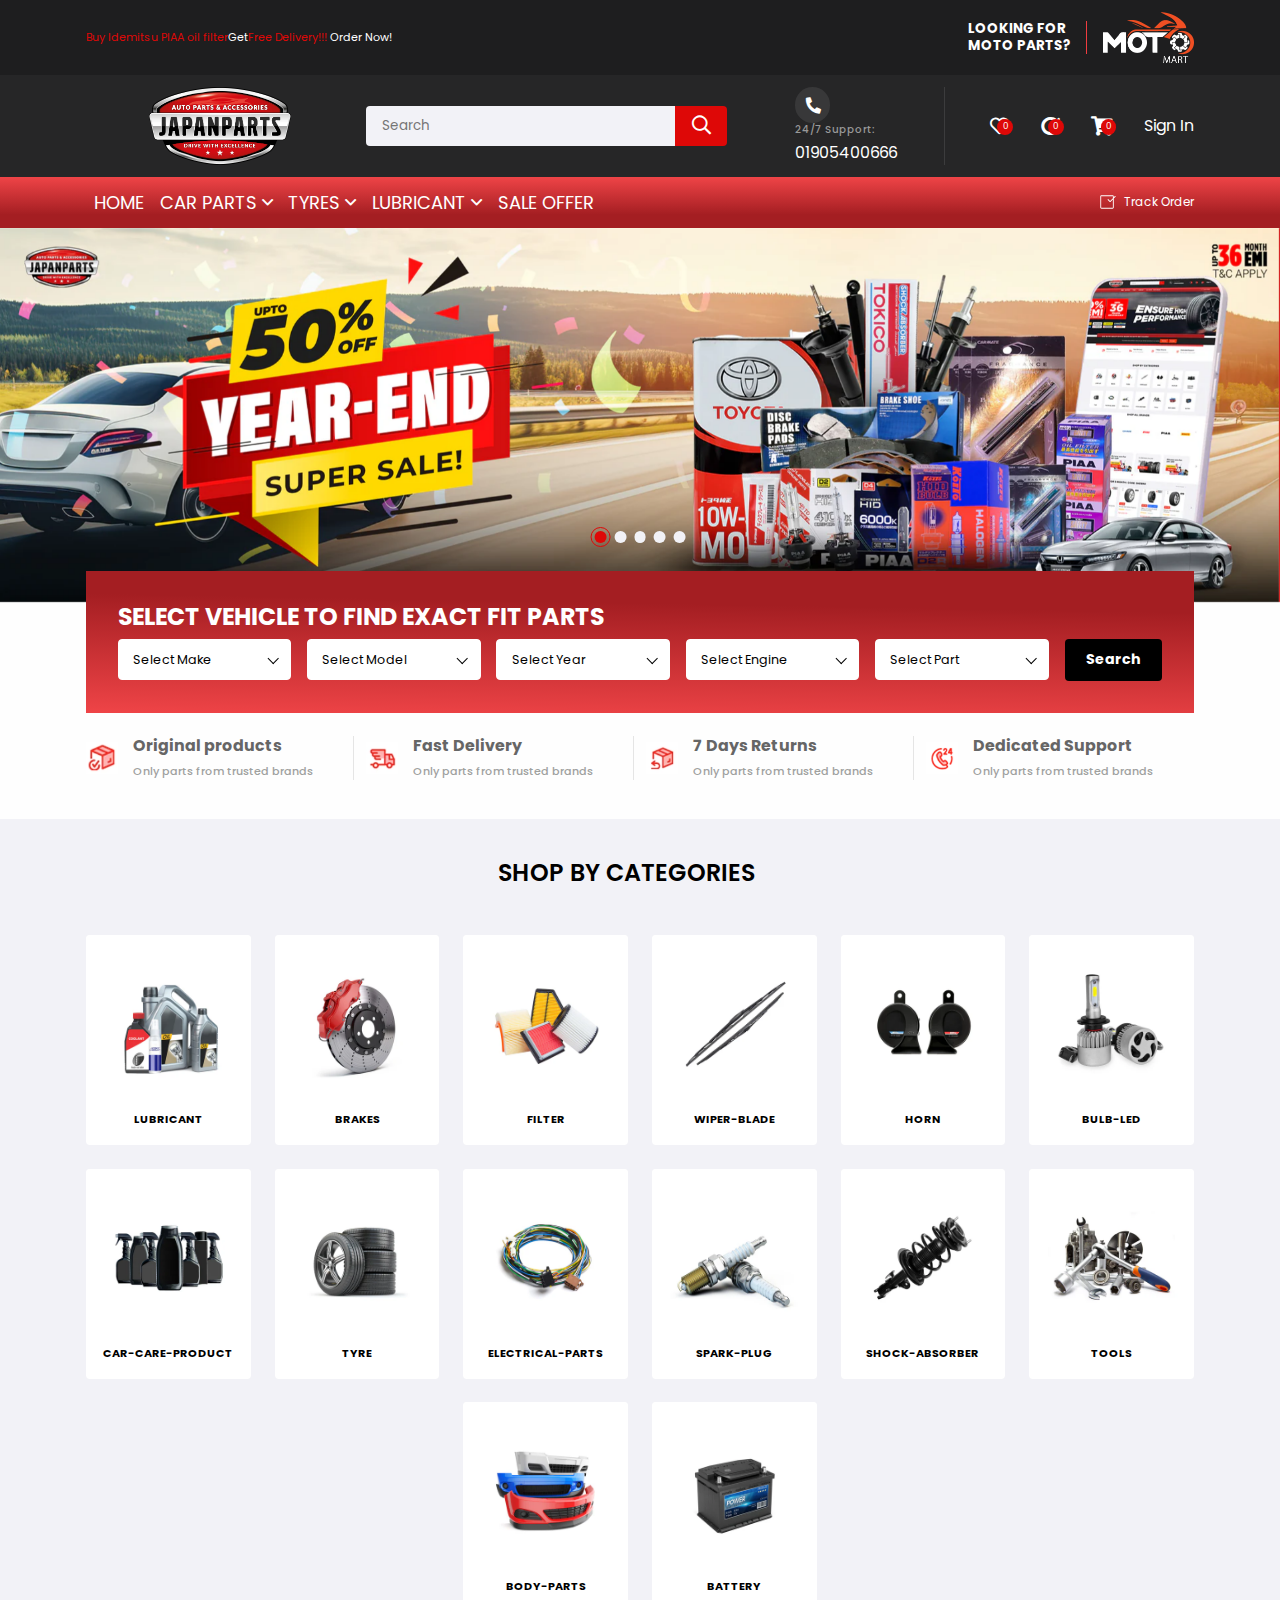
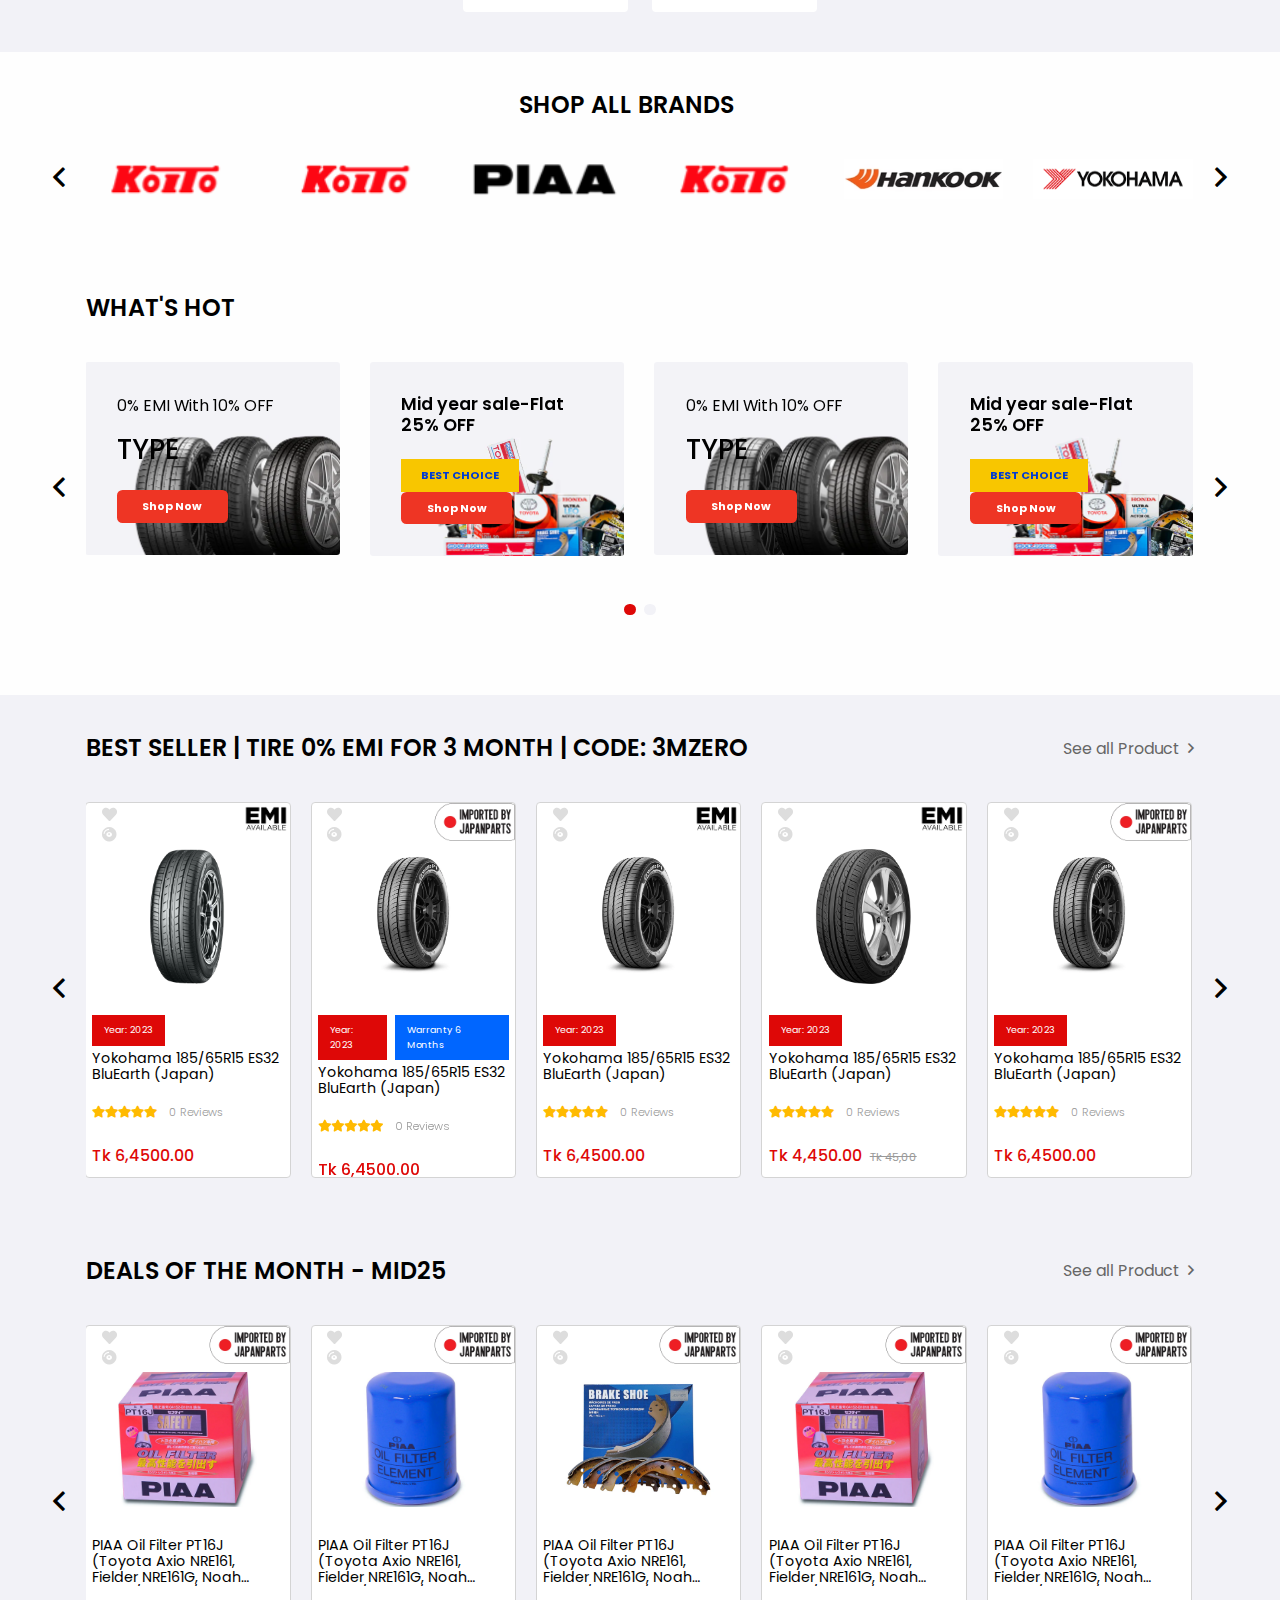
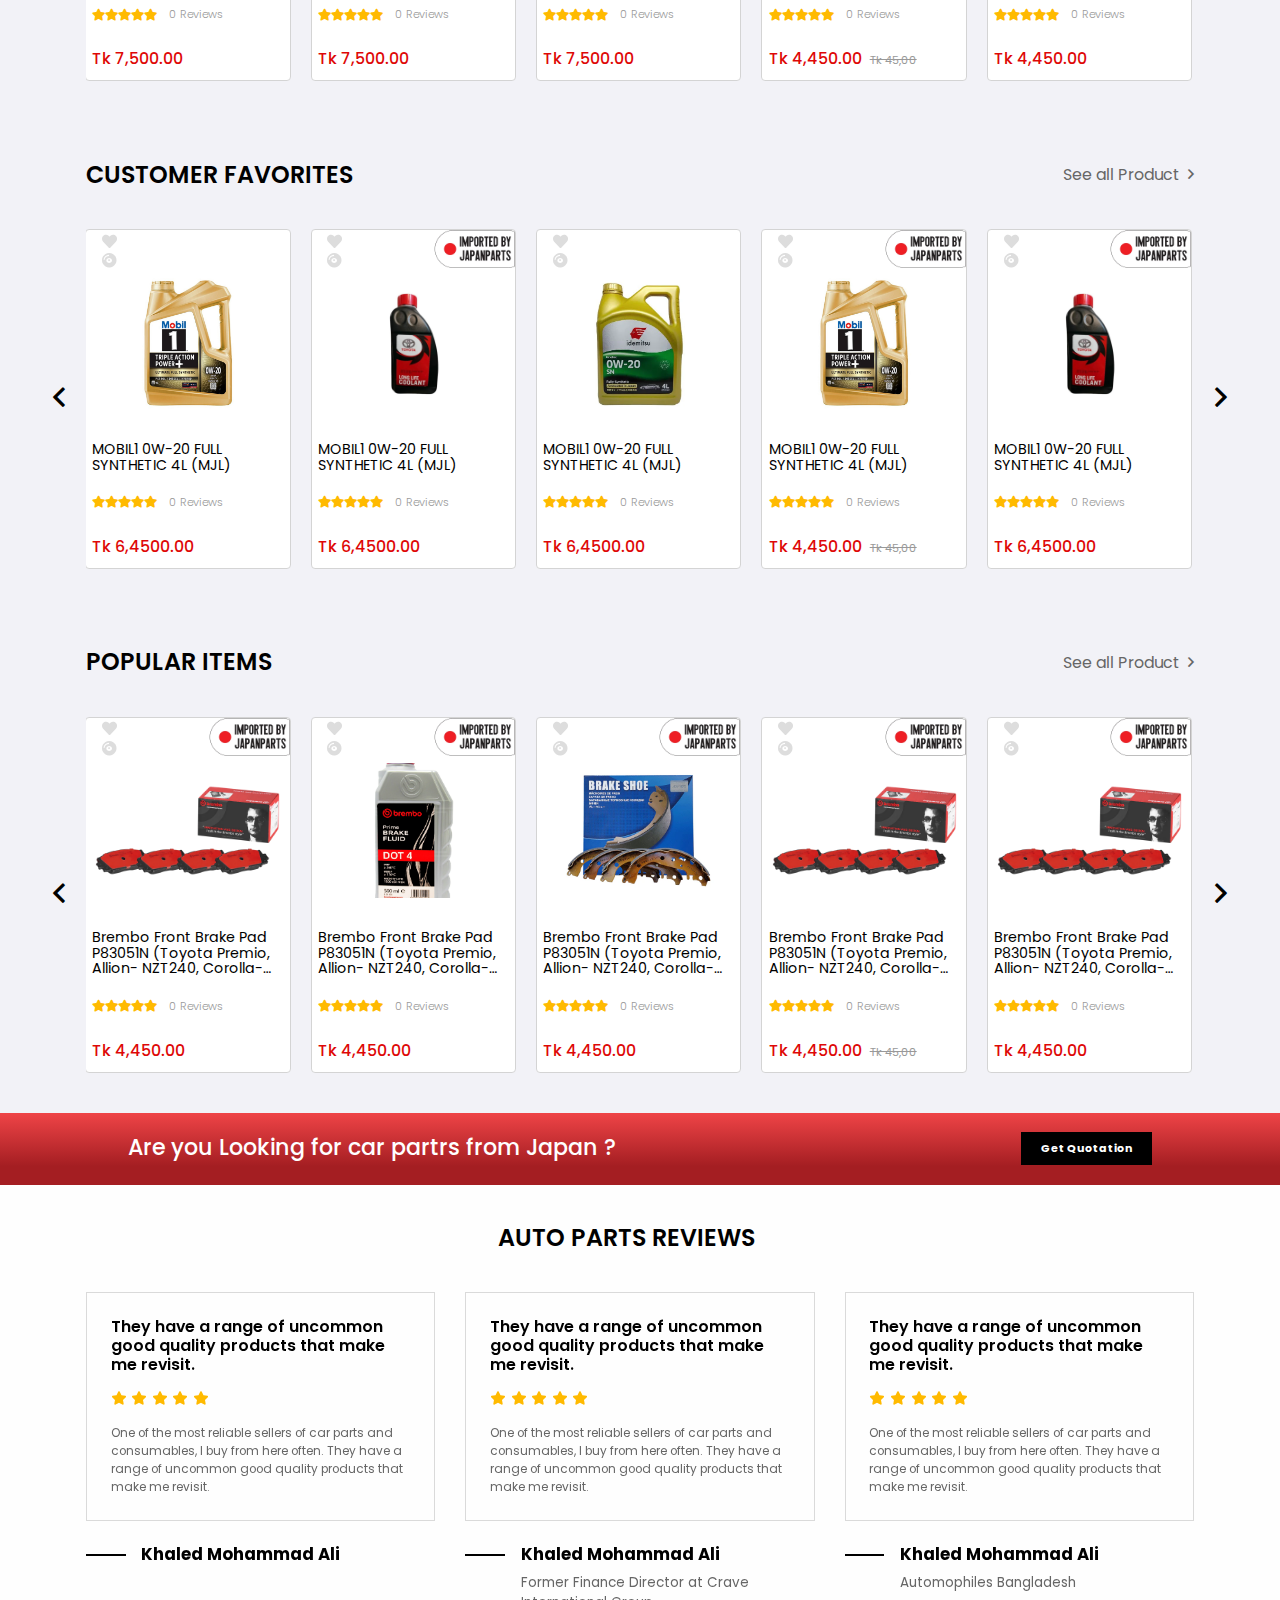
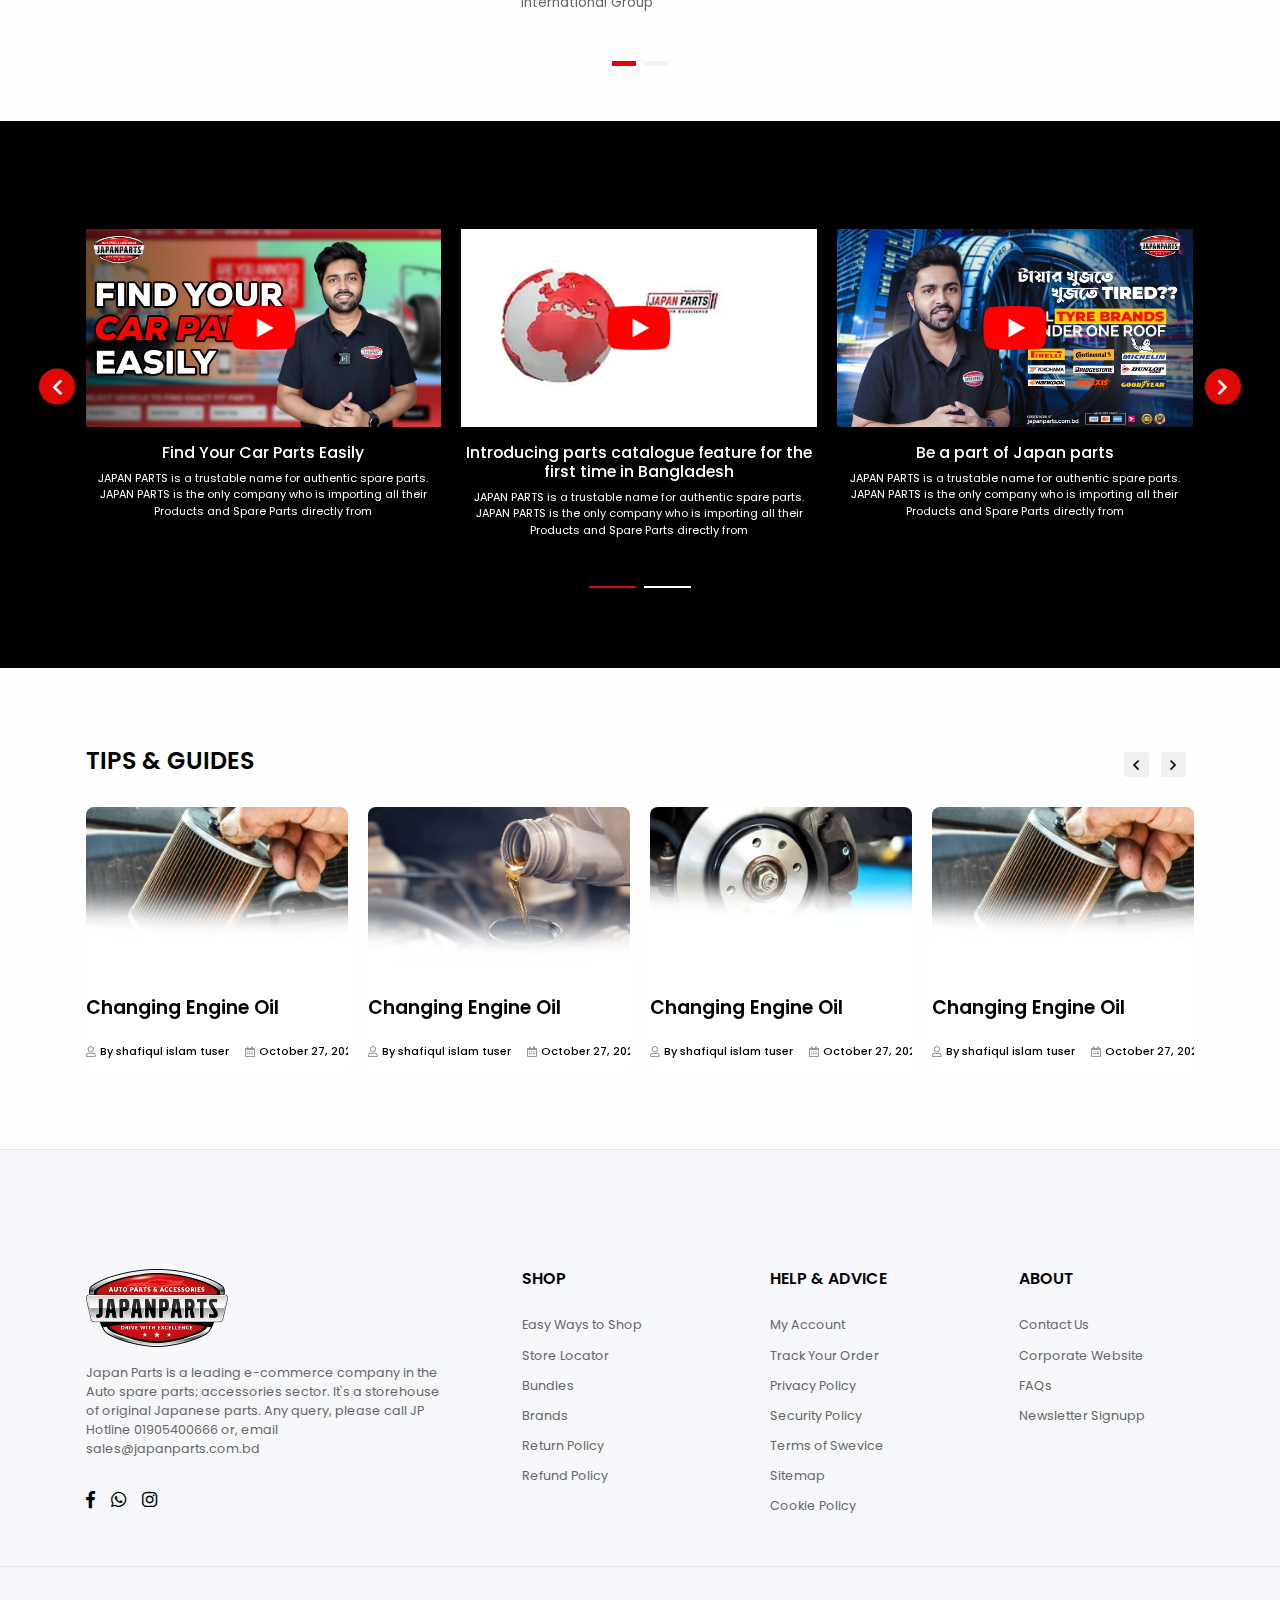
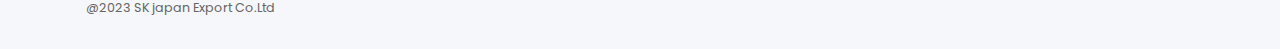
<file: index.html>
<!DOCTYPE html>
<html lang="en">
<head>
    <meta charset="utf-8">
    <meta name="description" content="">
    <meta name="keywords" content="app, landing, corporate, Creative, Html Template, Template">
    <meta name="author" content="web-themes">
    <meta http-equiv="x-ua-compatible" content="ie=edge">
    <meta name="viewport" content="width=device-width, minimum-scale=1.0, maximum-scale=1.0, initial-scale=1">

    <!-- title -->
    <title>Japan Parts</title>

    <!-- favicon -->
    <link href="img/favicon.png" type="image/png" rel="icon">

    <!-- all css here -->
    <link href="css/bootstrap.min.css" rel="stylesheet" type="text/css" />
    <link href="css/fontawesome.min.css" rel="stylesheet" type="text/css" />
    <link href="css/owl.carousel.min.css" rel="stylesheet" type="text/css" />
    <link href="css/nice-select.css" rel="stylesheet" type="text/css" /> 
    <link href="css/magnific-popup.css" rel="stylesheet" type="text/css" /> 
    <link href="css/helper.css" rel="stylesheet" type="text/css" />
    <link href="css/style.css" rel="stylesheet" type="text/css" />
    <link href="css/responsive.css" rel="stylesheet" type="text/css" />
</head>
<body>
    <!-- Preloader Start -->
    <!-- <div id="preloader">
        <div class="loader3">
            <span></span>
            <span></span>
        </div>
    </div> -->
    <!-- Preloader End -->

    <!-- of_canvas -->
        <div class="offcanvas_wrap offcanvas offcanvas-end" tabindex="-1" id="offcanvasRight" aria-labelledby="offcanvasRightLabel">
          <div class="offcanvas-header">
            <button type="button" class="btn-close" data-bs-dismiss="offcanvas" aria-label="Close"></button>
          </div>
          <div class="offcanvas-body">
            <div class="off_cart">
                <h5 class="off_cart_head">Cart (1)</h5>
                <div class="row">
                    <div class="col-lg-8 col-md-8 mt_50">
                        <div class="row">
                            <div class="col-lg-4 col-md-4 cart-image">
                                <img src="img/cart-1.avif" alt="" class="w-100">
                            </div>
                            <div class="col-lg-4 col-md-4 offcanvas_cart_cont">
                                <ul>
                                    <li>MOBIL1 0W-20 FULL SYNTHETIC 4L (MJL)</li>
                                    <li><strong>Size:</strong>4L</li>
                                    <li><strong>SAE:</strong>0W-20</li>
                                    <li><strong>Oil Type:</strong>Full</li>
                                    <li>Synthetic</li>
                                </ul>
                            </div>
                            <div class="col-lg-4 col-md-4">
                                <div class="carts_price">Tk 6,450.00</div>
                                <div class="quantity">
                                     <a href="#" class="quantity__minus"><span>-</span></a>
                                     <input name="quantity" type="text" class="quantity__input" value="1">
                                     <a href="#" class="quantity__plus"><span>+</span></a>
                                </div>
                            </div>
                        </div>
                    </div>
                    <div class="col-lg-4 col-md-4 mt_50">
                        <img src="img/no-img.png" alt="" class="w-100">
                    </div>
                </div>
                <div class="offcanvas_bottom">
                    <div class="off_item">
                        <div class="subtotal">
                            Subtotal
                        </div>
                        <div class="off_amout">
                            Tk 6,450.00
                        </div>
                    </div>
                    <a href="#" class="shop_btn">Checkout</a>
                </div>
            </div>
          </div>
        </div>

    <!-- start header -->
    <!-- header_top_bar -->
    <div class="header_top">
        <div class="container">
            <p>Buy Idemitsu PIAA oil filter<span>Get</span>Free Delivery!!! <span>Order Now!</span></p>
            <div class="header_top_right">
                <a href="#"><h6>LOOKING FOR <br>MOTO PARTS?</h6></a>
                <a href="#"><img src="img/logo-orignal.png" alt=""></a>
            </div>
        </div>
    </div>
    <!-- header_middle -->
    <div class="header_middle">
        <div class="container">
            <div class="row align-items-center">
                <div class="col-lg-3">
                    <div class="logo_img">
                        <a href="#"><img src="img/logo.webp" alt=""></a>
                    </div>
                </div>
                <div class="col-lg-4">
                    <!-- <div class="menu-btn">
                        <div class="menu-btn__lines"></div>
                    </div> -->
                    <form action="#" class="header_search">
                        <input type="text" placeholder="Search">
                        <button type="submit"><i class="fas fa-search"></i></button>
                    </form>
                </div>
                <div class="col-lg-5">
                    <div class="header_midd_right">
                        <div class="support_header">
                            <span><i class="fas fa-phone"></i></span>
                            <h3>24/7 Support:</h3>
                            <a href="tel:01905400666">01905400666</a>
                        </div>
                        <div class="sign_area">
                            <a href="#">
                                <div class="heart_item">
                                    <i class="far fa-heart"></i>
                                    <span>0</span>
                                </div>
                            </a>
                            <a href="#">
                                <div class="heart_item">
                                    <i class="fas fa-redo-alt"></i>
                                    <span>0</span>
                                </div>
                            </a>
                            <a href="#" data-bs-toggle="offcanvas" data-bs-target="#offcanvasRight" aria-controls="offcanvasRight">
                                <div class="heart_item">
                                    <i class="fas fa-shopping-cart"></i>
                                    <span>0</span>
                                </div>
                            </a>
                            <a href="#">Sign In</a>
                        </div>
                    </div>
                </div>
            </div>
        </div>
    </div>
   
    <div class="overlay"></div>
    <!-- main_header -->
     <header class="navbar_head sticky">
        <div class="container">
            <div>
                <div class="menu-btn">
                    <div class="menu-btn__lines"></div>
                </div>
                <ul class="menu-items">
                    <div class="cross-btn">
                        <i class="fas fa-times"></i>
                    </div>
                    <li><a href="#" class="menu-item first-item">Home</a></li>
                    <li class="megamenu-for-large-device">
                        <a href="#" class="menu-item first-item expand-btn">CAR PARTS</a>
                        <div class="mega-menu sample">
                            <div class="content">
                                <div class="col">
                                    <section>
                                        <div class="menu-title"><img src="img/car1.webp" alt="">Brakes</div>
                                        <ul class="mega-links">
                                            <li>
                                                <a href="#" class="menu-item"><img src="img/li-1.avif" alt="">Brakes Pad</a>
                                            </li>
                                            <li>
                                                <a href="#" class="menu-item"><img src="img/li-2.avif" alt="">Brake shoe</a>
                                            </li>
                                            <li>
                                                <a href="#" class="menu-item"><img src="img/li-3.avif" alt="">Brake Fluid</a>
                                            </li>
                                        </ul>
                                    </section> 
                                    <section>
                                        <div class="menu-title"><img src="img/car2.webp" alt="">Filter</div>
                                        <ul class="mega-links">
                                            <li>
                                                <a href="#" class="menu-item"><img src="img/li-1.avif" alt="">Brakes Pad</a>
                                            </li>
                                            <li>
                                                <a href="#" class="menu-item"><img src="img/li-2.avif" alt="">Brake shoe</a>
                                            </li>
                                            <li>
                                                <a href="#" class="menu-item"><img src="img/li-3.avif" alt="">Brake Fluid</a>
                                            </li>
                                        </ul>
                                    </section>
                                    <section>
                                        <div class="menu-title"><img src="img/car3.webp" alt="">Lubricant</div>
                                        <ul class="mega-links">
                                            <li>
                                                <a href="#" class="menu-item"><img src="img/li-1.avif" alt="">Brakes Pad</a>
                                            </li>
                                            <li>
                                                <a href="#" class="menu-item"><img src="img/li-2.avif" alt="">Brake shoe</a>
                                            </li>
                                            <li>
                                                <a href="#" class="menu-item"><img src="img/li-3.avif" alt="">Brake Fluid</a>
                                            </li>
                                        </ul>
                                    </section>
                                </div> 
                                <div class="col">
                                    <section>
                                        <div class="menu-title"><img src="img/car1.webp" alt="">Brakes</div>
                                        <ul class="mega-links">
                                            <li>
                                                <a href="#" class="menu-item"><img src="img/li-1.avif" alt="">Brakes Pad</a>
                                            </li>
                                            <li>
                                                <a href="#" class="menu-item"><img src="img/li-2.avif" alt="">Brake shoe</a>
                                            </li>
                                            <li>
                                                <a href="#" class="menu-item"><img src="img/li-3.avif" alt="">Brake Fluid</a>
                                            </li>
                                        </ul>
                                    </section> 
                                    <section>
                                        <div class="menu-title"><img src="img/car2.webp" alt="">Filter</div>
                                        <ul class="mega-links">
                                            <li>
                                                <a href="#" class="menu-item"><img src="img/li-1.avif" alt="">Brakes Pad</a>
                                            </li>
                                            <li>
                                                <a href="#" class="menu-item"><img src="img/li-2.avif" alt="">Brake shoe</a>
                                            </li>
                                            <li>
                                                <a href="#" class="menu-item"><img src="img/li-3.avif" alt="">Brake Fluid</a>
                                            </li>
                                        </ul>
                                    </section>
                                    <section>
                                        <div class="menu-title"><img src="img/car3.webp" alt="">Lubricant</div>
                                        <ul class="mega-links">
                                            <li>
                                                <a href="#" class="menu-item"><img src="img/li-1.avif" alt="">Brakes Pad</a>
                                            </li>
                                            <li>
                                                <a href="#" class="menu-item"><img src="img/li-2.avif" alt="">Brake shoe</a>
                                            </li>
                                            <li>
                                                <a href="#" class="menu-item"><img src="img/li-3.avif" alt="">Brake Fluid</a>
                                            </li>
                                        </ul>
                                    </section>
                                </div>
                                <div class="col">
                                    <section>
                                        <div class="menu-title"><img src="img/car1.webp" alt="">Brakes</div>
                                        <ul class="mega-links">
                                            <li>
                                                <a href="#" class="menu-item"><img src="img/li-1.avif" alt="">Brakes Pad</a>
                                            </li>
                                            <li>
                                                <a href="#" class="menu-item"><img src="img/li-2.avif" alt="">Brake shoe</a>
                                            </li>
                                            <li>
                                                <a href="#" class="menu-item"><img src="img/li-3.avif" alt="">Brake Fluid</a>
                                            </li>
                                        </ul>
                                    </section> 
                                    <section>
                                        <div class="menu-title"><img src="img/car2.webp" alt="">Filter</div>
                                        <ul class="mega-links">
                                            <li>
                                                <a href="#" class="menu-item"><img src="img/li-1.avif" alt="">Brakes Pad</a>
                                            </li>
                                            <li>
                                                <a href="#" class="menu-item"><img src="img/li-2.avif" alt="">Brake shoe</a>
                                            </li>
                                            <li>
                                                <a href="#" class="menu-item"><img src="img/li-3.avif" alt="">Brake Fluid</a>
                                            </li>
                                        </ul>
                                    </section>
                                    <section>
                                        <div class="menu-title"><img src="img/car3.webp" alt="">Lubricant</div>
                                        <ul class="mega-links">
                                            <li>
                                                <a href="#" class="menu-item"><img src="img/li-1.avif" alt="">Brakes Pad</a>
                                            </li>
                                            <li>
                                                <a href="#" class="menu-item"><img src="img/li-2.avif" alt="">Brake shoe</a>
                                            </li>
                                            <li>
                                                <a href="#" class="menu-item"><img src="img/li-3.avif" alt="">Brake Fluid</a>
                                            </li>
                                        </ul>
                                    </section>
                                </div> 
                                <div class="col">
                                    <section>
                                        <div class="menu-title"><img src="img/car1.webp" alt="">Brakes</div>
                                        <ul class="mega-links">
                                            <li>
                                                <a href="#" class="menu-item"><img src="img/li-1.avif" alt="">Brakes Pad</a>
                                            </li>
                                            <li>
                                                <a href="#" class="menu-item"><img src="img/li-2.avif" alt="">Brake shoe</a>
                                            </li>
                                            <li>
                                                <a href="#" class="menu-item"><img src="img/li-3.avif" alt="">Brake Fluid</a>
                                            </li>
                                        </ul>
                                    </section> 
                                    <section>
                                        <div class="menu-title"><img src="img/car2.webp" alt="">Filter</div>
                                        <ul class="mega-links">
                                            <li>
                                                <a href="#" class="menu-item"><img src="img/li-1.avif" alt="">Brakes Pad</a>
                                            </li>
                                            <li>
                                                <a href="#" class="menu-item"><img src="img/li-2.avif" alt="">Brake shoe</a>
                                            </li>
                                            <li>
                                                <a href="#" class="menu-item"><img src="img/li-3.avif" alt="">Brake Fluid</a>
                                            </li>
                                        </ul>
                                    </section>
                                    <section>
                                        <div class="menu-title"><img src="img/car3.webp" alt="">Lubricant</div>
                                        <ul class="mega-links">
                                            <li>
                                                <a href="#" class="menu-item"><img src="img/li-1.avif" alt="">Brakes Pad</a>
                                            </li>
                                            <li>
                                                <a href="#" class="menu-item"><img src="img/li-2.avif" alt="">Brake shoe</a>
                                            </li>
                                            <li>
                                                <a href="#" class="menu-item"><img src="img/li-3.avif" alt="">Brake Fluid</a>
                                            </li>
                                        </ul>
                                    </section>
                                </div>
                                <div class="col">
                                    <section>
                                        <a href="#" class="img-wrapper">
                                            <span class="img">
                                                <img src="img/Banner.avif" class="w-100" alt="Random Image" />
                                            </span>
                                        </a>
                                    </section>
                                </div>
                            </div>
                        </div>
                    </li>
                    <li class="dropdown megamenu-for-small-device">
                        <a href="#" class="menu-item first-item expand-btn">CAR PARTS</a>
                        <ul class="dropdown_menu sample">
                            <li class="dropdown dropdown-right">
                                <a href="#" class="menu-item expand-btn">
                                   Brakes
                                </a>
                                <ul class="menu-right sample">
                                    <li>
                                        <a href="#" class="menu-item">Brakes Pad</a>
                                    </li>
                                    <li>
                                        <a href="#" class="menu-item">Brake shoe</a>
                                    </li>
                                    <li>
                                        <a href="#" class="menu-item">Brake Fluid</a>
                                    </li>
                                </ul>
                            </li>
                            <li class="dropdown dropdown-right">
                                <a href="#" class="menu-item expand-btn">
                                    Filter
                                </a>
                                <ul class="menu-right sample">
                                    <li>
                                        <a href="#" class="menu-item">Brakes Pad</a>
                                    </li>
                                    <li>
                                        <a href="#" class="menu-item">Brake shoe</a>
                                    </li>
                                    <li>
                                        <a href="#" class="menu-item">Brake Fluid</a>
                                    </li>
                                    <li>
                                        <a href="#" class="menu-item">Brake shoe</a>
                                    </li>
                                    <li>
                                        <a href="#" class="menu-item">Brake Fluid</a>
                                    </li>
                                </ul>
                            </li>
                        </ul>
                    </li>
                    <li class="dropdown megamenu-for-small-device">
                        <a href="#" class="menu-item first-item expand-btn">Tyres</a>
                        <ul class="dropdown_menu sample">
                            <li class="dropdown dropdown-right">
                                <a href="#" class="menu-item expand-btn">
                                   Brakes
                                </a>
                                <ul class="menu-right sample">
                                    <li>
                                        <a href="#" class="menu-item">Brakes Pad</a>
                                    </li>
                                    <li>
                                        <a href="#" class="menu-item">Brake shoe</a>
                                    </li>
                                    <li>
                                        <a href="#" class="menu-item">Brake Fluid</a>
                                    </li>
                                </ul>
                            </li>
                            <li class="dropdown dropdown-right">
                                <a href="#" class="menu-item expand-btn">
                                    Filter
                                </a>
                                <ul class="menu-right sample">
                                    <li>
                                        <a href="#" class="menu-item">Brakes Pad</a>
                                    </li>
                                    <li>
                                        <a href="#" class="menu-item">Brake shoe</a>
                                    </li>
                                    <li>
                                        <a href="#" class="menu-item">Brake Fluid</a>
                                    </li>
                                    <li>
                                        <a href="#" class="menu-item">Brake shoe</a>
                                    </li>
                                    <li>
                                        <a href="#" class="menu-item">Brake Fluid</a>
                                    </li>
                                </ul>
                            </li>
                        </ul>
                    </li>
                    <li class="megamenu-for-large-device">
                        <a href="#" class="menu-item first-item expand-btn">Tyres</a>
                        <div class="mega-menu sample">
                            <div class="content">
                                <div class="col">
                                    <section>
                                        <div class="menu-title"><img src="img/car1.webp" alt="">Brakes</div>
                                        <ul class="mega-links">
                                            <li>
                                                <a href="#" class="menu-item"><img src="img/li-1.avif" alt="">Brakes Pad</a>
                                            </li>
                                            <li>
                                                <a href="#" class="menu-item"><img src="img/li-2.avif" alt="">Brake shoe</a>
                                            </li>
                                            <li>
                                                <a href="#" class="menu-item"><img src="img/li-3.avif" alt="">Brake Fluid</a>
                                            </li>
                                        </ul>
                                    </section> 
                                    <section>
                                        <div class="menu-title"><img src="img/car2.webp" alt="">Filter</div>
                                        <ul class="mega-links">
                                            <li>
                                                <a href="#" class="menu-item"><img src="img/li-1.avif" alt="">Brakes Pad</a>
                                            </li>
                                            <li>
                                                <a href="#" class="menu-item"><img src="img/li-2.avif" alt="">Brake shoe</a>
                                            </li>
                                            <li>
                                                <a href="#" class="menu-item"><img src="img/li-3.avif" alt="">Brake Fluid</a>
                                            </li>
                                        </ul>
                                    </section>
                                    <section>
                                        <div class="menu-title"><img src="img/car3.webp" alt="">Lubricant</div>
                                        <ul class="mega-links">
                                            <li>
                                                <a href="#" class="menu-item"><img src="img/li-1.avif" alt="">Brakes Pad</a>
                                            </li>
                                            <li>
                                                <a href="#" class="menu-item"><img src="img/li-2.avif" alt="">Brake shoe</a>
                                            </li>
                                            <li>
                                                <a href="#" class="menu-item"><img src="img/li-3.avif" alt="">Brake Fluid</a>
                                            </li>
                                        </ul>
                                    </section>
                                </div> 
                                <div class="col">
                                    <section>
                                        <div class="menu-title"><img src="img/car1.webp" alt="">Brakes</div>
                                        <ul class="mega-links">
                                            <li>
                                                <a href="#" class="menu-item"><img src="img/li-1.avif" alt="">Brakes Pad</a>
                                            </li>
                                            <li>
                                                <a href="#" class="menu-item"><img src="img/li-2.avif" alt="">Brake shoe</a>
                                            </li>
                                            <li>
                                                <a href="#" class="menu-item"><img src="img/li-3.avif" alt="">Brake Fluid</a>
                                            </li>
                                        </ul>
                                    </section> 
                                    <section>
                                        <div class="menu-title"><img src="img/car2.webp" alt="">Filter</div>
                                        <ul class="mega-links">
                                            <li>
                                                <a href="#" class="menu-item"><img src="img/li-1.avif" alt="">Brakes Pad</a>
                                            </li>
                                            <li>
                                                <a href="#" class="menu-item"><img src="img/li-2.avif" alt="">Brake shoe</a>
                                            </li>
                                            <li>
                                                <a href="#" class="menu-item"><img src="img/li-3.avif" alt="">Brake Fluid</a>
                                            </li>
                                        </ul>
                                    </section>
                                    <section>
                                        <div class="menu-title"><img src="img/car3.webp" alt="">Lubricant</div>
                                        <ul class="mega-links">
                                            <li>
                                                <a href="#" class="menu-item"><img src="img/li-1.avif" alt="">Brakes Pad</a>
                                            </li>
                                            <li>
                                                <a href="#" class="menu-item"><img src="img/li-2.avif" alt="">Brake shoe</a>
                                            </li>
                                            <li>
                                                <a href="#" class="menu-item"><img src="img/li-3.avif" alt="">Brake Fluid</a>
                                            </li>
                                        </ul>
                                    </section>
                                </div>
                                <div class="col">
                                    <section>
                                        <div class="menu-title"><img src="img/car1.webp" alt="">Brakes</div>
                                        <ul class="mega-links">
                                            <li>
                                                <a href="#" class="menu-item"><img src="img/li-1.avif" alt="">Brakes Pad</a>
                                            </li>
                                            <li>
                                                <a href="#" class="menu-item"><img src="img/li-2.avif" alt="">Brake shoe</a>
                                            </li>
                                            <li>
                                                <a href="#" class="menu-item"><img src="img/li-3.avif" alt="">Brake Fluid</a>
                                            </li>
                                        </ul>
                                    </section> 
                                    <section>
                                        <div class="menu-title"><img src="img/car2.webp" alt="">Filter</div>
                                        <ul class="mega-links">
                                            <li>
                                                <a href="#" class="menu-item"><img src="img/li-1.avif" alt="">Brakes Pad</a>
                                            </li>
                                            <li>
                                                <a href="#" class="menu-item"><img src="img/li-2.avif" alt="">Brake shoe</a>
                                            </li>
                                            <li>
                                                <a href="#" class="menu-item"><img src="img/li-3.avif" alt="">Brake Fluid</a>
                                            </li>
                                        </ul>
                                    </section>
                                    <section>
                                        <div class="menu-title"><img src="img/car3.webp" alt="">Lubricant</div>
                                        <ul class="mega-links">
                                            <li>
                                                <a href="#" class="menu-item"><img src="img/li-1.avif" alt="">Brakes Pad</a>
                                            </li>
                                            <li>
                                                <a href="#" class="menu-item"><img src="img/li-2.avif" alt="">Brake shoe</a>
                                            </li>
                                            <li>
                                                <a href="#" class="menu-item"><img src="img/li-3.avif" alt="">Brake Fluid</a>
                                            </li>
                                        </ul>
                                    </section>
                                </div> 
                                <div class="col">
                                    <section>
                                        <div class="menu-title"><img src="img/car1.webp" alt="">Brakes</div>
                                        <ul class="mega-links">
                                            <li>
                                                <a href="#" class="menu-item"><img src="img/li-1.avif" alt="">Brakes Pad</a>
                                            </li>
                                            <li>
                                                <a href="#" class="menu-item"><img src="img/li-2.avif" alt="">Brake shoe</a>
                                            </li>
                                            <li>
                                                <a href="#" class="menu-item"><img src="img/li-3.avif" alt="">Brake Fluid</a>
                                            </li>
                                        </ul>
                                    </section> 
                                    <section>
                                        <div class="menu-title"><img src="img/car2.webp" alt="">Filter</div>
                                        <ul class="mega-links">
                                            <li>
                                                <a href="#" class="menu-item"><img src="img/li-1.avif" alt="">Brakes Pad</a>
                                            </li>
                                            <li>
                                                <a href="#" class="menu-item"><img src="img/li-2.avif" alt="">Brake shoe</a>
                                            </li>
                                            <li>
                                                <a href="#" class="menu-item"><img src="img/li-3.avif" alt="">Brake Fluid</a>
                                            </li>
                                        </ul>
                                    </section>
                                    <section>
                                        <div class="menu-title"><img src="img/car3.webp" alt="">Lubricant</div>
                                        <ul class="mega-links">
                                            <li>
                                                <a href="#" class="menu-item"><img src="img/li-1.avif" alt="">Brakes Pad</a>
                                            </li>
                                            <li>
                                                <a href="#" class="menu-item"><img src="img/li-2.avif" alt="">Brake shoe</a>
                                            </li>
                                            <li>
                                                <a href="#" class="menu-item"><img src="img/li-3.avif" alt="">Brake Fluid</a>
                                            </li>
                                        </ul>
                                    </section>
                                </div>
                                <div class="col">
                                    <section>
                                        <a href="#" class="img-wrapper">
                                            <span class="img">
                                                <img src="img/Banner.avif" class="w-100" alt="Random Image" />
                                            </span>
                                        </a>
                                    </section>
                                </div>
                            </div>
                        </div>
                    </li>
                    <li class="megamenu-for-large-device">
                        <a href="#" class="menu-item first-item expand-btn">Lubricant</a>
                        <div class="mega-menu sample">
                            <div class="content">
                                <div class="col">
                                    <section>
                                        <div class="menu-title"><img src="img/car1.webp" alt="">Brakes</div>
                                        <ul class="mega-links">
                                            <li>
                                                <a href="#" class="menu-item"><img src="img/li-1.avif" alt="">Brakes Pad</a>
                                            </li>
                                            <li>
                                                <a href="#" class="menu-item"><img src="img/li-2.avif" alt="">Brake shoe</a>
                                            </li>
                                            <li>
                                                <a href="#" class="menu-item"><img src="img/li-3.avif" alt="">Brake Fluid</a>
                                            </li>
                                        </ul>
                                    </section> 
                                    <section>
                                        <div class="menu-title"><img src="img/car2.webp" alt="">Filter</div>
                                        <ul class="mega-links">
                                            <li>
                                                <a href="#" class="menu-item"><img src="img/li-1.avif" alt="">Brakes Pad</a>
                                            </li>
                                            <li>
                                                <a href="#" class="menu-item"><img src="img/li-2.avif" alt="">Brake shoe</a>
                                            </li>
                                            <li>
                                                <a href="#" class="menu-item"><img src="img/li-3.avif" alt="">Brake Fluid</a>
                                            </li>
                                        </ul>
                                    </section>
                                    <section>
                                        <div class="menu-title"><img src="img/car3.webp" alt="">Lubricant</div>
                                        <ul class="mega-links">
                                            <li>
                                                <a href="#" class="menu-item"><img src="img/li-1.avif" alt="">Brakes Pad</a>
                                            </li>
                                            <li>
                                                <a href="#" class="menu-item"><img src="img/li-2.avif" alt="">Brake shoe</a>
                                            </li>
                                            <li>
                                                <a href="#" class="menu-item"><img src="img/li-3.avif" alt="">Brake Fluid</a>
                                            </li>
                                        </ul>
                                    </section>
                                </div> 
                                <div class="col">
                                    <section>
                                        <div class="menu-title"><img src="img/car1.webp" alt="">Brakes</div>
                                        <ul class="mega-links">
                                            <li>
                                                <a href="#" class="menu-item"><img src="img/li-1.avif" alt="">Brakes Pad</a>
                                            </li>
                                            <li>
                                                <a href="#" class="menu-item"><img src="img/li-2.avif" alt="">Brake shoe</a>
                                            </li>
                                            <li>
                                                <a href="#" class="menu-item"><img src="img/li-3.avif" alt="">Brake Fluid</a>
                                            </li>
                                        </ul>
                                    </section> 
                                    <section>
                                        <div class="menu-title"><img src="img/car2.webp" alt="">Filter</div>
                                        <ul class="mega-links">
                                            <li>
                                                <a href="#" class="menu-item"><img src="img/li-1.avif" alt="">Brakes Pad</a>
                                            </li>
                                            <li>
                                                <a href="#" class="menu-item"><img src="img/li-2.avif" alt="">Brake shoe</a>
                                            </li>
                                            <li>
                                                <a href="#" class="menu-item"><img src="img/li-3.avif" alt="">Brake Fluid</a>
                                            </li>
                                        </ul>
                                    </section>
                                    <section>
                                        <div class="menu-title"><img src="img/car3.webp" alt="">Lubricant</div>
                                        <ul class="mega-links">
                                            <li>
                                                <a href="#" class="menu-item"><img src="img/li-1.avif" alt="">Brakes Pad</a>
                                            </li>
                                            <li>
                                                <a href="#" class="menu-item"><img src="img/li-2.avif" alt="">Brake shoe</a>
                                            </li>
                                            <li>
                                                <a href="#" class="menu-item"><img src="img/li-3.avif" alt="">Brake Fluid</a>
                                            </li>
                                        </ul>
                                    </section>
                                </div>
                                <div class="col">
                                    <section>
                                        <div class="menu-title"><img src="img/car1.webp" alt="">Brakes</div>
                                        <ul class="mega-links">
                                            <li>
                                                <a href="#" class="menu-item"><img src="img/li-1.avif" alt="">Brakes Pad</a>
                                            </li>
                                            <li>
                                                <a href="#" class="menu-item"><img src="img/li-2.avif" alt="">Brake shoe</a>
                                            </li>
                                            <li>
                                                <a href="#" class="menu-item"><img src="img/li-3.avif" alt="">Brake Fluid</a>
                                            </li>
                                        </ul>
                                    </section> 
                                    <section>
                                        <div class="menu-title"><img src="img/car2.webp" alt="">Filter</div>
                                        <ul class="mega-links">
                                            <li>
                                                <a href="#" class="menu-item"><img src="img/li-1.avif" alt="">Brakes Pad</a>
                                            </li>
                                            <li>
                                                <a href="#" class="menu-item"><img src="img/li-2.avif" alt="">Brake shoe</a>
                                            </li>
                                            <li>
                                                <a href="#" class="menu-item"><img src="img/li-3.avif" alt="">Brake Fluid</a>
                                            </li>
                                        </ul>
                                    </section>
                                    <section>
                                        <div class="menu-title"><img src="img/car3.webp" alt="">Lubricant</div>
                                        <ul class="mega-links">
                                            <li>
                                                <a href="#" class="menu-item"><img src="img/li-1.avif" alt="">Brakes Pad</a>
                                            </li>
                                            <li>
                                                <a href="#" class="menu-item"><img src="img/li-2.avif" alt="">Brake shoe</a>
                                            </li>
                                            <li>
                                                <a href="#" class="menu-item"><img src="img/li-3.avif" alt="">Brake Fluid</a>
                                            </li>
                                        </ul>
                                    </section>
                                </div> 
                                <div class="col">
                                    <section>
                                        <div class="menu-title"><img src="img/car1.webp" alt="">Brakes</div>
                                        <ul class="mega-links">
                                            <li>
                                                <a href="#" class="menu-item"><img src="img/li-1.avif" alt="">Brakes Pad</a>
                                            </li>
                                            <li>
                                                <a href="#" class="menu-item"><img src="img/li-2.avif" alt="">Brake shoe</a>
                                            </li>
                                            <li>
                                                <a href="#" class="menu-item"><img src="img/li-3.avif" alt="">Brake Fluid</a>
                                            </li>
                                        </ul>
                                    </section> 
                                    <section>
                                        <div class="menu-title"><img src="img/car2.webp" alt="">Filter</div>
                                        <ul class="mega-links">
                                            <li>
                                                <a href="#" class="menu-item"><img src="img/li-1.avif" alt="">Brakes Pad</a>
                                            </li>
                                            <li>
                                                <a href="#" class="menu-item"><img src="img/li-2.avif" alt="">Brake shoe</a>
                                            </li>
                                            <li>
                                                <a href="#" class="menu-item"><img src="img/li-3.avif" alt="">Brake Fluid</a>
                                            </li>
                                        </ul>
                                    </section>
                                    <section>
                                        <div class="menu-title"><img src="img/car3.webp" alt="">Lubricant</div>
                                        <ul class="mega-links">
                                            <li>
                                                <a href="#" class="menu-item"><img src="img/li-1.avif" alt="">Brakes Pad</a>
                                            </li>
                                            <li>
                                                <a href="#" class="menu-item"><img src="img/li-2.avif" alt="">Brake shoe</a>
                                            </li>
                                            <li>
                                                <a href="#" class="menu-item"><img src="img/li-3.avif" alt="">Brake Fluid</a>
                                            </li>
                                        </ul>
                                    </section>
                                </div>
                                <div class="col">
                                    <section>
                                        <a href="#" class="img-wrapper">
                                            <span class="img">
                                                <img src="img/Banner.avif" class="w-100" alt="Random Image" />
                                            </span>
                                        </a>
                                    </section>
                                </div>
                            </div>
                        </div>
                    </li>
                    <li class="dropdown megamenu-for-small-device">
                        <a href="#" class="menu-item first-item expand-btn">Dev Test</a>
                        <ul class="dropdown_menu sample">
                           <li class="dropdown dropdown-right">
                                <a href="#" class="menu-item expand-btn">
                                   Brakes
                                </a>
                                <ul class="menu-right sample">
                                    <li>
                                        <a href="#" class="menu-item">Brakes Pad</a>
                                    </li>
                                    <li>
                                        <a href="#" class="menu-item">Brake shoe</a>
                                    </li>
                                    <li>
                                        <a href="#" class="menu-item">Brake Fluid</a>
                                    </li>
                                </ul>
                            </li>
                            <li class="dropdown dropdown-right">
                                <a href="#" class="menu-item expand-btn">
                                    Filter
                                </a>
                                <ul class="menu-right sample">
                                    <li>
                                        <a href="#" class="menu-item">Brakes Pad</a>
                                    </li>
                                    <li>
                                        <a href="#" class="menu-item">Brake shoe</a>
                                    </li>
                                    <li>
                                        <a href="#" class="menu-item">Brake Fluid</a>
                                    </li>
                                    <li>
                                        <a href="#" class="menu-item">Brake shoe</a>
                                    </li>
                                    <li>
                                        <a href="#" class="menu-item">Brake Fluid</a>
                                    </li>
                                </ul>
                            </li>
                        </ul>
                    </li>
                    <li><a href="#" class="menu-item first-item">Sale Offer</a></li>
                </ul>
            </div>
            <a href="#" class="header_track"><img src="img/app.svg" alt="">Track Order</a>
        </div>
    </header>
    <main class="overflow-hidden">
       <div class="home_area">
            <div class="owl-carousel slider3">
                <img src="img/home_2.webp" alt="" class="w-100">
                <img src="img/home_1.webp" alt="" class="w-100">
                <img src="img/home_3.webp" alt="" class="w-100">
                <img src="img/home_4.webp" alt="" class="w-100">
                <img src="img/home_5.webp" alt="" class="w-100">
            </div>
        </div>
        <!-- select_area -->
        <div class="select_area">
            <div class="container">
                <form action="#" class="select_wrapp">
                    <h2>Select Vehicle To Find Exact Fit Parts</h2>
                    <div class="select_item">
                        <select>
                            <option>Select Make</option>
                            <option>Honda</option>
                            <option>Luxus</option>
                            <option>Mitsubishi</option>
                            <option>Nissan</option>
                            <option>Toyota</option>
                        </select>
                        <select>
                            <option>Select Model</option>
                        </select>
                        <select>
                            <option>Select Year</option>
                        </select>
                        <select>
                            <option>Select Engine</option>
                        </select>
                        <select>
                            <option>Select Part</option>
                        </select>
                        <button class="select_btn" type="submit">Search</button>
                    </div>
                </form>
            </div>
        </div>
        <!-- delivery-area -->
        <div class="delivery_area">
            <div class="container">
                <div class="row">
                    <div class="col-lg-3 col-md-6 col-6 mt_30">
                        <div class="delivery_item delivery_border">
                            <img src="img/d-1.avif" alt="">
                            <div>
                                <h2>Original products</h2>
                                <p>Only parts from trusted brands</p>
                            </div>
                        </div>
                    </div>
                    <div class="col-lg-3 col-md-6 col-6 mt_30">
                        <div class="delivery_item delivery_border">
                            <img src="img/d-2.avif" alt="">
                            <div>
                                <h2>Fast Delivery</h2>
                                <p>Only parts from trusted brands</p>
                            </div>
                        </div>
                    </div> 
                    <div class="col-lg-3 col-md-6 col-6 mt_30">
                        <div class="delivery_item delivery_border">
                            <img src="img/d-3.avif" alt="">
                            <div>
                                <h2>7 Days Returns</h2>
                                <p>Only parts from trusted brands</p>
                            </div>
                        </div>
                    </div>
                    <div class="col-lg-3 col-md-6 col-6 mt_30">
                        <div class="delivery_item">
                            <img src="img/d-4.png" alt="">
                            <div>
                                <h2>Dedicated Support</h2>
                                <p>Only parts from trusted brands</p>
                            </div>
                        </div>
                    </div>
                </div>
            </div>
        </div>
        <!-- categories_area -->
        <div class="categories_area mt_50">
            <div class="container">
                <div class="title text-center mb_30">
                    <h2>Shop by Categories</h2>
                </div>
                <div class="row custom_row justify-content-center">
                    <div class="col-lg-2 col-md-3 col-6 mt_30">
                        <a href="#" class="shop_cate">
                            <img src="img/shop_1.webp" alt="" class="w-100">
                            <h3>LUBRICANT</h3>
                        </a>
                    </div>
                    <div class="col-lg-2 col-md-3 col-6 mt_30">
                        <a href="#" class="shop_cate">
                            <img src="img/shop_2.webp" alt="" class="w-100">
                            <h3>Brakes</h3>
                        </a>
                    </div>
                    <div class="col-lg-2 col-md-3 col-6 mt_30">
                        <a href="#" class="shop_cate">
                            <img src="img/shop_3.webp" alt="" class="w-100">
                            <h3>Filter</h3>
                        </a>
                    </div>
                    <div class="col-lg-2 col-md-3 col-6 mt_30">
                        <a href="#" class="shop_cate">
                            <img src="img/shop_4.webp" alt="" class="w-100">
                            <h3>Wiper-blade</h3>
                        </a>
                    </div>
                    <div class="col-lg-2 col-md-3 col-6 mt_30">
                        <a href="#" class="shop_cate">
                            <img src="img/shop_5.webp" alt="" class="w-100">
                            <h3>Horn</h3>
                        </a>
                    </div>
                    <div class="col-lg-2 col-md-3 col-6 mt_30">
                        <a href="#" class="shop_cate">
                            <img src="img/shop_6.webp" alt="" class="w-100">
                            <h3>Bulb-led</h3>
                        </a>
                    </div> 
                    <div class="col-lg-2 col-md-3 col-6 mt_30">
                        <a href="#" class="shop_cate">
                            <img src="img/shop_7.webp" alt="" class="w-100">
                            <h3>car-care-product</h3>
                        </a>
                    </div>
                    <div class="col-lg-2 col-md-3 col-6 mt_30">
                        <a href="#" class="shop_cate">
                            <img src="img/shop_8.webp" alt="" class="w-100">
                            <h3>tyre</h3>
                        </a>
                    </div>
                    <div class="col-lg-2 col-md-3 col-6 mt_30">
                        <a href="#" class="shop_cate">
                            <img src="img/shop_9.webp" alt="" class="w-100">
                            <h3>Electrical-parts</h3>
                        </a>
                    </div>
                    <div class="col-lg-2 col-md-3 col-6 mt_30">
                        <a href="#" class="shop_cate">
                            <img src="img/shop_10.webp" alt="" class="w-100">
                            <h3>Spark-plug</h3>
                        </a>
                    </div>
                    <div class="col-lg-2 col-md-3 col-6 mt_30">
                        <a href="#" class="shop_cate">
                            <img src="img/shop_11.webp" alt="" class="w-100">
                            <h3>Shock-absorber</h3>
                        </a>
                    </div>
                    <div class="col-lg-2 col-md-3 col-6 mt_30">
                        <a href="#" class="shop_cate">
                            <img src="img/shop_12.webp" alt="" class="w-100">
                            <h3>tools</h3>
                        </a>
                    </div>
                    <div class="col-lg-2 col-md-3 col-6 mt_30">
                        <a href="#" class="shop_cate">
                            <img src="img/shop_13.webp" alt="" class="w-100">
                            <h3>body-parts</h3>
                        </a>
                    </div>
                    <div class="col-lg-2 col-md-3 col-6 mt_30">
                        <a href="#" class="shop_cate">
                            <img src="img/shop_14.webp" alt="" class="w-100">
                            <h3>battery</h3>
                        </a>
                    </div>
                </div>
            </div>
        </div>
        <!-- SHOP_BRANDS -->
        <div class="shop_brands_area">
            <div class="container">
                <div class="title text-center mb_50">
                    <h2>SHOP ALL BRANDS</h2>
                </div>
                <div class="owl-carousel slider5">
                    <a href="#">
                        <img src="img/brand_1.png" alt="" class="w-100">
                    </a>
                    <a href="#">
                        <img src="img/brand_1.png" alt="" class="w-100">
                    </a>
                    <a href="#">
                        <img src="img/brand_3.png" alt="" class="w-100">
                    </a>
                    <a href="#">
                        <img src="img/brand_1.png" alt="" class="w-100">
                    </a>
                    <a href="#">
                        <img src="img/brnad_5.avif" alt="" class="w-100">
                    </a>
                    <a href="#">
                        <img src="img/brand_5.png" alt="" class="w-100">
                    </a>
                    <a href="#">
                        <img src="img/brnad_5.avif" alt="" class="w-100">
                    </a>
                </div>
            </div>
        </div>
        <!-- whats_hot_area -->
        <div class="whats_hot_area">
            <div class="container">
                <div class="title">
                    <h2>What's Hot</h2>
                </div>
                <div class="owl-carousel slider6 mt_50">
                    <div class="item">
                        <div class="what_hot_cart" style="background-image: url(img/what_1.webp);">
                            <p>0% EMI With 10% OFF</p>
                            <h2>Type</h2>
                            <div>
                                <a href="#" class="shop_btn">Shop Now</a>
                            </div>
                        </div>
                    </div>                    
                    <div class="item">
                        <div class="what_hot_cart" style="background-image: url(img/what_2.webp);">
                            <h4>Mid year sale-Flat 25% OFF</h4>
                            <div>
                                <ul>
                                    <li><a href="#" class="shop_btn chice_btn">Best Choice</a></li>
                                    <li><a href="#" class="shop_btn">Shop Now</a></li>
                                </ul>
                            </div>
                        </div>
                    </div>
                    <div class="item">
                        <div class="what_hot_cart" style="background-image: url(img/what_1.webp);">
                            <p>0% EMI With 10% OFF</p>
                            <h2>Type</h2>
                            <div>
                                <a href="#" class="shop_btn">Shop Now</a>
                            </div>
                        </div>
                    </div>                    
                    <div class="item">
                        <div class="what_hot_cart" style="background-image: url(img/what_2.webp);">
                            <h4>Mid year sale-Flat 25% OFF</h4>
                            <div>
                                <ul>
                                    <li><a href="#" class="shop_btn chice_btn">Best Choice</a></li>
                                    <li><a href="#" class="shop_btn">Shop Now</a></li>
                                </ul>
                            </div>
                        </div>
                    </div>
                    <div class="item">
                        <div class="what_hot_cart" style="background-image: url(img/what_2.webp);">
                            <h4>Mid year sale-Flat 25% OFF</h4>
                            <div>
                                <ul>
                                    <li><a href="#" class="shop_btn chice_btn">Best Choice</a></li>
                                    <li><a href="#" class="shop_btn">Shop Now</a></li>
                                </ul>
                            </div>
                        </div>
                    </div>
                    <div class="item">
                        <div class="what_hot_cart" style="background-image: url(img/what_1.webp);">
                            <p>0% EMI With 10% OFF</p>
                            <h2>Type</h2>
                            <div>
                                <a href="#" class="shop_btn">Shop Now</a>
                            </div>
                        </div>
                    </div>
                </div>
            </div>
        </div>
        <!-- Best_seller_area -->
        <div class="popular_item_area customer_item_area best_seller_area">
            <div class="container">
                <div class="title title_flex">
                    <h2>BEST SELLER | Tire 0% EMI for 3 Month | code: 3mzero</h2>
                    <a href="#">See all Product<i class="far fa-angle-right"></i></a>
                </div>
                <div class="owl-carousel slider4 mt_50">
                    <div class="item">
                        <div class="popular_wrap">
                            <div class="popular_possi">
                                <ul>
                                    <li><a href="#"><i class="fas fa-heart"></i></a></li>
                                    <li><a href="#"><i class="fas fa-compact-disc"></i></a></li>
                                </ul>
                                <img src="img/EMI.webp" alt="" class="emi_img">
                            </div>
                            <a href="#" class="popular_image">
                                <img src="img/bluearth_1.webp" alt="" class="w-100">
                            </a>
                            <div class="popular_cont">
                                <div class="year_wrap">
                                    <div class="year_btn">Year: 2023</div>
                                </div>
                                <p>Yokohama 185/65R15 ES32  BluEarth (Japan)</p>
                                <div class="star_pop">
                                    <ul>
                                        <li><i class="fas fa-star"></i></li>
                                        <li><i class="fas fa-star"></i></li>
                                        <li><i class="fas fa-star"></i></li>
                                        <li><i class="fas fa-star"></i></li>
                                        <li><i class="fas fa-star"></i></li>
                                    </ul>
                                    <h3> 0 Reviews</h3>
                                </div>
                                 <h2>Tk 6,4500.00</h2>
                                 <a href="#" class="cart_btn">Add to cart</a>
                            </div>
                        </div>
                    </div>
                    <div class="item">
                        <div class="popular_wrap">
                            <div class="popular_possi">
                                <ul>
                                    <li><a href="#"><i class="fas fa-heart"></i></a></li>
                                    <li><a href="#"><i class="fas fa-compact-disc"></i></a></li>
                                </ul>
                                <img src="img/top.avif" alt="">
                            </div>
                            <a href="#" class="popular_image">
                                <img src="img/bluearth_2.webp" alt="" class="w-100">
                            </a>
                            <div class="popular_cont">
                                <div class="year_wrap">
                                    <div class="year_btn">Year: 2023</div>
                                    <div class="year_btn gur_btn">Warranty 6 Months</div>
                                </div>
                                <p>Yokohama 185/65R15 ES32  BluEarth (Japan)</p>
                                <div class="star_pop">
                                    <ul>
                                        <li><i class="fas fa-star"></i></li>
                                        <li><i class="fas fa-star"></i></li>
                                        <li><i class="fas fa-star"></i></li>
                                        <li><i class="fas fa-star"></i></li>
                                        <li><i class="fas fa-star"></i></li>
                                    </ul>
                                    <h3> 0 Reviews</h3>
                                </div>
                                 <h2>Tk 6,4500.00</h2>
                                 <a href="#" class="cart_btn">Add to cart</a>
                            </div>
                        </div>
                    </div>
                    <div class="item">
                        <div class="popular_wrap">
                            <div class="popular_possi">
                                <ul>
                                    <li><a href="#"><i class="fas fa-heart"></i></a></li>
                                    <li><a href="#"><i class="fas fa-compact-disc"></i></a></li>
                                </ul>
                                <img src="img/EMI.webp" alt="" class="emi_img">
                            </div>
                            <a href="#" class="popular_image">
                                <img src="img/bluearth_2.webp" alt="" class="w-100">
                            </a>
                            <div class="popular_cont">
                                <div class="year_wrap">
                                    <div class="year_btn">Year: 2023</div>
                                </div>
                                <p>Yokohama 185/65R15 ES32  BluEarth (Japan)</p>
                                <div class="star_pop">
                                    <ul>
                                        <li><i class="fas fa-star"></i></li>
                                        <li><i class="fas fa-star"></i></li>
                                        <li><i class="fas fa-star"></i></li>
                                        <li><i class="fas fa-star"></i></li>
                                        <li><i class="fas fa-star"></i></li>
                                    </ul>
                                    <h3> 0 Reviews</h3>
                                </div>
                                 <h2>Tk 6,4500.00</h2>
                                 <a href="#" class="cart_btn">Add to cart</a>
                            </div>
                        </div>
                    </div>
                    <div class="item">
                        <div class="popular_wrap">
                            <div class="popular_possi">
                                <ul>
                                    <li><a href="#"><i class="fas fa-heart"></i></a></li>
                                    <li><a href="#"><i class="fas fa-compact-disc"></i></a></li>
                                </ul>
                                <img src="img/EMI.webp" alt="" class="emi_img">
                            </div>
                            <a href="#" class="popular_image">
                                <img src="img/bluearth_3.webp" alt="" class="w-100">
                            </a>
                            <div class="popular_cont">
                                <div class="year_wrap">
                                    <div class="year_btn">Year: 2023</div>
                                </div>
                                <p>Yokohama 185/65R15 ES32  BluEarth (Japan)</p>
                                <div class="star_pop">
                                    <ul>
                                        <li><i class="fas fa-star"></i></li>
                                        <li><i class="fas fa-star"></i></li>
                                        <li><i class="fas fa-star"></i></li>
                                        <li><i class="fas fa-star"></i></li>
                                        <li><i class="fas fa-star"></i></li>
                                    </ul>
                                    <h3> 0 Reviews</h3>
                                </div>
                                 <h2>Tk 4,450.00<span>Tk 45,00</span></h2>
                                 <a href="#" class="cart_btn">Add to cart</a>
                            </div>
                        </div>
                    </div>
                    <div class="item">
                        <div class="popular_wrap">
                            <div class="popular_possi">
                                <ul>
                                    <li><a href="#"><i class="fas fa-heart"></i></a></li>
                                    <li><a href="#"><i class="fas fa-compact-disc"></i></a></li>
                                </ul>
                                <img src="img/top.avif" alt="">
                            </div>
                            <a href="#" class="popular_image">
                                <img src="img/bluearth_2.webp" alt="" class="w-100">
                            </a>
                            <div class="popular_cont">
                                <div class="year_wrap">
                                    <div class="year_btn">Year: 2023</div>
                                </div>
                                <p>Yokohama 185/65R15 ES32  BluEarth (Japan)</p>
                                <div class="star_pop">
                                    <ul>
                                        <li><i class="fas fa-star"></i></li>
                                        <li><i class="fas fa-star"></i></li>
                                        <li><i class="fas fa-star"></i></li>
                                        <li><i class="fas fa-star"></i></li>
                                        <li><i class="fas fa-star"></i></li>
                                    </ul>
                                    <h3> 0 Reviews</h3>
                                </div>
                                 <h2>Tk 6,4500.00</h2>
                                 <a href="#" class="cart_btn">Add to cart</a>
                            </div>
                        </div>
                    </div>
                    <div class="item">
                        <div class="popular_wrap">
                            <div class="popular_possi">
                                <ul>
                                    <li><a href="#"><i class="fas fa-heart"></i></a></li>
                                    <li><a href="#"><i class="fas fa-compact-disc"></i></a></li>
                                </ul>
                                <img src="img/top.avif" alt="">
                            </div>
                            <a href="#" class="popular_image">
                                <img src="img/bluearth_3.webp" alt="" class="w-100">
                            </a>
                            <div class="popular_cont">
                                <div class="year_wrap">
                                    <div class="year_btn">Year: 2023</div>
                                </div>
                                <p>Yokohama 185/65R15 ES32  BluEarth (Japan)</p>
                                <div class="star_pop">
                                    <ul>
                                        <li><i class="fas fa-star"></i></li>
                                        <li><i class="fas fa-star"></i></li>
                                        <li><i class="fas fa-star"></i></li>
                                        <li><i class="fas fa-star"></i></li>
                                        <li><i class="fas fa-star"></i></li>
                                    </ul>
                                    <h3> 0 Reviews</h3>
                                </div>
                                 <h2>Tk 4,450.00<span>Tk 45,00</span></h2>
                                 <a href="#" class="cart_btn">Add to cart</a>
                            </div>
                        </div>
                    </div>
                </div>
            </div>
        </div>
        <!-- Deals of The Month - Mid25 -->
        <div class="popular_item_area deals_item_area">
            <div class="container">
                <div class="title title_flex">
                    <h2>Deals of The Month - Mid25</h2>
                    <a href="#">See all Product<i class="far fa-angle-right"></i></a>
                </div>
                <div class="owl-carousel slider4 mt_50">
                    <div class="item">
                        <div class="popular_wrap">
                            <div class="popular_possi">
                                <ul>
                                    <li><a href="#"><i class="fas fa-heart"></i></a></li>
                                    <li><a href="#"><i class="fas fa-compact-disc"></i></a></li>
                                </ul>
                                <img src="img/top.avif" alt="">
                            </div>
                            <a href="#" class="popular_image">
                                <img src="img/deals_1webp.webp" alt="" class="w-100">
                            </a>
                            <div class="popular_cont">
                                <p> PIAA Oil Filter PT16J (Toyota Axio NRE161, Fielder NRE161G, Noah ZRR70/75G,70/75W, Voxy ZRR70/75G,70/75W, Prius HV ZVW30, Prius HV ZVW50, Prius α HV ZVW40W)</p>
                                <div class="star_pop">
                                    <ul>
                                        <li><i class="fas fa-star"></i></li>
                                        <li><i class="fas fa-star"></i></li>
                                        <li><i class="fas fa-star"></i></li>
                                        <li><i class="fas fa-star"></i></li>
                                        <li><i class="fas fa-star"></i></li>
                                    </ul>
                                    <h3> 0 Reviews</h3>
                                </div>
                                 <h2>Tk 7,500.00</h2>
                                 <a href="#" class="cart_btn">Add to cart</a>
                            </div>
                        </div>
                    </div>
                    <div class="item">
                        <div class="popular_wrap">
                            <div class="popular_possi">
                                <ul>
                                    <li><a href="#"><i class="fas fa-heart"></i></a></li>
                                    <li><a href="#"><i class="fas fa-compact-disc"></i></a></li>
                                </ul>
                                <img src="img/top.avif" alt="">
                            </div>
                            <a href="#" class="popular_image">
                                <img src="img/deals_2webp.webp" alt="" class="w-100">
                            </a>
                            <div class="popular_cont">
                                <p> PIAA Oil Filter PT16J (Toyota Axio NRE161, Fielder NRE161G, Noah ZRR70/75G,70/75W, Voxy ZRR70/75G,70/75W, Prius HV ZVW30, Prius HV ZVW50, Prius α HV ZVW40W)</p>
                                <div class="star_pop">
                                    <ul>
                                        <li><i class="fas fa-star"></i></li>
                                        <li><i class="fas fa-star"></i></li>
                                        <li><i class="fas fa-star"></i></li>
                                        <li><i class="fas fa-star"></i></li>
                                        <li><i class="fas fa-star"></i></li>
                                    </ul>
                                    <h3> 0 Reviews</h3>
                                </div>
                                 <h2>Tk 7,500.00</h2>
                                 <a href="#" class="cart_btn">Add to cart</a>
                            </div>
                        </div>
                    </div>
                    <div class="item">
                        <div class="popular_wrap">
                            <div class="popular_possi">
                                <ul>
                                    <li><a href="#"><i class="fas fa-heart"></i></a></li>
                                    <li><a href="#"><i class="fas fa-compact-disc"></i></a></li>
                                </ul>
                                <img src="img/top.avif" alt="">
                            </div>
                            <a href="#" class="popular_image">
                                <img src="img/pod_3.webp" alt="" class="w-100">
                            </a>
                            <div class="popular_cont">
                                <p> PIAA Oil Filter PT16J (Toyota Axio NRE161, Fielder NRE161G, Noah ZRR70/75G,70/75W, Voxy ZRR70/75G,70/75W, Prius HV ZVW30, Prius HV ZVW50, Prius α HV ZVW40W)</p>
                                <div class="star_pop">
                                    <ul>
                                        <li><i class="fas fa-star"></i></li>
                                        <li><i class="fas fa-star"></i></li>
                                        <li><i class="fas fa-star"></i></li>
                                        <li><i class="fas fa-star"></i></li>
                                        <li><i class="fas fa-star"></i></li>
                                    </ul>
                                    <h3> 0 Reviews</h3>
                                </div>
                                 <h2>Tk 7,500.00</h2>
                                 <a href="#" class="cart_btn">Add to cart</a>
                            </div>
                        </div>
                    </div>
                    <div class="item">
                        <div class="popular_wrap">
                            <div class="popular_possi">
                                <ul>
                                    <li><a href="#"><i class="fas fa-heart"></i></a></li>
                                    <li><a href="#"><i class="fas fa-compact-disc"></i></a></li>
                                </ul>
                                <img src="img/top.avif" alt="">
                            </div>
                            <a href="#" class="popular_image">
                                <img src="img/deals_1webp.webp" alt="" class="w-100">
                            </a>
                            <div class="popular_cont">
                                <p> PIAA Oil Filter PT16J (Toyota Axio NRE161, Fielder NRE161G, Noah ZRR70/75G,70/75W, Voxy ZRR70/75G,70/75W, Prius HV ZVW30, Prius HV ZVW50, Prius α HV ZVW40W)</p>
                                <div class="star_pop">
                                    <ul>
                                        <li><i class="fas fa-star"></i></li>
                                        <li><i class="fas fa-star"></i></li>
                                        <li><i class="fas fa-star"></i></li>
                                        <li><i class="fas fa-star"></i></li>
                                        <li><i class="fas fa-star"></i></li>
                                    </ul>
                                    <h3> 0 Reviews</h3>
                                </div>
                                 <h2>Tk 4,450.00<span>Tk 45,00</span></h2>
                                 <a href="#" class="cart_btn">Add to cart</a>
                            </div>
                        </div>
                    </div>
                    <div class="item">
                        <div class="popular_wrap">
                            <div class="popular_possi">
                                <ul>
                                    <li><a href="#"><i class="fas fa-heart"></i></a></li>
                                    <li><a href="#"><i class="fas fa-compact-disc"></i></a></li>
                                </ul>
                                <img src="img/top.avif" alt="">
                            </div>
                            <a href="#" class="popular_image">
                                <img src="img/deals_2webp.webp" alt="" class="w-100">
                            </a>
                            <div class="popular_cont">
                                <p> PIAA Oil Filter PT16J (Toyota Axio NRE161, Fielder NRE161G, Noah ZRR70/75G,70/75W, Voxy ZRR70/75G,70/75W, Prius HV ZVW30, Prius HV ZVW50, Prius α HV ZVW40W)</p>
                                <div class="star_pop">
                                    <ul>
                                        <li><i class="fas fa-star"></i></li>
                                        <li><i class="fas fa-star"></i></li>
                                        <li><i class="fas fa-star"></i></li>
                                        <li><i class="fas fa-star"></i></li>
                                        <li><i class="fas fa-star"></i></li>
                                    </ul>
                                    <h3> 0 Reviews</h3>
                                </div>
                                 <h2>Tk 4,450.00</h2>
                                 <a href="#" class="cart_btn">Add to cart</a>
                            </div>
                        </div>
                    </div>
                    <div class="item">
                        <div class="popular_wrap">
                            <div class="popular_possi">
                                <ul>
                                    <li><a href="#"><i class="fas fa-heart"></i></a></li>
                                    <li><a href="#"><i class="fas fa-compact-disc"></i></a></li>
                                </ul>
                                <img src="img/top.avif" alt="">
                            </div>
                            <a href="#" class="popular_image">
                                <img src="img/pod_1.webp" alt="" class="w-100">
                            </a>
                            <div class="popular_cont">
                                <p> PIAA Oil Filter PT16J (Toyota Axio NRE161, Fielder NRE161G, Noah ZRR70/75G,70/75W, Voxy ZRR70/75G,70/75W, Prius HV ZVW30, Prius HV ZVW50, Prius α HV ZVW40W)</p>
                                <div class="star_pop">
                                    <ul>
                                        <li><i class="fas fa-star"></i></li>
                                        <li><i class="fas fa-star"></i></li>
                                        <li><i class="fas fa-star"></i></li>
                                        <li><i class="fas fa-star"></i></li>
                                        <li><i class="fas fa-star"></i></li>
                                    </ul>
                                    <h3> 0 Reviews</h3>
                                </div>
                                 <h2>Tk 4,450.00<span>Tk 45,00</span></h2>
                                 <a href="#" class="cart_btn">Add to cart</a>
                            </div>
                        </div>
                    </div>
                </div>
            </div>
        </div>
        <!-- CUSTOMER FAVORITES -->
        <div class="popular_item_area customer_item_area">
            <div class="container">
                <div class="title title_flex">
                    <h2>CUSTOMER FAVORITES</h2>
                    <a href="#">See all Product<i class="far fa-angle-right"></i></a>
                </div>
                <div class="owl-carousel slider4 mt_50">
                    <div class="item">
                        <div class="popular_wrap">
                            <div class="popular_possi">
                                <ul>
                                    <li><a href="#"><i class="fas fa-heart"></i></a></li>
                                    <li><a href="#"><i class="fas fa-compact-disc"></i></a></li>
                                </ul>
                                <!-- <img src="img/top.avif" alt=""> -->
                            </div>
                            <a href="#" class="popular_image">
                                <img src="img/owl_1.webp" alt="" class="w-100">
                            </a>
                            <div class="popular_cont">
                                <p> MOBIL1 0W-20 FULL SYNTHETIC 4L (MJL)</p>
                                <div class="star_pop">
                                    <ul>
                                        <li><i class="fas fa-star"></i></li>
                                        <li><i class="fas fa-star"></i></li>
                                        <li><i class="fas fa-star"></i></li>
                                        <li><i class="fas fa-star"></i></li>
                                        <li><i class="fas fa-star"></i></li>
                                    </ul>
                                    <h3> 0 Reviews</h3>
                                </div>
                                 <h2>Tk 6,4500.00</h2>
                                 <a href="#" class="cart_btn">Add to cart</a>
                            </div>
                        </div>
                    </div>
                    <div class="item">
                        <div class="popular_wrap">
                            <div class="popular_possi">
                                <ul>
                                    <li><a href="#"><i class="fas fa-heart"></i></a></li>
                                    <li><a href="#"><i class="fas fa-compact-disc"></i></a></li>
                                </ul>
                                <img src="img/top.avif" alt="">
                            </div>
                            <a href="#" class="popular_image">
                                <img src="img/owl_2.webp" alt="" class="w-100">
                            </a>
                            <div class="popular_cont">
                                <p> MOBIL1 0W-20 FULL SYNTHETIC 4L (MJL)</p>
                                <div class="star_pop">
                                    <ul>
                                        <li><i class="fas fa-star"></i></li>
                                        <li><i class="fas fa-star"></i></li>
                                        <li><i class="fas fa-star"></i></li>
                                        <li><i class="fas fa-star"></i></li>
                                        <li><i class="fas fa-star"></i></li>
                                    </ul>
                                    <h3> 0 Reviews</h3>
                                </div>
                                 <h2>Tk 6,4500.00</h2>
                                 <a href="#" class="cart_btn">Add to cart</a>
                            </div>
                        </div>
                    </div>
                    <div class="item">
                        <div class="popular_wrap">
                            <div class="popular_possi">
                                <ul>
                                    <li><a href="#"><i class="fas fa-heart"></i></a></li>
                                    <li><a href="#"><i class="fas fa-compact-disc"></i></a></li>
                                </ul>
                               <!--  <img src="img/top.avif" alt=""> -->
                            </div>
                            <a href="#" class="popular_image">
                                <img src="img/owl_3.webp" alt="" class="w-100">
                            </a>
                            <div class="popular_cont">
                                <p> MOBIL1 0W-20 FULL SYNTHETIC 4L (MJL)</p>
                                <div class="star_pop">
                                    <ul>
                                        <li><i class="fas fa-star"></i></li>
                                        <li><i class="fas fa-star"></i></li>
                                        <li><i class="fas fa-star"></i></li>
                                        <li><i class="fas fa-star"></i></li>
                                        <li><i class="fas fa-star"></i></li>
                                    </ul>
                                    <h3> 0 Reviews</h3>
                                </div>
                                 <h2>Tk 6,4500.00</h2>
                                 <a href="#" class="cart_btn">Add to cart</a>
                            </div>
                        </div>
                    </div>
                    <div class="item">
                        <div class="popular_wrap">
                            <div class="popular_possi">
                                <ul>
                                    <li><a href="#"><i class="fas fa-heart"></i></a></li>
                                    <li><a href="#"><i class="fas fa-compact-disc"></i></a></li>
                                </ul>
                                <img src="img/top.avif" alt="">
                            </div>
                            <a href="#" class="popular_image">
                                <img src="img/owl_1.webp" alt="" class="w-100">
                            </a>
                            <div class="popular_cont">
                                <p> MOBIL1 0W-20 FULL SYNTHETIC 4L (MJL)</p>
                                <div class="star_pop">
                                    <ul>
                                        <li><i class="fas fa-star"></i></li>
                                        <li><i class="fas fa-star"></i></li>
                                        <li><i class="fas fa-star"></i></li>
                                        <li><i class="fas fa-star"></i></li>
                                        <li><i class="fas fa-star"></i></li>
                                    </ul>
                                    <h3> 0 Reviews</h3>
                                </div>
                                 <h2>Tk 4,450.00<span>Tk 45,00</span></h2>
                                 <a href="#" class="cart_btn">Add to cart</a>
                            </div>
                        </div>
                    </div>
                    <div class="item">
                        <div class="popular_wrap">
                            <div class="popular_possi">
                                <ul>
                                    <li><a href="#"><i class="fas fa-heart"></i></a></li>
                                    <li><a href="#"><i class="fas fa-compact-disc"></i></a></li>
                                </ul>
                                <img src="img/top.avif" alt="">
                            </div>
                            <a href="#" class="popular_image">
                                <img src="img/owl_2.webp" alt="" class="w-100">
                            </a>
                            <div class="popular_cont">
                                <p> MOBIL1 0W-20 FULL SYNTHETIC 4L (MJL)</p>
                                <div class="star_pop">
                                    <ul>
                                        <li><i class="fas fa-star"></i></li>
                                        <li><i class="fas fa-star"></i></li>
                                        <li><i class="fas fa-star"></i></li>
                                        <li><i class="fas fa-star"></i></li>
                                        <li><i class="fas fa-star"></i></li>
                                    </ul>
                                    <h3> 0 Reviews</h3>
                                </div>
                                 <h2>Tk 6,4500.00</h2>
                                 <a href="#" class="cart_btn">Add to cart</a>
                            </div>
                        </div>
                    </div>
                    <div class="item">
                        <div class="popular_wrap">
                            <div class="popular_possi">
                                <ul>
                                    <li><a href="#"><i class="fas fa-heart"></i></a></li>
                                    <li><a href="#"><i class="fas fa-compact-disc"></i></a></li>
                                </ul>
                                <img src="img/top.avif" alt="">
                            </div>
                            <a href="#" class="popular_image">
                                <img src="img/owl_3.webp" alt="" class="w-100">
                            </a>
                            <div class="popular_cont">
                                <p> MOBIL1 0W-20 FULL SYNTHETIC 4L (MJL)</p>
                                <div class="star_pop">
                                    <ul>
                                        <li><i class="fas fa-star"></i></li>
                                        <li><i class="fas fa-star"></i></li>
                                        <li><i class="fas fa-star"></i></li>
                                        <li><i class="fas fa-star"></i></li>
                                        <li><i class="fas fa-star"></i></li>
                                    </ul>
                                    <h3> 0 Reviews</h3>
                                </div>
                                 <h2>Tk 4,450.00<span>Tk 45,00</span></h2>
                                 <a href="#" class="cart_btn">Add to cart</a>
                            </div>
                        </div>
                    </div>
                </div>
            </div>
        </div>
        <!-- POPULAR ITEMS -->
        <div class="popular_item_area">
            <div class="container">
                <div class="title title_flex">
                    <h2>POPULAR ITEMS</h2>
                    <a href="#">See all Product<i class="far fa-angle-right"></i></a>
                </div>
                <div class="owl-carousel slider4 mt_50">
                    <div class="item">
                        <div class="popular_wrap">
                            <div class="popular_possi">
                                <ul>
                                    <li><a href="#"><i class="fas fa-heart"></i></a></li>
                                    <li><a href="#"><i class="fas fa-compact-disc"></i></a></li>
                                </ul>
                                <img src="img/top.avif" alt="">
                            </div>
                            <a href="#" class="popular_image">
                                <img src="img/pod_1.webp" alt="" class="w-100">
                            </a>
                            <div class="popular_cont">
                                <p> Brembo Front Brake Pad P83051N (Toyota Premio, Allion- NZT240, Corolla- NZE121,NZE124, Fielder- NZE121G,NZE124G, Ist- NCP61, NCP65)</p>
                                <div class="star_pop">
                                    <ul>
                                        <li><i class="fas fa-star"></i></li>
                                        <li><i class="fas fa-star"></i></li>
                                        <li><i class="fas fa-star"></i></li>
                                        <li><i class="fas fa-star"></i></li>
                                        <li><i class="fas fa-star"></i></li>
                                    </ul>
                                    <h3> 0 Reviews</h3>
                                </div>
                                 <h2>Tk 4,450.00</h2>
                                 <a href="#" class="cart_btn">Add to cart</a>
                            </div>
                        </div>
                    </div>
                    <div class="item">
                        <div class="popular_wrap">
                            <div class="popular_possi">
                                <ul>
                                    <li><a href="#"><i class="fas fa-heart"></i></a></li>
                                    <li><a href="#"><i class="fas fa-compact-disc"></i></a></li>
                                </ul>
                                <img src="img/top.avif" alt="">
                            </div>
                            <a href="#" class="popular_image">
                                <img src="img/pod_2.webp" alt="" class="w-100">
                            </a>
                            <div class="popular_cont">
                                <p> Brembo Front Brake Pad P83051N (Toyota Premio, Allion- NZT240, Corolla- NZE121,NZE124, Fielder- NZE121G,NZE124G, Ist- NCP61, NCP65)</p>
                                <div class="star_pop">
                                    <ul>
                                        <li><i class="fas fa-star"></i></li>
                                        <li><i class="fas fa-star"></i></li>
                                        <li><i class="fas fa-star"></i></li>
                                        <li><i class="fas fa-star"></i></li>
                                        <li><i class="fas fa-star"></i></li>
                                    </ul>
                                    <h3> 0 Reviews</h3>
                                </div>
                                 <h2>Tk 4,450.00</h2>
                                 <a href="#" class="cart_btn">Add to cart</a>
                            </div>
                        </div>
                    </div>
                    <div class="item">
                        <div class="popular_wrap">
                            <div class="popular_possi">
                                <ul>
                                    <li><a href="#"><i class="fas fa-heart"></i></a></li>
                                    <li><a href="#"><i class="fas fa-compact-disc"></i></a></li>
                                </ul>
                                <img src="img/top.avif" alt="">
                            </div>
                            <a href="#" class="popular_image">
                                <img src="img/pod_3.webp" alt="" class="w-100">
                            </a>
                            <div class="popular_cont">
                                <p> Brembo Front Brake Pad P83051N (Toyota Premio, Allion- NZT240, Corolla- NZE121,NZE124, Fielder- NZE121G,NZE124G, Ist- NCP61, NCP65)</p>
                                <div class="star_pop">
                                    <ul>
                                        <li><i class="fas fa-star"></i></li>
                                        <li><i class="fas fa-star"></i></li>
                                        <li><i class="fas fa-star"></i></li>
                                        <li><i class="fas fa-star"></i></li>
                                        <li><i class="fas fa-star"></i></li>
                                    </ul>
                                    <h3> 0 Reviews</h3>
                                </div>
                                 <h2>Tk 4,450.00</h2>
                                 <a href="#" class="cart_btn">Add to cart</a>
                            </div>
                        </div>
                    </div>
                    <div class="item">
                        <div class="popular_wrap">
                            <div class="popular_possi">
                                <ul>
                                    <li><a href="#"><i class="fas fa-heart"></i></a></li>
                                    <li><a href="#"><i class="fas fa-compact-disc"></i></a></li>
                                </ul>
                                <img src="img/top.avif" alt="">
                            </div>
                            <a href="#" class="popular_image">
                                <img src="img/pod_1.webp" alt="" class="w-100">
                            </a>
                            <div class="popular_cont">
                                <p> Brembo Front Brake Pad P83051N (Toyota Premio, Allion- NZT240, Corolla- NZE121,NZE124, Fielder- NZE121G,NZE124G, Ist- NCP61, NCP65)</p>
                                <div class="star_pop">
                                    <ul>
                                        <li><i class="fas fa-star"></i></li>
                                        <li><i class="fas fa-star"></i></li>
                                        <li><i class="fas fa-star"></i></li>
                                        <li><i class="fas fa-star"></i></li>
                                        <li><i class="fas fa-star"></i></li>
                                    </ul>
                                    <h3> 0 Reviews</h3>
                                </div>
                                 <h2>Tk 4,450.00<span>Tk 45,00</span></h2>
                                 <a href="#" class="cart_btn">Add to cart</a>
                            </div>
                        </div>
                    </div>
                    <div class="item">
                        <div class="popular_wrap">
                            <div class="popular_possi">
                                <ul>
                                    <li><a href="#"><i class="fas fa-heart"></i></a></li>
                                    <li><a href="#"><i class="fas fa-compact-disc"></i></a></li>
                                </ul>
                                <img src="img/top.avif" alt="">
                            </div>
                            <a href="#" class="popular_image">
                                <img src="img/pod_1.webp" alt="" class="w-100">
                            </a>
                            <div class="popular_cont">
                                <p> Brembo Front Brake Pad P83051N (Toyota Premio, Allion- NZT240, Corolla- NZE121,NZE124, Fielder- NZE121G,NZE124G, Ist- NCP61, NCP65)</p>
                                <div class="star_pop">
                                    <ul>
                                        <li><i class="fas fa-star"></i></li>
                                        <li><i class="fas fa-star"></i></li>
                                        <li><i class="fas fa-star"></i></li>
                                        <li><i class="fas fa-star"></i></li>
                                        <li><i class="fas fa-star"></i></li>
                                    </ul>
                                    <h3> 0 Reviews</h3>
                                </div>
                                 <h2>Tk 4,450.00</h2>
                                 <a href="#" class="cart_btn">Add to cart</a>
                            </div>
                        </div>
                    </div>
                    <div class="item">
                        <div class="popular_wrap">
                            <div class="popular_possi">
                                <ul>
                                    <li><a href="#"><i class="fas fa-heart"></i></a></li>
                                    <li><a href="#"><i class="fas fa-compact-disc"></i></a></li>
                                </ul>
                                <img src="img/top.avif" alt="">
                            </div>
                            <a href="#" class="popular_image">
                                <img src="img/pod_1.webp" alt="" class="w-100">
                            </a>
                            <div class="popular_cont">
                                <p> Brembo Front Brake Pad P83051N (Toyota Premio, Allion- NZT240, Corolla- NZE121,NZE124, Fielder- NZE121G,NZE124G, Ist- NCP61, NCP65)</p>
                                <div class="star_pop">
                                    <ul>
                                        <li><i class="fas fa-star"></i></li>
                                        <li><i class="fas fa-star"></i></li>
                                        <li><i class="fas fa-star"></i></li>
                                        <li><i class="fas fa-star"></i></li>
                                        <li><i class="fas fa-star"></i></li>
                                    </ul>
                                    <h3> 0 Reviews</h3>
                                </div>
                                 <h2>Tk 4,450.00<span>Tk 45,00</span></h2>
                                 <a href="#" class="cart_btn">Add to cart</a>
                            </div>
                        </div>
                    </div>
                </div>
            </div>
        </div>
        <!-- Parts_reviews_area -->
        <div class="Parts_reviews_area">
            <div class="Parts_reviews_top">
                <div class="container">
                    <h3>Are you Looking for car partrs from Japan ?</h3>
                    <a href="#" class="shop_btn">Get Quotation</a>
                </div>
            </div>
            <div class="container">
                <div class="title text-center mt_50 mb_50">
                    <h2>Auto Parts Reviews</h2>
                </div>
                <div class="owl-carousel slider7">
                    <div class="item">
                        <div class="reviews_wrap">
                            <div class="review_head">
                                <h2>They have a range of uncommon good quality products that make me revisit.</h2>
                                <ul>
                                    <li><i class="fas fa-star"></i></li>
                                    <li><i class="fas fa-star"></i></li>
                                    <li><i class="fas fa-star"></i></li>
                                    <li><i class="fas fa-star"></i></li>
                                    <li><i class="fas fa-star"></i></li>
                                </ul>
                                <p>One of the most reliable sellers of car parts and consumables, I buy from here often. They have a range of uncommon good quality products that make me revisit.</p>
                            </div>
                            <div class="reviews_bott">
                                <span></span>
                                <h4>Khaled Mohammad Ali</h4>
                            </div>
                        </div>
                    </div>
                    <div class="item">
                        <div class="reviews_wrap">
                            <div class="review_head">
                                <h2>They have a range of uncommon good quality products that make me revisit.</h2>
                                <ul>
                                    <li><i class="fas fa-star"></i></li>
                                    <li><i class="fas fa-star"></i></li>
                                    <li><i class="fas fa-star"></i></li>
                                    <li><i class="fas fa-star"></i></li>
                                    <li><i class="fas fa-star"></i></li>
                                </ul>
                                <p>One of the most reliable sellers of car parts and consumables, I buy from here often. They have a range of uncommon good quality products that make me revisit.</p>
                            </div>
                            <div class="reviews_bott">
                                <span></span>
                                <h4>Khaled Mohammad Ali</h4>
                            </div>
                            <p class="reviews_p">Former Finance Director at Crave International Group</p>
                        </div>
                    </div>
                    <div class="item">
                        <div class="reviews_wrap">
                            <div class="review_head">
                                <h2>They have a range of uncommon good quality products that make me revisit.</h2>
                                <ul>
                                    <li><i class="fas fa-star"></i></li>
                                    <li><i class="fas fa-star"></i></li>
                                    <li><i class="fas fa-star"></i></li>
                                    <li><i class="fas fa-star"></i></li>
                                    <li><i class="fas fa-star"></i></li>
                                </ul>
                                <p>One of the most reliable sellers of car parts and consumables, I buy from here often. They have a range of uncommon good quality products that make me revisit.</p>
                            </div>
                            <div class="reviews_bott">
                                <span></span>
                                <h4>Khaled Mohammad Ali</h4>
                            </div>
                            <p class="reviews_p">Automophiles Bangladesh</p>
                        </div>
                    </div>
                     <div class="item">
                        <div class="reviews_wrap">
                            <div class="review_head">
                                <h2>They have a range of uncommon good quality products that make me revisit.</h2>
                                <ul>
                                    <li><i class="fas fa-star"></i></li>
                                    <li><i class="fas fa-star"></i></li>
                                    <li><i class="fas fa-star"></i></li>
                                    <li><i class="fas fa-star"></i></li>
                                    <li><i class="fas fa-star"></i></li>
                                </ul>
                                <p>One of the most reliable sellers of car parts and consumables, I buy from here often. They have a range of uncommon good quality products that make me revisit.</p>
                            </div>
                            <div class="reviews_bott">
                                <span></span>
                                <h4>Khaled Mohammad Ali</h4>
                            </div>
                        </div>
                    </div>
                    <div class="item">
                        <div class="reviews_wrap">
                            <div class="review_head">
                                <h2>They have a range of uncommon good quality products that make me revisit.</h2>
                                <ul>
                                    <li><i class="fas fa-star"></i></li>
                                    <li><i class="fas fa-star"></i></li>
                                    <li><i class="fas fa-star"></i></li>
                                    <li><i class="fas fa-star"></i></li>
                                    <li><i class="fas fa-star"></i></li>
                                </ul>
                                <p>One of the most reliable sellers of car parts and consumables, I buy from here often. They have a range of uncommon good quality products that make me revisit.</p>
                            </div>
                            <div class="reviews_bott">
                                <span></span>
                                <h4>Khaled Mohammad Ali</h4>
                            </div>
                            <p class="reviews_p">Former Finance Director at Crave International Group</p>
                        </div>
                    </div>
                </div>
            </div>
        </div>
        <!-- watch_area -->
        <div class="watch_area">
            <div class="container">
                <div class="title text-center">
                    <h2>Watch</h2>
                </div>
                <div class="owl-carousel slider2">
                    <div class="item">
                        <div class="watch_card">
                            <div class="youtube_img">
                                <a href="https://www.youtube.com/watch?v=ikVq8bdrFDQ" class="play-video"><img src="img/youtube-btn.png" alt="" class="youtube_btn"></a>
                                <img src="img/youtube_2.webp" alt="" class="main_youtube">
                            </div>
                            <div class="youtube_cont">
                                <h3>Find Your Car Parts Easily</h3>
                                <p>JAPAN PARTS is a trustable name for authentic spare parts. JAPAN PARTS is the only company who is importing all their Products and Spare Parts directly from</p>
                            </div>
                        </div>
                    </div> 
                    <div class="item">
                        <div class="watch_card">
                            <div class="youtube_img">
                               <a href="https://www.youtube.com/watch?v=ikVq8bdrFDQ" class="play-video"><img src="img/youtube-btn.png" alt="" class="youtube_btn"></a>
                                <img src="img/youtube_1.webp" alt="" class="main_youtube">
                            </div>
                            <div class="youtube_cont">
                                <h3>Introducing parts catalogue feature for the first time in Bangladesh</h3>
                                <p>JAPAN PARTS is a trustable name for authentic spare parts. JAPAN PARTS is the only company who is importing all their Products and Spare Parts directly from</p>
                            </div>
                        </div>
                    </div> 
                    <div class="item">
                        <div class="watch_card">
                            <div class="youtube_img">
                              <a href="https://www.youtube.com/watch?v=ikVq8bdrFDQ" class="play-video"><img src="img/youtube-btn.png" alt="" class="youtube_btn"></a>
                                <img src="img/youtube_3.webp" alt="" class="main_youtube">
                            </div>
                            <div class="youtube_cont">
                                <h3>Be a part of Japan parts</h3>
                                <p>JAPAN PARTS is a trustable name for authentic spare parts. JAPAN PARTS is the only company who is importing all their Products and Spare Parts directly from</p>
                            </div>
                        </div>
                    </div>
                    <div class="item">
                        <div class="watch_card">
                            <div class="youtube_img">
                                <a href="https://www.youtube.com/watch?v=ikVq8bdrFDQ" class="play-video"><img src="img/youtube-btn.png" alt="" class="youtube_btn"></a>
                                <img src="img/youtube_4.webp" alt="" class="main_youtube">
                            </div>
                            <div class="youtube_cont">
                                <h3>Be a part of Japan parts</h3>
                                <p>JAPAN PARTS is a trustable name for authentic spare parts. JAPAN PARTS is the only company who is importing all their Products and Spare Parts directly from</p>
                            </div>
                        </div>
                    </div>
                </div>
            </div>
        </div>
        <!-- tips_area -->
        <div class="tips_area">
            <div class="container">
                <div class="title mb_40">
                    <h2>Tips & Guides</h2>
                </div>
                <div class="owl-carousel slider1">
                    <div class="item">
                        <div class="laats_card">
                            <a href="#" class="laats_img">
                                <img src="img/ja_1.webp" alt="" class="w-100">
                            </a>
                            <div class="laats_cont">
                               <h3><a href="#">Changing Engine Oil</a></h3> 
                               <a href="#" class="laats_date">
                                   <ul>
                                       <li><i class="far fa-user"></i>
                                       <h3>By shafiqul islam tuser</h3></li>
                                       <li><i class="far fa-calendar-alt"></i></i>
                                       <h3>October 27, 2022</h3></li>
                                   </ul>
                               </a>
                            </div>
                        </div>
                    </div>
                    <div class="item">
                        <div class="laats_card">
                            <a href="#" class="laats_img">
                                <img src="img/ja_2.webp" alt="" class="w-100">
                            </a>
                            <div class="laats_cont">
                               <h3><a href="#">Changing Engine Oil</a></h3> 
                               <a href="#" class="laats_date">
                                   <ul>
                                       <li><i class="far fa-user"></i>
                                       <h3>By shafiqul islam tuser</h3></li>
                                       <li><i class="far fa-calendar-alt"></i></i>
                                       <h3>October 27, 2022</h3></li>
                                   </ul>
                               </a>
                            </div>
                        </div>
                    </div>
                    <div class="item">
                        <div class="laats_card">
                            <a href="#" class="laats_img">
                                <img src="img/ja_3.webp" alt="" class="w-100">
                            </a>
                            <div class="laats_cont">
                               <h3><a href="#">Changing Engine Oil</a></h3> 
                               <a href="#" class="laats_date">
                                   <ul>
                                       <li><i class="far fa-user"></i>
                                       <h3>By shafiqul islam tuser</h3></li>
                                       <li><i class="far fa-calendar-alt"></i></i>
                                       <h3>October 27, 2022</h3></li>
                                   </ul>
                               </a>
                            </div>
                        </div>
                    </div>
                    <div class="item">
                        <div class="laats_card">
                            <a href="#" class="laats_img">
                                <img src="img/ja_4.webp" alt="" class="w-100">
                            </a>
                            <div class="laats_cont">
                               <h3><a href="#">Changing Engine Oil</a></h3> 
                               <a href="#" class="laats_date">
                                   <ul>
                                       <li><i class="far fa-user"></i>
                                       <h3>By shafiqul islam tuser</h3></li>
                                       <li><i class="far fa-calendar-alt"></i></i>
                                       <h3>October 27, 2022</h3></li>
                                   </ul>
                               </a>
                            </div>
                        </div>
                    </div>
                    <div class="item">
                        <div class="laats_card">
                            <a href="#" class="laats_img">
                                <img src="img/ja_1.webp" alt="" class="w-100">
                            </a>
                            <div class="laats_cont">
                               <h3><a href="#">Changing Engine Oil</a></h3> 
                               <a href="#" class="laats_date">
                                   <ul>
                                       <li><i class="far fa-user"></i>
                                       <h3>By shafiqul islam tuser</h3></li>
                                       <li><i class="far fa-calendar-alt"></i></i>
                                       <h3>October 27, 2022</h3></li>
                                   </ul>
                               </a>
                            </div>
                        </div>
                    </div>
                </div>
            </div>
        </div>
    </main>
    <!-- footer -->
    <footer>
        <div class="footer_top">
            <div class="container">
                <div class="footer_top_wrap">
                    <div class="row justify-content-between">
                        <div class="col-lg-4">
                            <a href="#"><img src="img/japan_f.webp" alt="" class="f_logo"></a>
                            <p>Japan Parts is a leading e-commerce company in the Auto spare parts; accessories sector. It's a storehouse of original Japanese parts. Any query, please call JP Hotline 01905400666 or, email sales@japanparts.com.bd</p>
                            <div class="social_icon">
                                <a href="#"><i class="fab fa-facebook-f"></i></a>
                                <a href="#"><i class="fab fa-whatsapp"></i></a>
                                <a href="#"><i class="fab fa-instagram"></i></a>
                            </div>
                        </div>
                        <div class="col-lg-2">
                            <h2>SHOP</h2>
                            <ul>
                                <li><a href="#">Easy Ways to Shop</a></li>
                                <li><a href="#">Store Locator</a></li>
                                <li><a href="#">Bundles</a></li>
                                <li><a href="#">Brands</a></li>
                                <li><a href="#">Return Policy</a></li>
                                <li><a href="#">Refund Policy</a></li>
                            </ul>
                        </div>
                        <div class="col-lg-2">
                            <h2>HELP & ADVICE</h2>
                            <ul>
                            <li><a href="#">My Account</a></li>
                            <li><a href="#">Track Your Order</a></li>
                            <li><a href="#">Privacy Policy</a></li>
                            <li><a href="#">Security Policy</a></li>
                            <li><a href="#">Terms of Swevice</a></li>
                            <li><a href="#">Sitemap</a></li>
                            <li><a href="#">Cookie Policy</a></li>
                            </ul>
                        </div>
                        <div class="col-lg-2">
                            <h2>About</h2>
                            <ul>
                            <li><a href="#">Contact Us</a></li>
                            <li><a href="#">Corporate Website</a></li>
                            <li><a href="#">FAQs</a></li>
                            <li><a href="#">Newsletter Signupp</a></li>
                            </ul>
                        </div>
                    </div>
                </div>
            </div>
        </div>
        <div class="footer_bott">
            <div class="container">
                <div class="footer_bott_wrap">
                    <p>@2023 SK japan Export Co.Ltd</p>
                </div>
            </div>
        </div>
    </footer>

    <!-- back to top -->
    <a href="#" class="back-to-top"><i class="fal fa-angle-up"></i></a>
    
    <!-- all js here -->
    <script src="js/jquery-3.4.1.min.js"></script>
    <script src="js/plugins.js"></script>
    <script src="js/main.js"></script>
    <script src="js/script.js"></script>
</body>
</html>
</file>
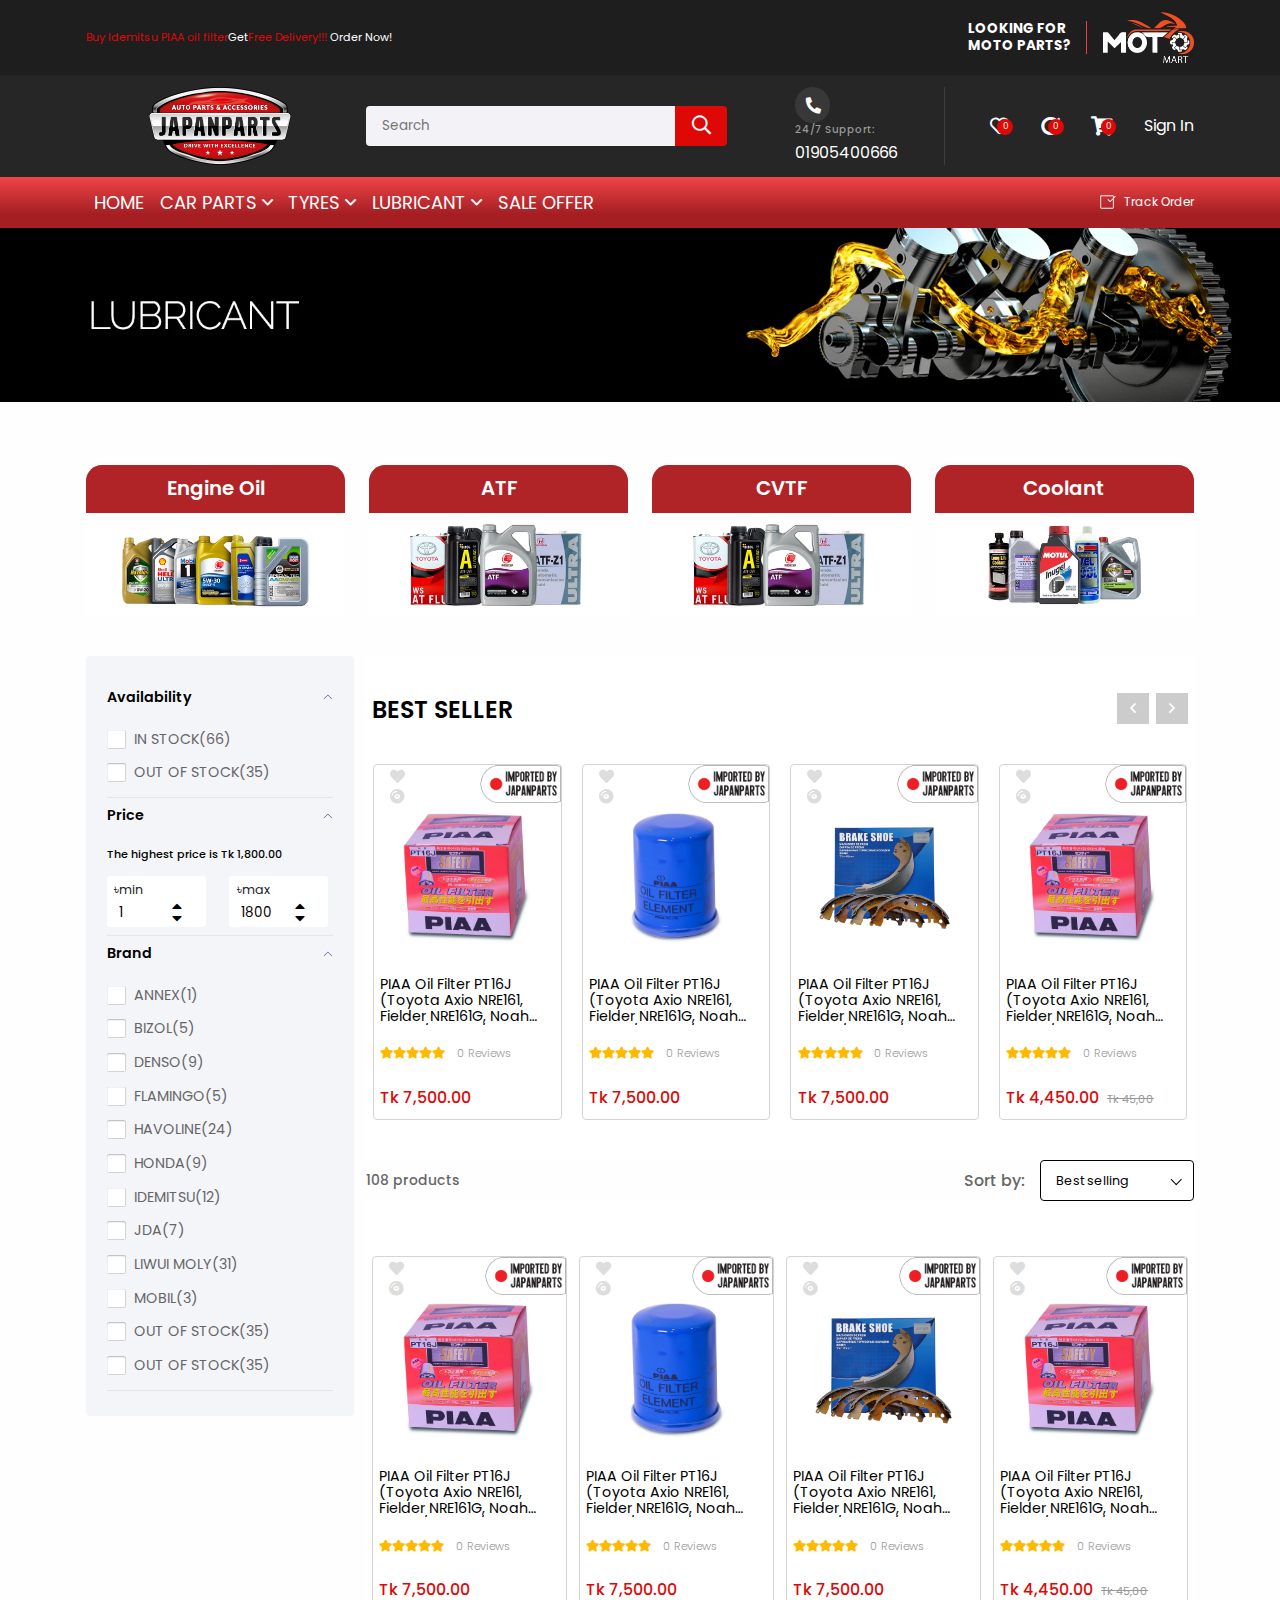
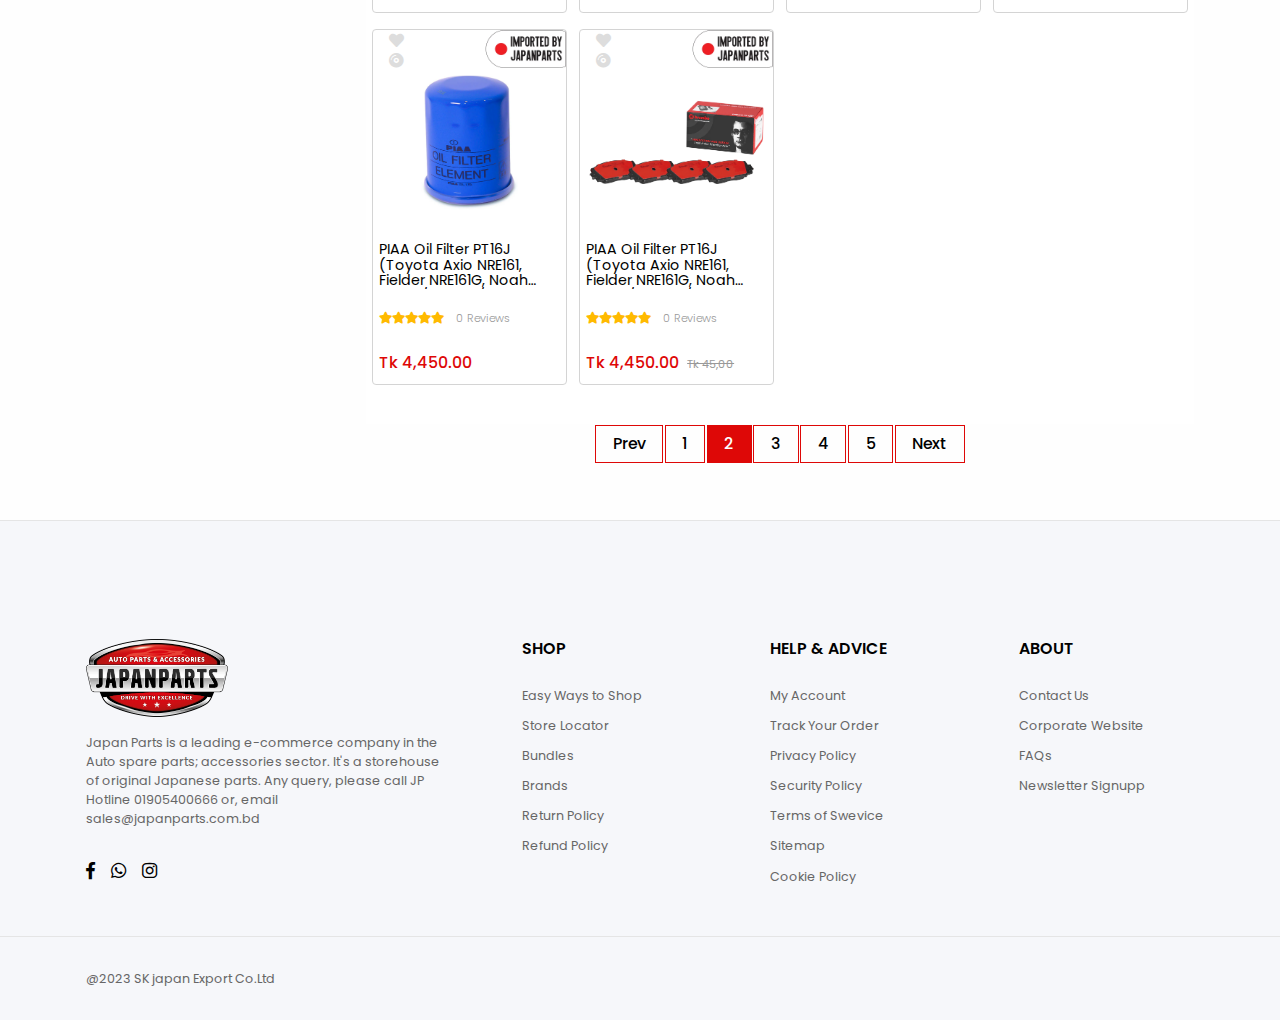
<file: product.html>
<!DOCTYPE html>
<html lang="en">
<head>
    <meta charset="utf-8">
    <meta name="description" content="">
    <meta name="keywords" content="app, landing, corporate, Creative, Html Template, Template">
    <meta name="author" content="web-themes">
    <meta http-equiv="x-ua-compatible" content="ie=edge">
    <meta name="viewport" content="width=device-width, minimum-scale=1.0, maximum-scale=1.0, initial-scale=1">

    <!-- title -->
    <title>Japan Parts</title>

    <!-- favicon -->
    <link href="img/favicon.png" type="image/png" rel="icon">

    <!-- all css here -->
    <link href="css/bootstrap.min.css" rel="stylesheet" type="text/css" />
    <link href="css/fontawesome.min.css" rel="stylesheet" type="text/css" />
    <link href="css/owl.carousel.min.css" rel="stylesheet" type="text/css" />
    <link href="css/nice-select.css" rel="stylesheet" type="text/css" /> 
    <link href="css/magnific-popup.css" rel="stylesheet" type="text/css" /> 
    <link href="css/helper.css" rel="stylesheet" type="text/css" />
    <link href="css/style.css" rel="stylesheet" type="text/css" />
    <link href="css/responsive.css" rel="stylesheet" type="text/css" />
</head>
<body>
    <!-- Preloader Start -->
    <!-- <div id="preloader">
        <div class="loader3">
            <span></span>
            <span></span>
        </div>
    </div> -->
    <!-- Preloader End -->

    <!-- start header -->
    <!-- header_top_bar -->
    <div class="header_top">
        <div class="container">
            <p>Buy Idemitsu PIAA oil filter<span>Get</span>Free Delivery!!! <span>Order Now!</span></p>
            <div class="header_top_right">
                <a href="#"><h6>LOOKING FOR <br>MOTO PARTS?</h6></a>
                <a href="#"><img src="img/logo-orignal.png" alt=""></a>
            </div>
        </div>
    </div>
    <!-- header_middle -->
    <div class="header_middle">
        <div class="container">
            <div class="row align-items-center">
                <div class="col-lg-3">
                    <div class="logo_img">
                        <a href="#"><img src="img/logo.webp" alt=""></a>
                    </div>
                </div>
                <div class="col-lg-4">
                    <!-- <div class="menu-btn">
                        <div class="menu-btn__lines"></div>
                    </div> -->
                    <form action="#" class="header_search">
                        <input type="text" placeholder="Search">
                        <button type="submit"><i class="fas fa-search"></i></button>
                    </form>
                </div>
                <div class="col-lg-5">
                    <div class="header_midd_right">
                        <div class="support_header">
                            <span><i class="fas fa-phone"></i></span>
                            <h3>24/7 Support:</h3>
                            <a href="tel:01905400666">01905400666</a>
                        </div>
                        <div class="sign_area">
                            <a href="#">
                                <div class="heart_item">
                                    <i class="far fa-heart"></i>
                                    <span>0</span>
                                </div>
                            </a>
                            <a href="#">
                                <div class="heart_item">
                                    <i class="fas fa-redo-alt"></i>
                                    <span>0</span>
                                </div>
                            </a>
                            <a href="#">
                                <div class="heart_item">
                                    <i class="fas fa-shopping-cart"></i>
                                    <span>0</span>
                                </div>
                            </a>
                            <a href="#">Sign In</a>
                        </div>
                    </div>
                </div>
            </div>
        </div>
    </div>
   
    <div class="overlay"></div>
    <!-- main_header -->
    <header class="navbar_head sticky">
        <div class="container">
            <div>
                <div class="menu-btn">
                    <div class="menu-btn__lines"></div>
                </div>
                <ul class="menu-items">
                    <div class="cross-btn">
                        <i class="fas fa-times"></i>
                    </div>
                    <li><a href="#" class="menu-item first-item">Home</a></li>
                    <li class="megamenu-for-large-device">
                        <a href="#" class="menu-item first-item expand-btn">CAR PARTS</a>
                        <div class="mega-menu sample">
                            <div class="content">
                                <div class="col">
                                    <section>
                                        <div class="menu-title"><img src="img/car1.webp" alt="">Brakes</div>
                                        <ul class="mega-links">
                                            <li>
                                                <a href="#" class="menu-item"><img src="img/li-1.avif" alt="">Brakes Pad</a>
                                            </li>
                                            <li>
                                                <a href="#" class="menu-item"><img src="img/li-2.avif" alt="">Brake shoe</a>
                                            </li>
                                            <li>
                                                <a href="#" class="menu-item"><img src="img/li-3.avif" alt="">Brake Fluid</a>
                                            </li>
                                        </ul>
                                    </section> 
                                    <section>
                                        <div class="menu-title"><img src="img/car2.webp" alt="">Filter</div>
                                        <ul class="mega-links">
                                            <li>
                                                <a href="#" class="menu-item"><img src="img/li-1.avif" alt="">Brakes Pad</a>
                                            </li>
                                            <li>
                                                <a href="#" class="menu-item"><img src="img/li-2.avif" alt="">Brake shoe</a>
                                            </li>
                                            <li>
                                                <a href="#" class="menu-item"><img src="img/li-3.avif" alt="">Brake Fluid</a>
                                            </li>
                                        </ul>
                                    </section>
                                    <section>
                                        <div class="menu-title"><img src="img/car3.webp" alt="">Lubricant</div>
                                        <ul class="mega-links">
                                            <li>
                                                <a href="#" class="menu-item"><img src="img/li-1.avif" alt="">Brakes Pad</a>
                                            </li>
                                            <li>
                                                <a href="#" class="menu-item"><img src="img/li-2.avif" alt="">Brake shoe</a>
                                            </li>
                                            <li>
                                                <a href="#" class="menu-item"><img src="img/li-3.avif" alt="">Brake Fluid</a>
                                            </li>
                                        </ul>
                                    </section>
                                </div> 
                                <div class="col">
                                    <section>
                                        <div class="menu-title"><img src="img/car1.webp" alt="">Brakes</div>
                                        <ul class="mega-links">
                                            <li>
                                                <a href="#" class="menu-item"><img src="img/li-1.avif" alt="">Brakes Pad</a>
                                            </li>
                                            <li>
                                                <a href="#" class="menu-item"><img src="img/li-2.avif" alt="">Brake shoe</a>
                                            </li>
                                            <li>
                                                <a href="#" class="menu-item"><img src="img/li-3.avif" alt="">Brake Fluid</a>
                                            </li>
                                        </ul>
                                    </section> 
                                    <section>
                                        <div class="menu-title"><img src="img/car2.webp" alt="">Filter</div>
                                        <ul class="mega-links">
                                            <li>
                                                <a href="#" class="menu-item"><img src="img/li-1.avif" alt="">Brakes Pad</a>
                                            </li>
                                            <li>
                                                <a href="#" class="menu-item"><img src="img/li-2.avif" alt="">Brake shoe</a>
                                            </li>
                                            <li>
                                                <a href="#" class="menu-item"><img src="img/li-3.avif" alt="">Brake Fluid</a>
                                            </li>
                                        </ul>
                                    </section>
                                    <section>
                                        <div class="menu-title"><img src="img/car3.webp" alt="">Lubricant</div>
                                        <ul class="mega-links">
                                            <li>
                                                <a href="#" class="menu-item"><img src="img/li-1.avif" alt="">Brakes Pad</a>
                                            </li>
                                            <li>
                                                <a href="#" class="menu-item"><img src="img/li-2.avif" alt="">Brake shoe</a>
                                            </li>
                                            <li>
                                                <a href="#" class="menu-item"><img src="img/li-3.avif" alt="">Brake Fluid</a>
                                            </li>
                                        </ul>
                                    </section>
                                </div>
                                <div class="col">
                                    <section>
                                        <div class="menu-title"><img src="img/car1.webp" alt="">Brakes</div>
                                        <ul class="mega-links">
                                            <li>
                                                <a href="#" class="menu-item"><img src="img/li-1.avif" alt="">Brakes Pad</a>
                                            </li>
                                            <li>
                                                <a href="#" class="menu-item"><img src="img/li-2.avif" alt="">Brake shoe</a>
                                            </li>
                                            <li>
                                                <a href="#" class="menu-item"><img src="img/li-3.avif" alt="">Brake Fluid</a>
                                            </li>
                                        </ul>
                                    </section> 
                                    <section>
                                        <div class="menu-title"><img src="img/car2.webp" alt="">Filter</div>
                                        <ul class="mega-links">
                                            <li>
                                                <a href="#" class="menu-item"><img src="img/li-1.avif" alt="">Brakes Pad</a>
                                            </li>
                                            <li>
                                                <a href="#" class="menu-item"><img src="img/li-2.avif" alt="">Brake shoe</a>
                                            </li>
                                            <li>
                                                <a href="#" class="menu-item"><img src="img/li-3.avif" alt="">Brake Fluid</a>
                                            </li>
                                        </ul>
                                    </section>
                                    <section>
                                        <div class="menu-title"><img src="img/car3.webp" alt="">Lubricant</div>
                                        <ul class="mega-links">
                                            <li>
                                                <a href="#" class="menu-item"><img src="img/li-1.avif" alt="">Brakes Pad</a>
                                            </li>
                                            <li>
                                                <a href="#" class="menu-item"><img src="img/li-2.avif" alt="">Brake shoe</a>
                                            </li>
                                            <li>
                                                <a href="#" class="menu-item"><img src="img/li-3.avif" alt="">Brake Fluid</a>
                                            </li>
                                        </ul>
                                    </section>
                                </div> 
                                <div class="col">
                                    <section>
                                        <div class="menu-title"><img src="img/car1.webp" alt="">Brakes</div>
                                        <ul class="mega-links">
                                            <li>
                                                <a href="#" class="menu-item"><img src="img/li-1.avif" alt="">Brakes Pad</a>
                                            </li>
                                            <li>
                                                <a href="#" class="menu-item"><img src="img/li-2.avif" alt="">Brake shoe</a>
                                            </li>
                                            <li>
                                                <a href="#" class="menu-item"><img src="img/li-3.avif" alt="">Brake Fluid</a>
                                            </li>
                                        </ul>
                                    </section> 
                                    <section>
                                        <div class="menu-title"><img src="img/car2.webp" alt="">Filter</div>
                                        <ul class="mega-links">
                                            <li>
                                                <a href="#" class="menu-item"><img src="img/li-1.avif" alt="">Brakes Pad</a>
                                            </li>
                                            <li>
                                                <a href="#" class="menu-item"><img src="img/li-2.avif" alt="">Brake shoe</a>
                                            </li>
                                            <li>
                                                <a href="#" class="menu-item"><img src="img/li-3.avif" alt="">Brake Fluid</a>
                                            </li>
                                        </ul>
                                    </section>
                                    <section>
                                        <div class="menu-title"><img src="img/car3.webp" alt="">Lubricant</div>
                                        <ul class="mega-links">
                                            <li>
                                                <a href="#" class="menu-item"><img src="img/li-1.avif" alt="">Brakes Pad</a>
                                            </li>
                                            <li>
                                                <a href="#" class="menu-item"><img src="img/li-2.avif" alt="">Brake shoe</a>
                                            </li>
                                            <li>
                                                <a href="#" class="menu-item"><img src="img/li-3.avif" alt="">Brake Fluid</a>
                                            </li>
                                        </ul>
                                    </section>
                                </div>
                                <div class="col">
                                    <section>
                                        <a href="#" class="img-wrapper">
                                            <span class="img">
                                                <img src="img/Banner.avif" class="w-100" alt="Random Image" />
                                            </span>
                                        </a>
                                    </section>
                                </div>
                            </div>
                        </div>
                    </li>
                    <li class="dropdown megamenu-for-small-device">
                        <a href="#" class="menu-item first-item expand-btn">CAR PARTS</a>
                        <ul class="dropdown_menu sample">
                            <li class="dropdown dropdown-right">
                                <a href="#" class="menu-item expand-btn">
                                   Brakes
                                </a>
                                <ul class="menu-right sample">
                                    <li>
                                        <a href="#" class="menu-item">Brakes Pad</a>
                                    </li>
                                    <li>
                                        <a href="#" class="menu-item">Brake shoe</a>
                                    </li>
                                    <li>
                                        <a href="#" class="menu-item">Brake Fluid</a>
                                    </li>
                                </ul>
                            </li>
                            <li class="dropdown dropdown-right">
                                <a href="#" class="menu-item expand-btn">
                                    Filter
                                </a>
                                <ul class="menu-right sample">
                                    <li>
                                        <a href="#" class="menu-item">Brakes Pad</a>
                                    </li>
                                    <li>
                                        <a href="#" class="menu-item">Brake shoe</a>
                                    </li>
                                    <li>
                                        <a href="#" class="menu-item">Brake Fluid</a>
                                    </li>
                                    <li>
                                        <a href="#" class="menu-item">Brake shoe</a>
                                    </li>
                                    <li>
                                        <a href="#" class="menu-item">Brake Fluid</a>
                                    </li>
                                </ul>
                            </li>
                        </ul>
                    </li>
                    <li class="dropdown megamenu-for-small-device">
                        <a href="#" class="menu-item first-item expand-btn">Tyres</a>
                        <ul class="dropdown_menu sample">
                            <li class="dropdown dropdown-right">
                                <a href="#" class="menu-item expand-btn">
                                   Brakes
                                </a>
                                <ul class="menu-right sample">
                                    <li>
                                        <a href="#" class="menu-item">Brakes Pad</a>
                                    </li>
                                    <li>
                                        <a href="#" class="menu-item">Brake shoe</a>
                                    </li>
                                    <li>
                                        <a href="#" class="menu-item">Brake Fluid</a>
                                    </li>
                                </ul>
                            </li>
                            <li class="dropdown dropdown-right">
                                <a href="#" class="menu-item expand-btn">
                                    Filter
                                </a>
                                <ul class="menu-right sample">
                                    <li>
                                        <a href="#" class="menu-item">Brakes Pad</a>
                                    </li>
                                    <li>
                                        <a href="#" class="menu-item">Brake shoe</a>
                                    </li>
                                    <li>
                                        <a href="#" class="menu-item">Brake Fluid</a>
                                    </li>
                                    <li>
                                        <a href="#" class="menu-item">Brake shoe</a>
                                    </li>
                                    <li>
                                        <a href="#" class="menu-item">Brake Fluid</a>
                                    </li>
                                </ul>
                            </li>
                        </ul>
                    </li>
                    <li class="megamenu-for-large-device">
                        <a href="#" class="menu-item first-item expand-btn">Tyres</a>
                        <div class="mega-menu sample">
                            <div class="content">
                                <div class="col">
                                    <section>
                                        <div class="menu-title"><img src="img/car1.webp" alt="">Brakes</div>
                                        <ul class="mega-links">
                                            <li>
                                                <a href="#" class="menu-item"><img src="img/li-1.avif" alt="">Brakes Pad</a>
                                            </li>
                                            <li>
                                                <a href="#" class="menu-item"><img src="img/li-2.avif" alt="">Brake shoe</a>
                                            </li>
                                            <li>
                                                <a href="#" class="menu-item"><img src="img/li-3.avif" alt="">Brake Fluid</a>
                                            </li>
                                        </ul>
                                    </section> 
                                    <section>
                                        <div class="menu-title"><img src="img/car2.webp" alt="">Filter</div>
                                        <ul class="mega-links">
                                            <li>
                                                <a href="#" class="menu-item"><img src="img/li-1.avif" alt="">Brakes Pad</a>
                                            </li>
                                            <li>
                                                <a href="#" class="menu-item"><img src="img/li-2.avif" alt="">Brake shoe</a>
                                            </li>
                                            <li>
                                                <a href="#" class="menu-item"><img src="img/li-3.avif" alt="">Brake Fluid</a>
                                            </li>
                                        </ul>
                                    </section>
                                    <section>
                                        <div class="menu-title"><img src="img/car3.webp" alt="">Lubricant</div>
                                        <ul class="mega-links">
                                            <li>
                                                <a href="#" class="menu-item"><img src="img/li-1.avif" alt="">Brakes Pad</a>
                                            </li>
                                            <li>
                                                <a href="#" class="menu-item"><img src="img/li-2.avif" alt="">Brake shoe</a>
                                            </li>
                                            <li>
                                                <a href="#" class="menu-item"><img src="img/li-3.avif" alt="">Brake Fluid</a>
                                            </li>
                                        </ul>
                                    </section>
                                </div> 
                                <div class="col">
                                    <section>
                                        <div class="menu-title"><img src="img/car1.webp" alt="">Brakes</div>
                                        <ul class="mega-links">
                                            <li>
                                                <a href="#" class="menu-item"><img src="img/li-1.avif" alt="">Brakes Pad</a>
                                            </li>
                                            <li>
                                                <a href="#" class="menu-item"><img src="img/li-2.avif" alt="">Brake shoe</a>
                                            </li>
                                            <li>
                                                <a href="#" class="menu-item"><img src="img/li-3.avif" alt="">Brake Fluid</a>
                                            </li>
                                        </ul>
                                    </section> 
                                    <section>
                                        <div class="menu-title"><img src="img/car2.webp" alt="">Filter</div>
                                        <ul class="mega-links">
                                            <li>
                                                <a href="#" class="menu-item"><img src="img/li-1.avif" alt="">Brakes Pad</a>
                                            </li>
                                            <li>
                                                <a href="#" class="menu-item"><img src="img/li-2.avif" alt="">Brake shoe</a>
                                            </li>
                                            <li>
                                                <a href="#" class="menu-item"><img src="img/li-3.avif" alt="">Brake Fluid</a>
                                            </li>
                                        </ul>
                                    </section>
                                    <section>
                                        <div class="menu-title"><img src="img/car3.webp" alt="">Lubricant</div>
                                        <ul class="mega-links">
                                            <li>
                                                <a href="#" class="menu-item"><img src="img/li-1.avif" alt="">Brakes Pad</a>
                                            </li>
                                            <li>
                                                <a href="#" class="menu-item"><img src="img/li-2.avif" alt="">Brake shoe</a>
                                            </li>
                                            <li>
                                                <a href="#" class="menu-item"><img src="img/li-3.avif" alt="">Brake Fluid</a>
                                            </li>
                                        </ul>
                                    </section>
                                </div>
                                <div class="col">
                                    <section>
                                        <div class="menu-title"><img src="img/car1.webp" alt="">Brakes</div>
                                        <ul class="mega-links">
                                            <li>
                                                <a href="#" class="menu-item"><img src="img/li-1.avif" alt="">Brakes Pad</a>
                                            </li>
                                            <li>
                                                <a href="#" class="menu-item"><img src="img/li-2.avif" alt="">Brake shoe</a>
                                            </li>
                                            <li>
                                                <a href="#" class="menu-item"><img src="img/li-3.avif" alt="">Brake Fluid</a>
                                            </li>
                                        </ul>
                                    </section> 
                                    <section>
                                        <div class="menu-title"><img src="img/car2.webp" alt="">Filter</div>
                                        <ul class="mega-links">
                                            <li>
                                                <a href="#" class="menu-item"><img src="img/li-1.avif" alt="">Brakes Pad</a>
                                            </li>
                                            <li>
                                                <a href="#" class="menu-item"><img src="img/li-2.avif" alt="">Brake shoe</a>
                                            </li>
                                            <li>
                                                <a href="#" class="menu-item"><img src="img/li-3.avif" alt="">Brake Fluid</a>
                                            </li>
                                        </ul>
                                    </section>
                                    <section>
                                        <div class="menu-title"><img src="img/car3.webp" alt="">Lubricant</div>
                                        <ul class="mega-links">
                                            <li>
                                                <a href="#" class="menu-item"><img src="img/li-1.avif" alt="">Brakes Pad</a>
                                            </li>
                                            <li>
                                                <a href="#" class="menu-item"><img src="img/li-2.avif" alt="">Brake shoe</a>
                                            </li>
                                            <li>
                                                <a href="#" class="menu-item"><img src="img/li-3.avif" alt="">Brake Fluid</a>
                                            </li>
                                        </ul>
                                    </section>
                                </div> 
                                <div class="col">
                                    <section>
                                        <div class="menu-title"><img src="img/car1.webp" alt="">Brakes</div>
                                        <ul class="mega-links">
                                            <li>
                                                <a href="#" class="menu-item"><img src="img/li-1.avif" alt="">Brakes Pad</a>
                                            </li>
                                            <li>
                                                <a href="#" class="menu-item"><img src="img/li-2.avif" alt="">Brake shoe</a>
                                            </li>
                                            <li>
                                                <a href="#" class="menu-item"><img src="img/li-3.avif" alt="">Brake Fluid</a>
                                            </li>
                                        </ul>
                                    </section> 
                                    <section>
                                        <div class="menu-title"><img src="img/car2.webp" alt="">Filter</div>
                                        <ul class="mega-links">
                                            <li>
                                                <a href="#" class="menu-item"><img src="img/li-1.avif" alt="">Brakes Pad</a>
                                            </li>
                                            <li>
                                                <a href="#" class="menu-item"><img src="img/li-2.avif" alt="">Brake shoe</a>
                                            </li>
                                            <li>
                                                <a href="#" class="menu-item"><img src="img/li-3.avif" alt="">Brake Fluid</a>
                                            </li>
                                        </ul>
                                    </section>
                                    <section>
                                        <div class="menu-title"><img src="img/car3.webp" alt="">Lubricant</div>
                                        <ul class="mega-links">
                                            <li>
                                                <a href="#" class="menu-item"><img src="img/li-1.avif" alt="">Brakes Pad</a>
                                            </li>
                                            <li>
                                                <a href="#" class="menu-item"><img src="img/li-2.avif" alt="">Brake shoe</a>
                                            </li>
                                            <li>
                                                <a href="#" class="menu-item"><img src="img/li-3.avif" alt="">Brake Fluid</a>
                                            </li>
                                        </ul>
                                    </section>
                                </div>
                                <div class="col">
                                    <section>
                                        <a href="#" class="img-wrapper">
                                            <span class="img">
                                                <img src="img/Banner.avif" class="w-100" alt="Random Image" />
                                            </span>
                                        </a>
                                    </section>
                                </div>
                            </div>
                        </div>
                    </li>
                    <li class="megamenu-for-large-device">
                        <a href="#" class="menu-item first-item expand-btn">Lubricant</a>
                        <div class="mega-menu sample">
                            <div class="content">
                                <div class="col">
                                    <section>
                                        <div class="menu-title"><img src="img/car1.webp" alt="">Brakes</div>
                                        <ul class="mega-links">
                                            <li>
                                                <a href="#" class="menu-item"><img src="img/li-1.avif" alt="">Brakes Pad</a>
                                            </li>
                                            <li>
                                                <a href="#" class="menu-item"><img src="img/li-2.avif" alt="">Brake shoe</a>
                                            </li>
                                            <li>
                                                <a href="#" class="menu-item"><img src="img/li-3.avif" alt="">Brake Fluid</a>
                                            </li>
                                        </ul>
                                    </section> 
                                    <section>
                                        <div class="menu-title"><img src="img/car2.webp" alt="">Filter</div>
                                        <ul class="mega-links">
                                            <li>
                                                <a href="#" class="menu-item"><img src="img/li-1.avif" alt="">Brakes Pad</a>
                                            </li>
                                            <li>
                                                <a href="#" class="menu-item"><img src="img/li-2.avif" alt="">Brake shoe</a>
                                            </li>
                                            <li>
                                                <a href="#" class="menu-item"><img src="img/li-3.avif" alt="">Brake Fluid</a>
                                            </li>
                                        </ul>
                                    </section>
                                    <section>
                                        <div class="menu-title"><img src="img/car3.webp" alt="">Lubricant</div>
                                        <ul class="mega-links">
                                            <li>
                                                <a href="#" class="menu-item"><img src="img/li-1.avif" alt="">Brakes Pad</a>
                                            </li>
                                            <li>
                                                <a href="#" class="menu-item"><img src="img/li-2.avif" alt="">Brake shoe</a>
                                            </li>
                                            <li>
                                                <a href="#" class="menu-item"><img src="img/li-3.avif" alt="">Brake Fluid</a>
                                            </li>
                                        </ul>
                                    </section>
                                </div> 
                                <div class="col">
                                    <section>
                                        <div class="menu-title"><img src="img/car1.webp" alt="">Brakes</div>
                                        <ul class="mega-links">
                                            <li>
                                                <a href="#" class="menu-item"><img src="img/li-1.avif" alt="">Brakes Pad</a>
                                            </li>
                                            <li>
                                                <a href="#" class="menu-item"><img src="img/li-2.avif" alt="">Brake shoe</a>
                                            </li>
                                            <li>
                                                <a href="#" class="menu-item"><img src="img/li-3.avif" alt="">Brake Fluid</a>
                                            </li>
                                        </ul>
                                    </section> 
                                    <section>
                                        <div class="menu-title"><img src="img/car2.webp" alt="">Filter</div>
                                        <ul class="mega-links">
                                            <li>
                                                <a href="#" class="menu-item"><img src="img/li-1.avif" alt="">Brakes Pad</a>
                                            </li>
                                            <li>
                                                <a href="#" class="menu-item"><img src="img/li-2.avif" alt="">Brake shoe</a>
                                            </li>
                                            <li>
                                                <a href="#" class="menu-item"><img src="img/li-3.avif" alt="">Brake Fluid</a>
                                            </li>
                                        </ul>
                                    </section>
                                    <section>
                                        <div class="menu-title"><img src="img/car3.webp" alt="">Lubricant</div>
                                        <ul class="mega-links">
                                            <li>
                                                <a href="#" class="menu-item"><img src="img/li-1.avif" alt="">Brakes Pad</a>
                                            </li>
                                            <li>
                                                <a href="#" class="menu-item"><img src="img/li-2.avif" alt="">Brake shoe</a>
                                            </li>
                                            <li>
                                                <a href="#" class="menu-item"><img src="img/li-3.avif" alt="">Brake Fluid</a>
                                            </li>
                                        </ul>
                                    </section>
                                </div>
                                <div class="col">
                                    <section>
                                        <div class="menu-title"><img src="img/car1.webp" alt="">Brakes</div>
                                        <ul class="mega-links">
                                            <li>
                                                <a href="#" class="menu-item"><img src="img/li-1.avif" alt="">Brakes Pad</a>
                                            </li>
                                            <li>
                                                <a href="#" class="menu-item"><img src="img/li-2.avif" alt="">Brake shoe</a>
                                            </li>
                                            <li>
                                                <a href="#" class="menu-item"><img src="img/li-3.avif" alt="">Brake Fluid</a>
                                            </li>
                                        </ul>
                                    </section> 
                                    <section>
                                        <div class="menu-title"><img src="img/car2.webp" alt="">Filter</div>
                                        <ul class="mega-links">
                                            <li>
                                                <a href="#" class="menu-item"><img src="img/li-1.avif" alt="">Brakes Pad</a>
                                            </li>
                                            <li>
                                                <a href="#" class="menu-item"><img src="img/li-2.avif" alt="">Brake shoe</a>
                                            </li>
                                            <li>
                                                <a href="#" class="menu-item"><img src="img/li-3.avif" alt="">Brake Fluid</a>
                                            </li>
                                        </ul>
                                    </section>
                                    <section>
                                        <div class="menu-title"><img src="img/car3.webp" alt="">Lubricant</div>
                                        <ul class="mega-links">
                                            <li>
                                                <a href="#" class="menu-item"><img src="img/li-1.avif" alt="">Brakes Pad</a>
                                            </li>
                                            <li>
                                                <a href="#" class="menu-item"><img src="img/li-2.avif" alt="">Brake shoe</a>
                                            </li>
                                            <li>
                                                <a href="#" class="menu-item"><img src="img/li-3.avif" alt="">Brake Fluid</a>
                                            </li>
                                        </ul>
                                    </section>
                                </div> 
                                <div class="col">
                                    <section>
                                        <div class="menu-title"><img src="img/car1.webp" alt="">Brakes</div>
                                        <ul class="mega-links">
                                            <li>
                                                <a href="#" class="menu-item"><img src="img/li-1.avif" alt="">Brakes Pad</a>
                                            </li>
                                            <li>
                                                <a href="#" class="menu-item"><img src="img/li-2.avif" alt="">Brake shoe</a>
                                            </li>
                                            <li>
                                                <a href="#" class="menu-item"><img src="img/li-3.avif" alt="">Brake Fluid</a>
                                            </li>
                                        </ul>
                                    </section> 
                                    <section>
                                        <div class="menu-title"><img src="img/car2.webp" alt="">Filter</div>
                                        <ul class="mega-links">
                                            <li>
                                                <a href="#" class="menu-item"><img src="img/li-1.avif" alt="">Brakes Pad</a>
                                            </li>
                                            <li>
                                                <a href="#" class="menu-item"><img src="img/li-2.avif" alt="">Brake shoe</a>
                                            </li>
                                            <li>
                                                <a href="#" class="menu-item"><img src="img/li-3.avif" alt="">Brake Fluid</a>
                                            </li>
                                        </ul>
                                    </section>
                                    <section>
                                        <div class="menu-title"><img src="img/car3.webp" alt="">Lubricant</div>
                                        <ul class="mega-links">
                                            <li>
                                                <a href="#" class="menu-item"><img src="img/li-1.avif" alt="">Brakes Pad</a>
                                            </li>
                                            <li>
                                                <a href="#" class="menu-item"><img src="img/li-2.avif" alt="">Brake shoe</a>
                                            </li>
                                            <li>
                                                <a href="#" class="menu-item"><img src="img/li-3.avif" alt="">Brake Fluid</a>
                                            </li>
                                        </ul>
                                    </section>
                                </div>
                                <div class="col">
                                    <section>
                                        <a href="#" class="img-wrapper">
                                            <span class="img">
                                                <img src="img/Banner.avif" class="w-100" alt="Random Image" />
                                            </span>
                                        </a>
                                    </section>
                                </div>
                            </div>
                        </div>
                    </li>
                    <li class="dropdown megamenu-for-small-device">
                        <a href="#" class="menu-item first-item expand-btn">Dev Test</a>
                        <ul class="dropdown_menu sample">
                           <li class="dropdown dropdown-right">
                                <a href="#" class="menu-item expand-btn">
                                   Brakes
                                </a>
                                <ul class="menu-right sample">
                                    <li>
                                        <a href="#" class="menu-item">Brakes Pad</a>
                                    </li>
                                    <li>
                                        <a href="#" class="menu-item">Brake shoe</a>
                                    </li>
                                    <li>
                                        <a href="#" class="menu-item">Brake Fluid</a>
                                    </li>
                                </ul>
                            </li>
                            <li class="dropdown dropdown-right">
                                <a href="#" class="menu-item expand-btn">
                                    Filter
                                </a>
                                <ul class="menu-right sample">
                                    <li>
                                        <a href="#" class="menu-item">Brakes Pad</a>
                                    </li>
                                    <li>
                                        <a href="#" class="menu-item">Brake shoe</a>
                                    </li>
                                    <li>
                                        <a href="#" class="menu-item">Brake Fluid</a>
                                    </li>
                                    <li>
                                        <a href="#" class="menu-item">Brake shoe</a>
                                    </li>
                                    <li>
                                        <a href="#" class="menu-item">Brake Fluid</a>
                                    </li>
                                </ul>
                            </li>
                        </ul>
                    </li>
                    <li><a href="#" class="menu-item first-item">Sale Offer</a></li>
                </ul>
            </div>
            <a href="#" class="header_track"><img src="img/app.svg" alt="">Track Order</a>
        </div>
    </header>
    <main class="overflow-hidden">
        <!-- inner_home -->
        <div class="inner_home" style="background-image: url('img/collent-banner.webp');">
        </div>
        <!-- engine_oil -->
        <div class="engine_oil_area pt_50">
            <div class="container">
                <div class="row custom_row">
                    <div class="col-lg-3 col-md-6 mt_30">
                        <a href="#" class="oilbox">
                            <h3>Engine Oil</h3>
                            <img src="img/Engine_1.avif" alt="" class="w-100">
                        </a>
                    </div> 
                    <div class="col-lg-3 col-md-6 mt_30">
                        <a href="#" class="oilbox">
                            <h3>ATF</h3>
                            <img src="img/Engine_2.avif" alt="" class="w-100">
                        </a>
                    </div> 
                    <div class="col-lg-3 col-md-6 mt_30">
                        <a href="#" class="oilbox">
                            <h3>CVTF</h3>
                            <img src="img/Engine_3.avif" alt="" class="w-100">
                        </a>
                    </div> 
                    <div class="col-lg-3 col-md-6 mt_30">
                        <a href="#" class="oilbox">
                            <h3>Coolant</h3>
                            <img src="img/Engine_4.avif" alt="" class="w-100">
                        </a>
                    </div>
                </div>
            </div>
        </div>
        <!-- filter_canvas -->
          <div class="offcanvas offcanvas-start" tabindex="-1" id="offcanvasExample" aria-labelledby="offcanvasExampleLabel">
            <div class="offcanvas-header">
              <button type="button" class="btn-close" data-bs-dismiss="offcanvas" aria-label="Close"></button>
            </div>
            <div class="offcanvas-body">
                <div class="accordion">
                          <div class="accordion-item">
                            <h2 class="accordion-header">
                              <button class="accordion-button" type="button" data-bs-toggle="collapse" data-bs-target="#panelsStayOpen-collapseOne" aria-expanded="true" aria-controls="panelsStayOpen-collapseOne">
                               Availability
                              </button>
                            </h2>
                            <div id="panelsStayOpen-collapseOne" class="accordion-collapse collapse show">
                                <div class="accordion-body">
                                <div class="check_box">
                                    <input type="checkbox" id="cchk1">
                                    <label for="cchk1"><span class="rectangle"></span> In stock<div class="chek_num">(66)</div></label>
                                </div>
                                <div class="check_box">
                                    <input type="checkbox" id="cchk2">
                                    <label for="cchk2"><span class="rectangle"></span> Out Of stock <div class="chek_num">(35)</div></label>
                                </div>
                              </div>
                            </div>
                          </div>
                          <div class="accordion-item">
                            <h2 class="accordion-header">
                              <button class="accordion-button" type="button" data-bs-toggle="collapse" data-bs-target="#panelsStayOpen-collapseTwo" aria-expanded="true" aria-controls="panelsStayOpen-collapseTwo">
                               Price
                              </button>
                            </h2>
                            <div id="panelsStayOpen-collapseTwo" class="accordion-collapse collapse show">
                                <div class="accordion-body">
                                    <div class="price_custom">
                                        <h3>The highest price is Tk 1,800.00</h3>
                                        <div class="price_item_wrap">
                                            <div class="display-wrapper">
                                                <p>৳min</p>
                                                <div class="increment-wrapper">
                                                    <input type="text" value="1">
                                                    <button class="buttont inc">
                                                      <i class="fas fa-caret-up"></i>
                                                  </button>
                                                    <button class="buttont dec">
                                                      <i class="fas fa-caret-down"></i>
                                                    </button>
                                               
                                                </div>
                                            </div>
                                            <div class="display-wrapper">
                                                 <p>৳max</p>
                                                <div class="increment-wrapper">
                                                    <input type="text" value="1800">
                                                    <button class="buttont inc">
                                                      <i class="fas fa-caret-up"></i>
                                                  </button>
                                                    <button class="buttont dec">
                                                      <i class="fas fa-caret-down"></i>
                                                    </button>
                                               
                                                </div>
                                            </div>
                                        </div>
                                    </div>
                              </div>
                            </div>
                          </div>
                          <div class="accordion-item">
                            <h2 class="accordion-header">
                              <button class="accordion-button" type="button" data-bs-toggle="collapse" data-bs-target="#panelsStayOpen-collapseThree" aria-expanded="true" aria-controls="panelsStayOpen-collapseThree">
                                Brand
                              </button>
                            </h2>
                            <div id="panelsStayOpen-collapseThree" class="accordion-collapse collapse show">
                              <div class="accordion-body">
                                <div class="check_box">
                                    <input type="checkbox" id="cchk3">
                                    <label for="cchk3"><span class="rectangle"></span> Annex <div class="chek_num">(1)</div></label>
                                </div>
                                <div class="check_box">
                                    <input type="checkbox" id="cchk4">
                                    <label for="cchk4"><span class="rectangle"></span> Bizol <div class="chek_num">(5)</div></label>
                                </div>
                                <div class="check_box">
                                    <input type="checkbox" id="cchk5">
                                    <label for="cchk5"><span class="rectangle"></span> Denso <div class="chek_num">(9)</div></label>
                                </div>
                                <div class="check_box">
                                    <input type="checkbox" id="cchk6">
                                    <label for="cchk6"><span class="rectangle"></span> Flamingo <div class="chek_num">(5)</div></label>
                                </div>
                                <div class="check_box">
                                    <input type="checkbox" id="cchk7">
                                    <label for="cchk7"><span class="rectangle"></span> Havoline <div class="chek_num">(24)</div></label>
                                </div>
                                <div class="check_box">
                                    <input type="checkbox" id="cchk8">
                                    <label for="cchk8"><span class="rectangle"></span> Honda <div class="chek_num">(9)</div></label>
                                </div>
                                <div class="check_box">
                                    <input type="checkbox" id="cchk9">
                                    <label for="cchk9"><span class="rectangle"></span> Idemitsu <div class="chek_num">(12)</div></label>
                                </div>
                                <div class="check_box">
                                    <input type="checkbox" id="cchk3">
                                    <label for="cchk10"><span class="rectangle"></span> Jda <div class="chek_num">(7)</div></label>
                                </div>
                                <div class="check_box">
                                    <input type="checkbox" id="cchk11">
                                    <label for="cchk11"><span class="rectangle"></span> Liwui Moly <div class="chek_num">(31)</div></label>
                                </div>
                                <div class="check_box">
                                    <input type="checkbox" id="cchk12">
                                    <label for="cchk12"><span class="rectangle"></span> Mobil <div class="chek_num">(3)</div></label>
                                </div>
                                <div class="check_box">
                                    <input type="checkbox" id="cchk13">
                                    <label for="cchk13"><span class="rectangle"></span> Out Of stock <div class="chek_num">(35)</div></label>
                                </div>
                                <div class="check_box">
                                    <input type="checkbox" id="cchk14">
                                    <label for="cchk14"><span class="rectangle"></span> Out Of stock <div class="chek_num">(35)</div></label>
                                </div>
                              </div>
                            </div>
                          </div>
                        </div>
            </div>
          </div>

        <!-- product_filter_wrap -->
        <div class="product_filter_wrap pb_70">
            <div class="container">
                <div class="row">
                    <div class="col-lg-3 mt_50">
                        <div class="accordion d-none d-lg-block">
                          <div class="accordion-item">
                            <h2 class="accordion-header">
                              <button class="accordion-button" type="button" data-bs-toggle="collapse" data-bs-target="#panelsStayOpen-collapseOne" aria-expanded="true" aria-controls="panelsStayOpen-collapseOne">
                               Availability
                              </button>
                            </h2>
                            <div id="panelsStayOpen-collapseOne" class="accordion-collapse collapse show">
                                <div class="accordion-body">
                                <div class="check_box">
                                    <input type="checkbox" id="chk1">
                                    <label for="chk1"><span class="rectangle"></span> In stock<div class="chek_num">(66)</div></label>
                                </div>
                                <div class="check_box">
                                    <input type="checkbox" id="chk2">
                                    <label for="chk2"><span class="rectangle"></span> Out Of stock <div class="chek_num">(35)</div></label>
                                </div>
                              </div>
                            </div>
                          </div>
                          <div class="accordion-item">
                            <h2 class="accordion-header">
                              <button class="accordion-button" type="button" data-bs-toggle="collapse" data-bs-target="#panelsStayOpen-collapseTwo" aria-expanded="true" aria-controls="panelsStayOpen-collapseTwo">
                               Price
                              </button>
                            </h2>
                            <div id="panelsStayOpen-collapseTwo" class="accordion-collapse collapse show">
                                <div class="accordion-body">
                                    <div class="price_custom">
                                        <h3>The highest price is Tk 1,800.00</h3>
                                        <div class="price_item_wrap">
                                            <div class="display-wrapper">
                                                <p>৳min</p>
                                                <div class="increment-wrapper">
                                                    <input type="text" value="1">
                                                    <button class="buttont inc">
                                                      <i class="fas fa-caret-up"></i>
                                                  </button>
                                                    <button class="buttont dec">
                                                      <i class="fas fa-caret-down"></i>
                                                    </button>
                                               
                                                </div>
                                            </div>
                                            <div class="display-wrapper">
                                                 <p>৳max</p>
                                                <div class="increment-wrapper">
                                                    <input type="text" value="1800">
                                                    <button class="buttont inc">
                                                      <i class="fas fa-caret-up"></i>
                                                  </button>
                                                    <button class="buttont dec">
                                                      <i class="fas fa-caret-down"></i>
                                                    </button>
                                               
                                                </div>
                                            </div>
                                        </div>
                                    </div>
                              </div>
                            </div>
                          </div>
                          <div class="accordion-item">
                            <h2 class="accordion-header">
                              <button class="accordion-button" type="button" data-bs-toggle="collapse" data-bs-target="#panelsStayOpen-collapseThree" aria-expanded="true" aria-controls="panelsStayOpen-collapseThree">
                                Brand
                              </button>
                            </h2>
                            <div id="panelsStayOpen-collapseThree" class="accordion-collapse collapse show">
                              <div class="accordion-body">
                                <div class="check_box">
                                    <input type="checkbox" id="chk3">
                                    <label for="chk3"><span class="rectangle"></span> Annex <div class="chek_num">(1)</div></label>
                                </div>
                                <div class="check_box">
                                    <input type="checkbox" id="chk4">
                                    <label for="chk4"><span class="rectangle"></span> Bizol <div class="chek_num">(5)</div></label>
                                </div>
                                <div class="check_box">
                                    <input type="checkbox" id="chk5">
                                    <label for="chk5"><span class="rectangle"></span> Denso <div class="chek_num">(9)</div></label>
                                </div>
                                <div class="check_box">
                                    <input type="checkbox" id="chk6">
                                    <label for="chk6"><span class="rectangle"></span> Flamingo <div class="chek_num">(5)</div></label>
                                </div>
                                <div class="check_box">
                                    <input type="checkbox" id="chk7">
                                    <label for="chk7"><span class="rectangle"></span> Havoline <div class="chek_num">(24)</div></label>
                                </div>
                                <div class="check_box">
                                    <input type="checkbox" id="chk8">
                                    <label for="chk8"><span class="rectangle"></span> Honda <div class="chek_num">(9)</div></label>
                                </div>
                                <div class="check_box">
                                    <input type="checkbox" id="chk9">
                                    <label for="chk9"><span class="rectangle"></span> Idemitsu <div class="chek_num">(12)</div></label>
                                </div>
                                <div class="check_box">
                                    <input type="checkbox" id="chk3">
                                    <label for="chk10"><span class="rectangle"></span> Jda <div class="chek_num">(7)</div></label>
                                </div>
                                <div class="check_box">
                                    <input type="checkbox" id="chk11">
                                    <label for="chk11"><span class="rectangle"></span> Liwui Moly <div class="chek_num">(31)</div></label>
                                </div>
                                <div class="check_box">
                                    <input type="checkbox" id="chk12">
                                    <label for="chk12"><span class="rectangle"></span> Mobil <div class="chek_num">(3)</div></label>
                                </div>
                                <div class="check_box">
                                    <input type="checkbox" id="chk13">
                                    <label for="chk13"><span class="rectangle"></span> Out Of stock <div class="chek_num">(35)</div></label>
                                </div>
                                <div class="check_box">
                                    <input type="checkbox" id="chk14">
                                    <label for="chk14"><span class="rectangle"></span> Out Of stock <div class="chek_num">(35)</div></label>
                                </div>
                              </div>
                            </div>
                          </div>
                        </div>
                    </div>
                    <div class="col-lg-9 mt_50">
                       <!-- Deals of The Month - Mid25 -->
                        <div class="popular_item_area deals_item_area product_best_sellp">
                            <div class="container">
                                <div class="title title_flex">
                                    <h2>Best Seller</h2>
                                </div>
                                <div class="owl-carousel slider44 mt_50">
                                    <div class="item">
                                        <div class="popular_wrap">
                                            <div class="popular_possi">
                                                <ul>
                                                    <li><a href="#"><i class="fas fa-heart"></i></a></li>
                                                    <li><a href="#"><i class="fas fa-compact-disc"></i></a></li>
                                                </ul>
                                                <img src="img/top.avif" alt="">
                                            </div>
                                            <a href="#" class="popular_image">
                                                <img src="img/deals_1webp.webp" alt="" class="w-100">
                                            </a>
                                            <div class="popular_cont">
                                                <p> PIAA Oil Filter PT16J (Toyota Axio NRE161, Fielder NRE161G, Noah ZRR70/75G,70/75W, Voxy ZRR70/75G,70/75W, Prius HV ZVW30, Prius HV ZVW50, Prius α HV ZVW40W)</p>
                                                <div class="star_pop">
                                                    <ul>
                                                        <li><i class="fas fa-star"></i></li>
                                                        <li><i class="fas fa-star"></i></li>
                                                        <li><i class="fas fa-star"></i></li>
                                                        <li><i class="fas fa-star"></i></li>
                                                        <li><i class="fas fa-star"></i></li>
                                                    </ul>
                                                    <h3> 0 Reviews</h3>
                                                </div>
                                                 <h2>Tk 7,500.00</h2>
                                                 <a href="#" class="cart_btn">Add to cart</a>
                                            </div>
                                        </div>
                                    </div>
                                    <div class="item">
                                        <div class="popular_wrap">
                                            <div class="popular_possi">
                                                <ul>
                                                    <li><a href="#"><i class="fas fa-heart"></i></a></li>
                                                    <li><a href="#"><i class="fas fa-compact-disc"></i></a></li>
                                                </ul>
                                                <img src="img/top.avif" alt="">
                                            </div>
                                            <a href="#" class="popular_image">
                                                <img src="img/deals_2webp.webp" alt="" class="w-100">
                                            </a>
                                            <div class="popular_cont">
                                                <p> PIAA Oil Filter PT16J (Toyota Axio NRE161, Fielder NRE161G, Noah ZRR70/75G,70/75W, Voxy ZRR70/75G,70/75W, Prius HV ZVW30, Prius HV ZVW50, Prius α HV ZVW40W)</p>
                                                <div class="star_pop">
                                                    <ul>
                                                        <li><i class="fas fa-star"></i></li>
                                                        <li><i class="fas fa-star"></i></li>
                                                        <li><i class="fas fa-star"></i></li>
                                                        <li><i class="fas fa-star"></i></li>
                                                        <li><i class="fas fa-star"></i></li>
                                                    </ul>
                                                    <h3> 0 Reviews</h3>
                                                </div>
                                                 <h2>Tk 7,500.00</h2>
                                                 <a href="#" class="cart_btn">Add to cart</a>
                                            </div>
                                        </div>
                                    </div>
                                    <div class="item">
                                        <div class="popular_wrap">
                                            <div class="popular_possi">
                                                <ul>
                                                    <li><a href="#"><i class="fas fa-heart"></i></a></li>
                                                    <li><a href="#"><i class="fas fa-compact-disc"></i></a></li>
                                                </ul>
                                                <img src="img/top.avif" alt="">
                                            </div>
                                            <a href="#" class="popular_image">
                                                <img src="img/pod_3.webp" alt="" class="w-100">
                                            </a>
                                            <div class="popular_cont">
                                                <p> PIAA Oil Filter PT16J (Toyota Axio NRE161, Fielder NRE161G, Noah ZRR70/75G,70/75W, Voxy ZRR70/75G,70/75W, Prius HV ZVW30, Prius HV ZVW50, Prius α HV ZVW40W)</p>
                                                <div class="star_pop">
                                                    <ul>
                                                        <li><i class="fas fa-star"></i></li>
                                                        <li><i class="fas fa-star"></i></li>
                                                        <li><i class="fas fa-star"></i></li>
                                                        <li><i class="fas fa-star"></i></li>
                                                        <li><i class="fas fa-star"></i></li>
                                                    </ul>
                                                    <h3> 0 Reviews</h3>
                                                </div>
                                                 <h2>Tk 7,500.00</h2>
                                                 <a href="#" class="cart_btn">Add to cart</a>
                                            </div>
                                        </div>
                                    </div>
                                    <div class="item">
                                        <div class="popular_wrap">
                                            <div class="popular_possi">
                                                <ul>
                                                    <li><a href="#"><i class="fas fa-heart"></i></a></li>
                                                    <li><a href="#"><i class="fas fa-compact-disc"></i></a></li>
                                                </ul>
                                                <img src="img/top.avif" alt="">
                                            </div>
                                            <a href="#" class="popular_image">
                                                <img src="img/deals_1webp.webp" alt="" class="w-100">
                                            </a>
                                            <div class="popular_cont">
                                                <p> PIAA Oil Filter PT16J (Toyota Axio NRE161, Fielder NRE161G, Noah ZRR70/75G,70/75W, Voxy ZRR70/75G,70/75W, Prius HV ZVW30, Prius HV ZVW50, Prius α HV ZVW40W)</p>
                                                <div class="star_pop">
                                                    <ul>
                                                        <li><i class="fas fa-star"></i></li>
                                                        <li><i class="fas fa-star"></i></li>
                                                        <li><i class="fas fa-star"></i></li>
                                                        <li><i class="fas fa-star"></i></li>
                                                        <li><i class="fas fa-star"></i></li>
                                                    </ul>
                                                    <h3> 0 Reviews</h3>
                                                </div>
                                                 <h2>Tk 4,450.00<span>Tk 45,00</span></h2>
                                                 <a href="#" class="cart_btn">Add to cart</a>
                                            </div>
                                        </div>
                                    </div>
                                    <div class="item">
                                        <div class="popular_wrap">
                                            <div class="popular_possi">
                                                <ul>
                                                    <li><a href="#"><i class="fas fa-heart"></i></a></li>
                                                    <li><a href="#"><i class="fas fa-compact-disc"></i></a></li>
                                                </ul>
                                                <img src="img/top.avif" alt="">
                                            </div>
                                            <a href="#" class="popular_image">
                                                <img src="img/deals_2webp.webp" alt="" class="w-100">
                                            </a>
                                            <div class="popular_cont">
                                                <p> PIAA Oil Filter PT16J (Toyota Axio NRE161, Fielder NRE161G, Noah ZRR70/75G,70/75W, Voxy ZRR70/75G,70/75W, Prius HV ZVW30, Prius HV ZVW50, Prius α HV ZVW40W)</p>
                                                <div class="star_pop">
                                                    <ul>
                                                        <li><i class="fas fa-star"></i></li>
                                                        <li><i class="fas fa-star"></i></li>
                                                        <li><i class="fas fa-star"></i></li>
                                                        <li><i class="fas fa-star"></i></li>
                                                        <li><i class="fas fa-star"></i></li>
                                                    </ul>
                                                    <h3> 0 Reviews</h3>
                                                </div>
                                                 <h2>Tk 4,450.00</h2>
                                                 <a href="#" class="cart_btn">Add to cart</a>
                                            </div>
                                        </div>
                                    </div>
                                    <div class="item">
                                        <div class="popular_wrap">
                                            <div class="popular_possi">
                                                <ul>
                                                    <li><a href="#"><i class="fas fa-heart"></i></a></li>
                                                    <li><a href="#"><i class="fas fa-compact-disc"></i></a></li>
                                                </ul>
                                                <img src="img/top.avif" alt="">
                                            </div>
                                            <a href="#" class="popular_image">
                                                <img src="img/pod_1.webp" alt="" class="w-100">
                                            </a>
                                            <div class="popular_cont">
                                                <p> PIAA Oil Filter PT16J (Toyota Axio NRE161, Fielder NRE161G, Noah ZRR70/75G,70/75W, Voxy ZRR70/75G,70/75W, Prius HV ZVW30, Prius HV ZVW50, Prius α HV ZVW40W)</p>
                                                <div class="star_pop">
                                                    <ul>
                                                        <li><i class="fas fa-star"></i></li>
                                                        <li><i class="fas fa-star"></i></li>
                                                        <li><i class="fas fa-star"></i></li>
                                                        <li><i class="fas fa-star"></i></li>
                                                        <li><i class="fas fa-star"></i></li>
                                                    </ul>
                                                    <h3> 0 Reviews</h3>
                                                </div>
                                                 <h2>Tk 4,450.00<span>Tk 45,00</span></h2>
                                                 <a href="#" class="cart_btn">Add to cart</a>
                                            </div>
                                        </div>
                                    </div>
                                </div>
                            </div>
                        </div> 
                        <div class="sort_by_area">
                            <div class="sort_by_top">
                                <h3>108 products</h3>
                                <div class="sort_selling">
                                    <h5>Sort by:</h5>
                                   <select>
                                    <option>Best selling</option>
                                    <option>Featured</option>
                                    <option>Alphabetically, A-Z</option>
                                    <option>Alphabetically, Z-A</option>
                                    <option>Price, low to high</option>
                                    <option>Price, high to low</option>
                                    <option>Date, old to new</option>
                                    <option>Date, new to old</option>
                                </select>
                                <a class="d-lg-none" data-bs-toggle="offcanvas" href="#offcanvasExample" role="button" aria-controls="offcanvasExample">Filter</a>
                                </div>
                            </div>
                            <!-- Deals of The Month - Mid25 -->
                            <div class="popular_item_area deals_item_area product_best_sellp">
                                <div class="container">
                                    <div class="row">
                                        <div class="col-lg-3 col-md-6 mt_20">
                                            <div class="popular_wrap">
                                                <div class="popular_possi">
                                                    <ul>
                                                        <li><a href="#"><i class="fas fa-heart"></i></a></li>
                                                        <li><a href="#"><i class="fas fa-compact-disc"></i></a></li>
                                                    </ul>
                                                    <img src="img/top.avif" alt="">
                                                </div>
                                                <a href="#" class="popular_image">
                                                    <img src="img/deals_1webp.webp" alt="" class="w-100">
                                                </a>
                                                <div class="popular_cont">
                                                    <p> PIAA Oil Filter PT16J (Toyota Axio NRE161, Fielder NRE161G, Noah ZRR70/75G,70/75W, Voxy ZRR70/75G,70/75W, Prius HV ZVW30, Prius HV ZVW50, Prius α HV ZVW40W)</p>
                                                    <div class="star_pop">
                                                        <ul>
                                                            <li><i class="fas fa-star"></i></li>
                                                            <li><i class="fas fa-star"></i></li>
                                                            <li><i class="fas fa-star"></i></li>
                                                            <li><i class="fas fa-star"></i></li>
                                                            <li><i class="fas fa-star"></i></li>
                                                        </ul>
                                                        <h3> 0 Reviews</h3>
                                                    </div>
                                                     <h2>Tk 7,500.00</h2>
                                                     <a href="#" class="cart_btn">Add to cart</a>
                                                </div>
                                            </div>
                                        </div>
                                        <div class="col-lg-3 col-md-6 mt_20">
                                            <div class="popular_wrap">
                                                <div class="popular_possi">
                                                    <ul>
                                                        <li><a href="#"><i class="fas fa-heart"></i></a></li>
                                                        <li><a href="#"><i class="fas fa-compact-disc"></i></a></li>
                                                    </ul>
                                                    <img src="img/top.avif" alt="">
                                                </div>
                                                <a href="#" class="popular_image">
                                                    <img src="img/deals_2webp.webp" alt="" class="w-100">
                                                </a>
                                                <div class="popular_cont">
                                                    <p> PIAA Oil Filter PT16J (Toyota Axio NRE161, Fielder NRE161G, Noah ZRR70/75G,70/75W, Voxy ZRR70/75G,70/75W, Prius HV ZVW30, Prius HV ZVW50, Prius α HV ZVW40W)</p>
                                                    <div class="star_pop">
                                                        <ul>
                                                            <li><i class="fas fa-star"></i></li>
                                                            <li><i class="fas fa-star"></i></li>
                                                            <li><i class="fas fa-star"></i></li>
                                                            <li><i class="fas fa-star"></i></li>
                                                            <li><i class="fas fa-star"></i></li>
                                                        </ul>
                                                        <h3> 0 Reviews</h3>
                                                    </div>
                                                     <h2>Tk 7,500.00</h2>
                                                     <a href="#" class="cart_btn">Add to cart</a>
                                                </div>
                                            </div>
                                        </div>
                                        <div class="col-lg-3 col-md-6 mt_20">
                                            <div class="popular_wrap">
                                                <div class="popular_possi">
                                                    <ul>
                                                        <li><a href="#"><i class="fas fa-heart"></i></a></li>
                                                        <li><a href="#"><i class="fas fa-compact-disc"></i></a></li>
                                                    </ul>
                                                    <img src="img/top.avif" alt="">
                                                </div>
                                                <a href="#" class="popular_image">
                                                    <img src="img/pod_3.webp" alt="" class="w-100">
                                                </a>
                                                <div class="popular_cont">
                                                    <p> PIAA Oil Filter PT16J (Toyota Axio NRE161, Fielder NRE161G, Noah ZRR70/75G,70/75W, Voxy ZRR70/75G,70/75W, Prius HV ZVW30, Prius HV ZVW50, Prius α HV ZVW40W)</p>
                                                    <div class="star_pop">
                                                        <ul>
                                                            <li><i class="fas fa-star"></i></li>
                                                            <li><i class="fas fa-star"></i></li>
                                                            <li><i class="fas fa-star"></i></li>
                                                            <li><i class="fas fa-star"></i></li>
                                                            <li><i class="fas fa-star"></i></li>
                                                        </ul>
                                                        <h3> 0 Reviews</h3>
                                                    </div>
                                                     <h2>Tk 7,500.00</h2>
                                                     <a href="#" class="cart_btn">Add to cart</a>
                                                </div>
                                            </div>
                                        </div>
                                        <div class="col-lg-3 col-md-6 mt_20">
                                            <div class="popular_wrap">
                                                <div class="popular_possi">
                                                    <ul>
                                                        <li><a href="#"><i class="fas fa-heart"></i></a></li>
                                                        <li><a href="#"><i class="fas fa-compact-disc"></i></a></li>
                                                    </ul>
                                                    <img src="img/top.avif" alt="">
                                                </div>
                                                <a href="#" class="popular_image">
                                                    <img src="img/deals_1webp.webp" alt="" class="w-100">
                                                </a>
                                                <div class="popular_cont">
                                                    <p> PIAA Oil Filter PT16J (Toyota Axio NRE161, Fielder NRE161G, Noah ZRR70/75G,70/75W, Voxy ZRR70/75G,70/75W, Prius HV ZVW30, Prius HV ZVW50, Prius α HV ZVW40W)</p>
                                                    <div class="star_pop">
                                                        <ul>
                                                            <li><i class="fas fa-star"></i></li>
                                                            <li><i class="fas fa-star"></i></li>
                                                            <li><i class="fas fa-star"></i></li>
                                                            <li><i class="fas fa-star"></i></li>
                                                            <li><i class="fas fa-star"></i></li>
                                                        </ul>
                                                        <h3> 0 Reviews</h3>
                                                    </div>
                                                     <h2>Tk 4,450.00<span>Tk 45,00</span></h2>
                                                     <a href="#" class="cart_btn">Add to cart</a>
                                                </div>
                                            </div>
                                        </div>
                                        <div class="col-lg-3 col-md-6 mt_20">
                                            <div class="popular_wrap">
                                                <div class="popular_possi">
                                                    <ul>
                                                        <li><a href="#"><i class="fas fa-heart"></i></a></li>
                                                        <li><a href="#"><i class="fas fa-compact-disc"></i></a></li>
                                                    </ul>
                                                    <img src="img/top.avif" alt="">
                                                </div>
                                                <a href="#" class="popular_image">
                                                    <img src="img/deals_2webp.webp" alt="" class="w-100">
                                                </a>
                                                <div class="popular_cont">
                                                    <p> PIAA Oil Filter PT16J (Toyota Axio NRE161, Fielder NRE161G, Noah ZRR70/75G,70/75W, Voxy ZRR70/75G,70/75W, Prius HV ZVW30, Prius HV ZVW50, Prius α HV ZVW40W)</p>
                                                    <div class="star_pop">
                                                        <ul>
                                                            <li><i class="fas fa-star"></i></li>
                                                            <li><i class="fas fa-star"></i></li>
                                                            <li><i class="fas fa-star"></i></li>
                                                            <li><i class="fas fa-star"></i></li>
                                                            <li><i class="fas fa-star"></i></li>
                                                        </ul>
                                                        <h3> 0 Reviews</h3>
                                                    </div>
                                                     <h2>Tk 4,450.00</h2>
                                                     <a href="#" class="cart_btn">Add to cart</a>
                                                </div>
                                            </div>
                                        </div>
                                        <div class="col-lg-3 col-md-6 mt_20">
                                            <div class="popular_wrap">
                                                <div class="popular_possi">
                                                    <ul>
                                                        <li><a href="#"><i class="fas fa-heart"></i></a></li>
                                                        <li><a href="#"><i class="fas fa-compact-disc"></i></a></li>
                                                    </ul>
                                                    <img src="img/top.avif" alt="">
                                                </div>
                                                <a href="#" class="popular_image">
                                                    <img src="img/pod_1.webp" alt="" class="w-100">
                                                </a>
                                                <div class="popular_cont">
                                                    <p> PIAA Oil Filter PT16J (Toyota Axio NRE161, Fielder NRE161G, Noah ZRR70/75G,70/75W, Voxy ZRR70/75G,70/75W, Prius HV ZVW30, Prius HV ZVW50, Prius α HV ZVW40W)</p>
                                                    <div class="star_pop">
                                                        <ul>
                                                            <li><i class="fas fa-star"></i></li>
                                                            <li><i class="fas fa-star"></i></li>
                                                            <li><i class="fas fa-star"></i></li>
                                                            <li><i class="fas fa-star"></i></li>
                                                            <li><i class="fas fa-star"></i></li>
                                                        </ul>
                                                        <h3> 0 Reviews</h3>
                                                    </div>
                                                     <h2>Tk 4,450.00<span>Tk 45,00</span></h2>
                                                     <a href="#" class="cart_btn">Add to cart</a>
                                                </div>
                                            </div>
                                        </div>
                                    </div>
                                </div>
                            </div> 
                        </div>
                        <!-- pagination   -->
                         <ul class="pagination">
                            <li>
                              <a href="#">Prev</a>
                            </li>
                            <li>
                              <a href="#">1</a>
                            </li>
                            <li class="active">
                              <a href="#">2</a>
                            </li>
                            <li>
                              <a href="#">3</a>
                            </li>
                            <li>
                              <a href="#">4</a>
                            </li>
                            <li>
                              <a href="#">5</a>
                            </li>
                            <li>
                              <a href="#">Next</a>
                            </li>
                          </ul>
                    </div>
                </div>
            </div>
        </div>
    </main>
    <!-- footer -->
    <footer>
        <div class="footer_top">
            <div class="container">
                <div class="footer_top_wrap">
                    <div class="row justify-content-between">
                        <div class="col-lg-4">
                            <a href="#"><img src="img/japan_f.webp" alt="" class="f_logo"></a>
                            <p>Japan Parts is a leading e-commerce company in the Auto spare parts; accessories sector. It's a storehouse of original Japanese parts. Any query, please call JP Hotline 01905400666 or, email sales@japanparts.com.bd</p>
                            <div class="social_icon">
                                <a href="#"><i class="fab fa-facebook-f"></i></a>
                                <a href="#"><i class="fab fa-whatsapp"></i></a>
                                <a href="#"><i class="fab fa-instagram"></i></a>
                            </div>
                        </div>
                        <div class="col-lg-2">
                            <h2>SHOP</h2>
                            <ul>
                                <li><a href="#">Easy Ways to Shop</a></li>
                                <li><a href="#">Store Locator</a></li>
                                <li><a href="#">Bundles</a></li>
                                <li><a href="#">Brands</a></li>
                                <li><a href="#">Return Policy</a></li>
                                <li><a href="#">Refund Policy</a></li>
                            </ul>
                        </div>
                        <div class="col-lg-2">
                            <h2>HELP & ADVICE</h2>
                            <ul>
                            <li><a href="#">My Account</a></li>
                            <li><a href="#">Track Your Order</a></li>
                            <li><a href="#">Privacy Policy</a></li>
                            <li><a href="#">Security Policy</a></li>
                            <li><a href="#">Terms of Swevice</a></li>
                            <li><a href="#">Sitemap</a></li>
                            <li><a href="#">Cookie Policy</a></li>
                            </ul>
                        </div>
                        <div class="col-lg-2">
                            <h2>About</h2>
                            <ul>
                            <li><a href="#">Contact Us</a></li>
                            <li><a href="#">Corporate Website</a></li>
                            <li><a href="#">FAQs</a></li>
                            <li><a href="#">Newsletter Signupp</a></li>
                            </ul>
                        </div>
                    </div>
                </div>
            </div>
        </div>
        <div class="footer_bott">
            <div class="container">
                <div class="footer_bott_wrap">
                    <p>@2023 SK japan Export Co.Ltd</p>
                </div>
            </div>
        </div>
    </footer>

    <!-- back to top -->
    <a href="#" class="back-to-top"><i class="fal fa-angle-up"></i></a>
    
    <!-- all js here -->
    <script src="js/jquery-3.4.1.min.js"></script>
    <script src="js/plugins.js"></script>
    <script src="js/main.js"></script>
    <script src="js/script.js"></script>
</body>
</html>
</file>
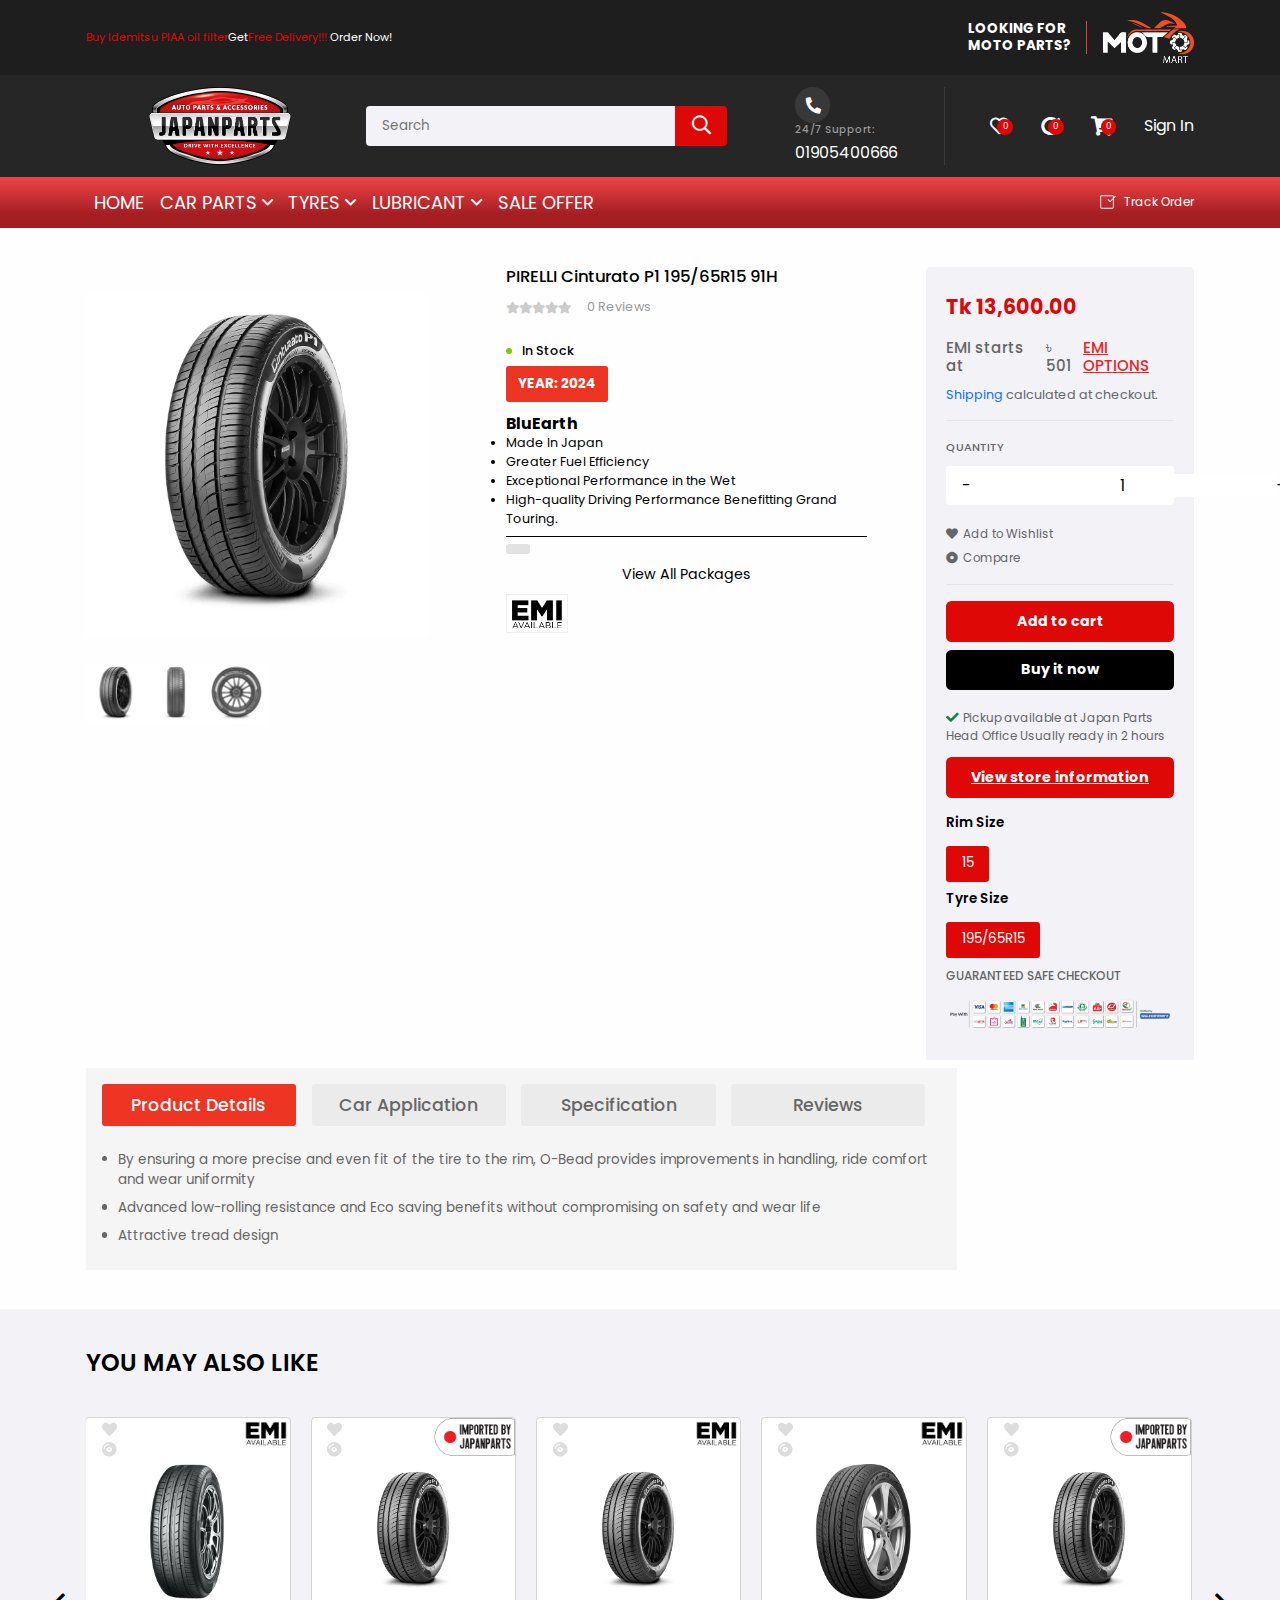
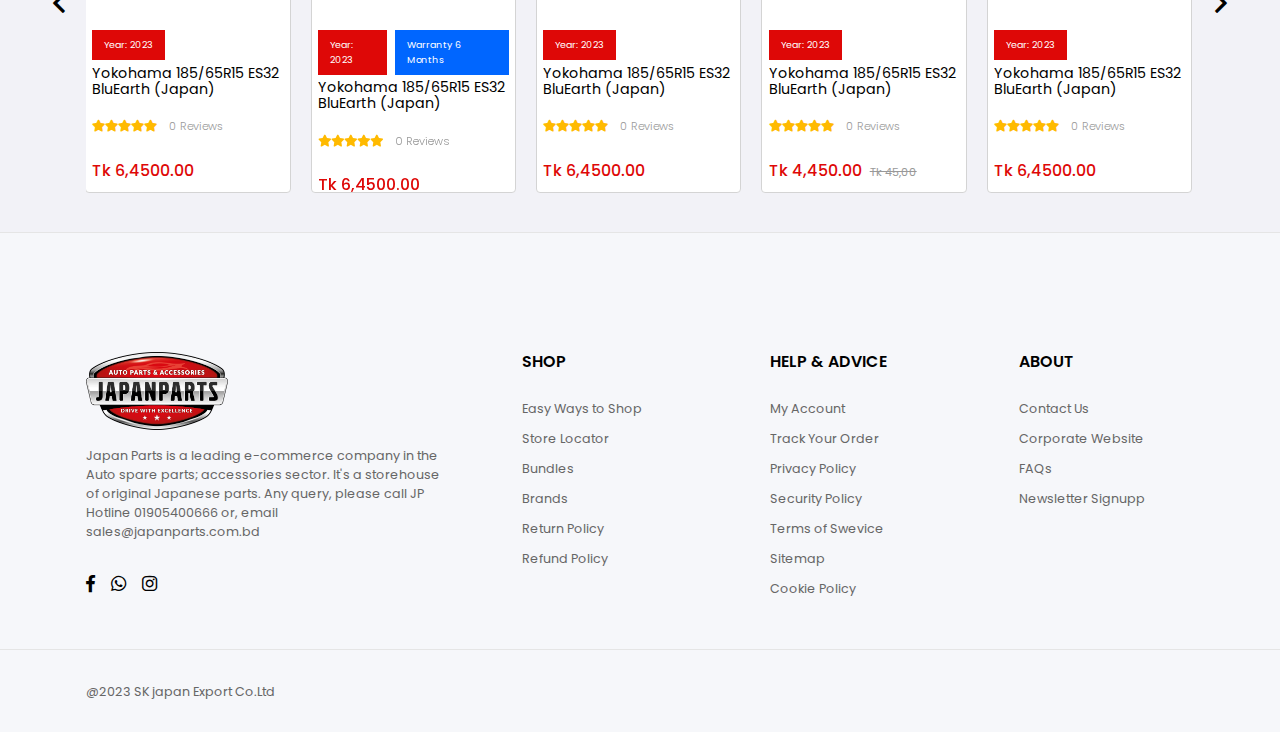
<file: product_details.html>
<!DOCTYPE html>
<html lang="en">
<head>
    <meta charset="utf-8">
    <meta name="description" content="">
    <meta name="keywords" content="app, landing, corporate, Creative, Html Template, Template">
    <meta name="author" content="web-themes">
    <meta http-equiv="x-ua-compatible" content="ie=edge">
    <meta name="viewport" content="width=device-width, minimum-scale=1.0, maximum-scale=1.0, initial-scale=1">

    <!-- title -->
    <title>Japan Parts</title>

    <!-- favicon -->
    <link href="img/favicon.png" type="image/png" rel="icon">

    <!-- all css here -->
    <link href="css/bootstrap.min.css" rel="stylesheet" type="text/css" />
    <link href="css/fontawesome.min.css" rel="stylesheet" type="text/css" />
    <link href="css/owl.carousel.min.css" rel="stylesheet" type="text/css" />
    <link href="css/nice-select.css" rel="stylesheet" type="text/css" /> 
    <link href="css/magnific-popup.css" rel="stylesheet" type="text/css" /> 
    <link href="css/helper.css" rel="stylesheet" type="text/css" />
    <link href="css/style.css" rel="stylesheet" type="text/css" />
    <link href="css/responsive.css" rel="stylesheet" type="text/css" />
</head>
<body>
    <!-- Preloader Start -->
    <!-- <div id="preloader">
        <div class="loader3">
            <span></span>
            <span></span>
        </div>
    </div> -->
    <!-- Preloader End -->

    <!-- start header -->
    <!-- header_top_bar -->
    <div class="header_top">
        <div class="container">
            <p>Buy Idemitsu PIAA oil filter<span>Get</span>Free Delivery!!! <span>Order Now!</span></p>
            <div class="header_top_right">
                <a href="#"><h6>LOOKING FOR <br>MOTO PARTS?</h6></a>
                <a href="#"><img src="img/logo-orignal.png" alt=""></a>
            </div>
        </div>
    </div>
    <!-- header_middle -->
    <div class="header_middle">
        <div class="container">
            <div class="row align-items-center">
                <div class="col-lg-3">
                    <div class="logo_img">
                        <a href="#"><img src="img/logo.webp" alt=""></a>
                    </div>
                </div>
                <div class="col-lg-4">
                    <!-- <div class="menu-btn">
                        <div class="menu-btn__lines"></div>
                    </div> -->
                    <form action="#" class="header_search">
                        <input type="text" placeholder="Search">
                        <button type="submit"><i class="fas fa-search"></i></button>
                    </form>
                </div>
                <div class="col-lg-5">
                    <div class="header_midd_right">
                        <div class="support_header">
                            <span><i class="fas fa-phone"></i></span>
                            <h3>24/7 Support:</h3>
                            <a href="tel:01905400666">01905400666</a>
                        </div>
                        <div class="sign_area">
                            <a href="#">
                                <div class="heart_item">
                                    <i class="far fa-heart"></i>
                                    <span>0</span>
                                </div>
                            </a>
                            <a href="#">
                                <div class="heart_item">
                                    <i class="fas fa-redo-alt"></i>
                                    <span>0</span>
                                </div>
                            </a>
                            <a href="#">
                                <div class="heart_item">
                                    <i class="fas fa-shopping-cart"></i>
                                    <span>0</span>
                                </div>
                            </a>
                            <a href="#">Sign In</a>
                        </div>
                    </div>
                </div>
            </div>
        </div>
    </div>
   
    <div class="overlay"></div>
    <!-- main_header -->
    <header class="navbar_head sticky">
        <div class="container">
            <div>
                <div class="menu-btn">
                    <div class="menu-btn__lines"></div>
                </div>
                <ul class="menu-items">
                    <div class="cross-btn">
                        <i class="fas fa-times"></i>
                    </div>
                    <li><a href="#" class="menu-item first-item">Home</a></li>
                    <li class="megamenu-for-large-device">
                        <a href="#" class="menu-item first-item expand-btn">CAR PARTS</a>
                        <div class="mega-menu sample">
                            <div class="content">
                                <div class="col">
                                    <section>
                                        <div class="menu-title"><img src="img/car1.webp" alt="">Brakes</div>
                                        <ul class="mega-links">
                                            <li>
                                                <a href="#" class="menu-item"><img src="img/li-1.avif" alt="">Brakes Pad</a>
                                            </li>
                                            <li>
                                                <a href="#" class="menu-item"><img src="img/li-2.avif" alt="">Brake shoe</a>
                                            </li>
                                            <li>
                                                <a href="#" class="menu-item"><img src="img/li-3.avif" alt="">Brake Fluid</a>
                                            </li>
                                        </ul>
                                    </section> 
                                    <section>
                                        <div class="menu-title"><img src="img/car2.webp" alt="">Filter</div>
                                        <ul class="mega-links">
                                            <li>
                                                <a href="#" class="menu-item"><img src="img/li-1.avif" alt="">Brakes Pad</a>
                                            </li>
                                            <li>
                                                <a href="#" class="menu-item"><img src="img/li-2.avif" alt="">Brake shoe</a>
                                            </li>
                                            <li>
                                                <a href="#" class="menu-item"><img src="img/li-3.avif" alt="">Brake Fluid</a>
                                            </li>
                                        </ul>
                                    </section>
                                    <section>
                                        <div class="menu-title"><img src="img/car3.webp" alt="">Lubricant</div>
                                        <ul class="mega-links">
                                            <li>
                                                <a href="#" class="menu-item"><img src="img/li-1.avif" alt="">Brakes Pad</a>
                                            </li>
                                            <li>
                                                <a href="#" class="menu-item"><img src="img/li-2.avif" alt="">Brake shoe</a>
                                            </li>
                                            <li>
                                                <a href="#" class="menu-item"><img src="img/li-3.avif" alt="">Brake Fluid</a>
                                            </li>
                                        </ul>
                                    </section>
                                </div> 
                                <div class="col">
                                    <section>
                                        <div class="menu-title"><img src="img/car1.webp" alt="">Brakes</div>
                                        <ul class="mega-links">
                                            <li>
                                                <a href="#" class="menu-item"><img src="img/li-1.avif" alt="">Brakes Pad</a>
                                            </li>
                                            <li>
                                                <a href="#" class="menu-item"><img src="img/li-2.avif" alt="">Brake shoe</a>
                                            </li>
                                            <li>
                                                <a href="#" class="menu-item"><img src="img/li-3.avif" alt="">Brake Fluid</a>
                                            </li>
                                        </ul>
                                    </section> 
                                    <section>
                                        <div class="menu-title"><img src="img/car2.webp" alt="">Filter</div>
                                        <ul class="mega-links">
                                            <li>
                                                <a href="#" class="menu-item"><img src="img/li-1.avif" alt="">Brakes Pad</a>
                                            </li>
                                            <li>
                                                <a href="#" class="menu-item"><img src="img/li-2.avif" alt="">Brake shoe</a>
                                            </li>
                                            <li>
                                                <a href="#" class="menu-item"><img src="img/li-3.avif" alt="">Brake Fluid</a>
                                            </li>
                                        </ul>
                                    </section>
                                    <section>
                                        <div class="menu-title"><img src="img/car3.webp" alt="">Lubricant</div>
                                        <ul class="mega-links">
                                            <li>
                                                <a href="#" class="menu-item"><img src="img/li-1.avif" alt="">Brakes Pad</a>
                                            </li>
                                            <li>
                                                <a href="#" class="menu-item"><img src="img/li-2.avif" alt="">Brake shoe</a>
                                            </li>
                                            <li>
                                                <a href="#" class="menu-item"><img src="img/li-3.avif" alt="">Brake Fluid</a>
                                            </li>
                                        </ul>
                                    </section>
                                </div>
                                <div class="col">
                                    <section>
                                        <div class="menu-title"><img src="img/car1.webp" alt="">Brakes</div>
                                        <ul class="mega-links">
                                            <li>
                                                <a href="#" class="menu-item"><img src="img/li-1.avif" alt="">Brakes Pad</a>
                                            </li>
                                            <li>
                                                <a href="#" class="menu-item"><img src="img/li-2.avif" alt="">Brake shoe</a>
                                            </li>
                                            <li>
                                                <a href="#" class="menu-item"><img src="img/li-3.avif" alt="">Brake Fluid</a>
                                            </li>
                                        </ul>
                                    </section> 
                                    <section>
                                        <div class="menu-title"><img src="img/car2.webp" alt="">Filter</div>
                                        <ul class="mega-links">
                                            <li>
                                                <a href="#" class="menu-item"><img src="img/li-1.avif" alt="">Brakes Pad</a>
                                            </li>
                                            <li>
                                                <a href="#" class="menu-item"><img src="img/li-2.avif" alt="">Brake shoe</a>
                                            </li>
                                            <li>
                                                <a href="#" class="menu-item"><img src="img/li-3.avif" alt="">Brake Fluid</a>
                                            </li>
                                        </ul>
                                    </section>
                                    <section>
                                        <div class="menu-title"><img src="img/car3.webp" alt="">Lubricant</div>
                                        <ul class="mega-links">
                                            <li>
                                                <a href="#" class="menu-item"><img src="img/li-1.avif" alt="">Brakes Pad</a>
                                            </li>
                                            <li>
                                                <a href="#" class="menu-item"><img src="img/li-2.avif" alt="">Brake shoe</a>
                                            </li>
                                            <li>
                                                <a href="#" class="menu-item"><img src="img/li-3.avif" alt="">Brake Fluid</a>
                                            </li>
                                        </ul>
                                    </section>
                                </div> 
                                <div class="col">
                                    <section>
                                        <div class="menu-title"><img src="img/car1.webp" alt="">Brakes</div>
                                        <ul class="mega-links">
                                            <li>
                                                <a href="#" class="menu-item"><img src="img/li-1.avif" alt="">Brakes Pad</a>
                                            </li>
                                            <li>
                                                <a href="#" class="menu-item"><img src="img/li-2.avif" alt="">Brake shoe</a>
                                            </li>
                                            <li>
                                                <a href="#" class="menu-item"><img src="img/li-3.avif" alt="">Brake Fluid</a>
                                            </li>
                                        </ul>
                                    </section> 
                                    <section>
                                        <div class="menu-title"><img src="img/car2.webp" alt="">Filter</div>
                                        <ul class="mega-links">
                                            <li>
                                                <a href="#" class="menu-item"><img src="img/li-1.avif" alt="">Brakes Pad</a>
                                            </li>
                                            <li>
                                                <a href="#" class="menu-item"><img src="img/li-2.avif" alt="">Brake shoe</a>
                                            </li>
                                            <li>
                                                <a href="#" class="menu-item"><img src="img/li-3.avif" alt="">Brake Fluid</a>
                                            </li>
                                        </ul>
                                    </section>
                                    <section>
                                        <div class="menu-title"><img src="img/car3.webp" alt="">Lubricant</div>
                                        <ul class="mega-links">
                                            <li>
                                                <a href="#" class="menu-item"><img src="img/li-1.avif" alt="">Brakes Pad</a>
                                            </li>
                                            <li>
                                                <a href="#" class="menu-item"><img src="img/li-2.avif" alt="">Brake shoe</a>
                                            </li>
                                            <li>
                                                <a href="#" class="menu-item"><img src="img/li-3.avif" alt="">Brake Fluid</a>
                                            </li>
                                        </ul>
                                    </section>
                                </div>
                                <div class="col">
                                    <section>
                                        <a href="#" class="img-wrapper">
                                            <span class="img">
                                                <img src="img/Banner.avif" class="w-100" alt="Random Image" />
                                            </span>
                                        </a>
                                    </section>
                                </div>
                            </div>
                        </div>
                    </li>
                    <li class="dropdown megamenu-for-small-device">
                        <a href="#" class="menu-item first-item expand-btn">CAR PARTS</a>
                        <ul class="dropdown_menu sample">
                            <li class="dropdown dropdown-right">
                                <a href="#" class="menu-item expand-btn">
                                   Brakes
                                </a>
                                <ul class="menu-right sample">
                                    <li>
                                        <a href="#" class="menu-item">Brakes Pad</a>
                                    </li>
                                    <li>
                                        <a href="#" class="menu-item">Brake shoe</a>
                                    </li>
                                    <li>
                                        <a href="#" class="menu-item">Brake Fluid</a>
                                    </li>
                                </ul>
                            </li>
                            <li class="dropdown dropdown-right">
                                <a href="#" class="menu-item expand-btn">
                                    Filter
                                </a>
                                <ul class="menu-right sample">
                                    <li>
                                        <a href="#" class="menu-item">Brakes Pad</a>
                                    </li>
                                    <li>
                                        <a href="#" class="menu-item">Brake shoe</a>
                                    </li>
                                    <li>
                                        <a href="#" class="menu-item">Brake Fluid</a>
                                    </li>
                                    <li>
                                        <a href="#" class="menu-item">Brake shoe</a>
                                    </li>
                                    <li>
                                        <a href="#" class="menu-item">Brake Fluid</a>
                                    </li>
                                </ul>
                            </li>
                        </ul>
                    </li>
                    <li class="dropdown megamenu-for-small-device">
                        <a href="#" class="menu-item first-item expand-btn">Tyres</a>
                        <ul class="dropdown_menu sample">
                            <li class="dropdown dropdown-right">
                                <a href="#" class="menu-item expand-btn">
                                   Brakes
                                </a>
                                <ul class="menu-right sample">
                                    <li>
                                        <a href="#" class="menu-item">Brakes Pad</a>
                                    </li>
                                    <li>
                                        <a href="#" class="menu-item">Brake shoe</a>
                                    </li>
                                    <li>
                                        <a href="#" class="menu-item">Brake Fluid</a>
                                    </li>
                                </ul>
                            </li>
                            <li class="dropdown dropdown-right">
                                <a href="#" class="menu-item expand-btn">
                                    Filter
                                </a>
                                <ul class="menu-right sample">
                                    <li>
                                        <a href="#" class="menu-item">Brakes Pad</a>
                                    </li>
                                    <li>
                                        <a href="#" class="menu-item">Brake shoe</a>
                                    </li>
                                    <li>
                                        <a href="#" class="menu-item">Brake Fluid</a>
                                    </li>
                                    <li>
                                        <a href="#" class="menu-item">Brake shoe</a>
                                    </li>
                                    <li>
                                        <a href="#" class="menu-item">Brake Fluid</a>
                                    </li>
                                </ul>
                            </li>
                        </ul>
                    </li>
                    <li class="megamenu-for-large-device">
                        <a href="#" class="menu-item first-item expand-btn">Tyres</a>
                        <div class="mega-menu sample">
                            <div class="content">
                                <div class="col">
                                    <section>
                                        <div class="menu-title"><img src="img/car1.webp" alt="">Brakes</div>
                                        <ul class="mega-links">
                                            <li>
                                                <a href="#" class="menu-item"><img src="img/li-1.avif" alt="">Brakes Pad</a>
                                            </li>
                                            <li>
                                                <a href="#" class="menu-item"><img src="img/li-2.avif" alt="">Brake shoe</a>
                                            </li>
                                            <li>
                                                <a href="#" class="menu-item"><img src="img/li-3.avif" alt="">Brake Fluid</a>
                                            </li>
                                        </ul>
                                    </section> 
                                    <section>
                                        <div class="menu-title"><img src="img/car2.webp" alt="">Filter</div>
                                        <ul class="mega-links">
                                            <li>
                                                <a href="#" class="menu-item"><img src="img/li-1.avif" alt="">Brakes Pad</a>
                                            </li>
                                            <li>
                                                <a href="#" class="menu-item"><img src="img/li-2.avif" alt="">Brake shoe</a>
                                            </li>
                                            <li>
                                                <a href="#" class="menu-item"><img src="img/li-3.avif" alt="">Brake Fluid</a>
                                            </li>
                                        </ul>
                                    </section>
                                    <section>
                                        <div class="menu-title"><img src="img/car3.webp" alt="">Lubricant</div>
                                        <ul class="mega-links">
                                            <li>
                                                <a href="#" class="menu-item"><img src="img/li-1.avif" alt="">Brakes Pad</a>
                                            </li>
                                            <li>
                                                <a href="#" class="menu-item"><img src="img/li-2.avif" alt="">Brake shoe</a>
                                            </li>
                                            <li>
                                                <a href="#" class="menu-item"><img src="img/li-3.avif" alt="">Brake Fluid</a>
                                            </li>
                                        </ul>
                                    </section>
                                </div> 
                                <div class="col">
                                    <section>
                                        <div class="menu-title"><img src="img/car1.webp" alt="">Brakes</div>
                                        <ul class="mega-links">
                                            <li>
                                                <a href="#" class="menu-item"><img src="img/li-1.avif" alt="">Brakes Pad</a>
                                            </li>
                                            <li>
                                                <a href="#" class="menu-item"><img src="img/li-2.avif" alt="">Brake shoe</a>
                                            </li>
                                            <li>
                                                <a href="#" class="menu-item"><img src="img/li-3.avif" alt="">Brake Fluid</a>
                                            </li>
                                        </ul>
                                    </section> 
                                    <section>
                                        <div class="menu-title"><img src="img/car2.webp" alt="">Filter</div>
                                        <ul class="mega-links">
                                            <li>
                                                <a href="#" class="menu-item"><img src="img/li-1.avif" alt="">Brakes Pad</a>
                                            </li>
                                            <li>
                                                <a href="#" class="menu-item"><img src="img/li-2.avif" alt="">Brake shoe</a>
                                            </li>
                                            <li>
                                                <a href="#" class="menu-item"><img src="img/li-3.avif" alt="">Brake Fluid</a>
                                            </li>
                                        </ul>
                                    </section>
                                    <section>
                                        <div class="menu-title"><img src="img/car3.webp" alt="">Lubricant</div>
                                        <ul class="mega-links">
                                            <li>
                                                <a href="#" class="menu-item"><img src="img/li-1.avif" alt="">Brakes Pad</a>
                                            </li>
                                            <li>
                                                <a href="#" class="menu-item"><img src="img/li-2.avif" alt="">Brake shoe</a>
                                            </li>
                                            <li>
                                                <a href="#" class="menu-item"><img src="img/li-3.avif" alt="">Brake Fluid</a>
                                            </li>
                                        </ul>
                                    </section>
                                </div>
                                <div class="col">
                                    <section>
                                        <div class="menu-title"><img src="img/car1.webp" alt="">Brakes</div>
                                        <ul class="mega-links">
                                            <li>
                                                <a href="#" class="menu-item"><img src="img/li-1.avif" alt="">Brakes Pad</a>
                                            </li>
                                            <li>
                                                <a href="#" class="menu-item"><img src="img/li-2.avif" alt="">Brake shoe</a>
                                            </li>
                                            <li>
                                                <a href="#" class="menu-item"><img src="img/li-3.avif" alt="">Brake Fluid</a>
                                            </li>
                                        </ul>
                                    </section> 
                                    <section>
                                        <div class="menu-title"><img src="img/car2.webp" alt="">Filter</div>
                                        <ul class="mega-links">
                                            <li>
                                                <a href="#" class="menu-item"><img src="img/li-1.avif" alt="">Brakes Pad</a>
                                            </li>
                                            <li>
                                                <a href="#" class="menu-item"><img src="img/li-2.avif" alt="">Brake shoe</a>
                                            </li>
                                            <li>
                                                <a href="#" class="menu-item"><img src="img/li-3.avif" alt="">Brake Fluid</a>
                                            </li>
                                        </ul>
                                    </section>
                                    <section>
                                        <div class="menu-title"><img src="img/car3.webp" alt="">Lubricant</div>
                                        <ul class="mega-links">
                                            <li>
                                                <a href="#" class="menu-item"><img src="img/li-1.avif" alt="">Brakes Pad</a>
                                            </li>
                                            <li>
                                                <a href="#" class="menu-item"><img src="img/li-2.avif" alt="">Brake shoe</a>
                                            </li>
                                            <li>
                                                <a href="#" class="menu-item"><img src="img/li-3.avif" alt="">Brake Fluid</a>
                                            </li>
                                        </ul>
                                    </section>
                                </div> 
                                <div class="col">
                                    <section>
                                        <div class="menu-title"><img src="img/car1.webp" alt="">Brakes</div>
                                        <ul class="mega-links">
                                            <li>
                                                <a href="#" class="menu-item"><img src="img/li-1.avif" alt="">Brakes Pad</a>
                                            </li>
                                            <li>
                                                <a href="#" class="menu-item"><img src="img/li-2.avif" alt="">Brake shoe</a>
                                            </li>
                                            <li>
                                                <a href="#" class="menu-item"><img src="img/li-3.avif" alt="">Brake Fluid</a>
                                            </li>
                                        </ul>
                                    </section> 
                                    <section>
                                        <div class="menu-title"><img src="img/car2.webp" alt="">Filter</div>
                                        <ul class="mega-links">
                                            <li>
                                                <a href="#" class="menu-item"><img src="img/li-1.avif" alt="">Brakes Pad</a>
                                            </li>
                                            <li>
                                                <a href="#" class="menu-item"><img src="img/li-2.avif" alt="">Brake shoe</a>
                                            </li>
                                            <li>
                                                <a href="#" class="menu-item"><img src="img/li-3.avif" alt="">Brake Fluid</a>
                                            </li>
                                        </ul>
                                    </section>
                                    <section>
                                        <div class="menu-title"><img src="img/car3.webp" alt="">Lubricant</div>
                                        <ul class="mega-links">
                                            <li>
                                                <a href="#" class="menu-item"><img src="img/li-1.avif" alt="">Brakes Pad</a>
                                            </li>
                                            <li>
                                                <a href="#" class="menu-item"><img src="img/li-2.avif" alt="">Brake shoe</a>
                                            </li>
                                            <li>
                                                <a href="#" class="menu-item"><img src="img/li-3.avif" alt="">Brake Fluid</a>
                                            </li>
                                        </ul>
                                    </section>
                                </div>
                                <div class="col">
                                    <section>
                                        <a href="#" class="img-wrapper">
                                            <span class="img">
                                                <img src="img/Banner.avif" class="w-100" alt="Random Image" />
                                            </span>
                                        </a>
                                    </section>
                                </div>
                            </div>
                        </div>
                    </li>
                    <li class="megamenu-for-large-device">
                        <a href="#" class="menu-item first-item expand-btn">Lubricant</a>
                        <div class="mega-menu sample">
                            <div class="content">
                                <div class="col">
                                    <section>
                                        <div class="menu-title"><img src="img/car1.webp" alt="">Brakes</div>
                                        <ul class="mega-links">
                                            <li>
                                                <a href="#" class="menu-item"><img src="img/li-1.avif" alt="">Brakes Pad</a>
                                            </li>
                                            <li>
                                                <a href="#" class="menu-item"><img src="img/li-2.avif" alt="">Brake shoe</a>
                                            </li>
                                            <li>
                                                <a href="#" class="menu-item"><img src="img/li-3.avif" alt="">Brake Fluid</a>
                                            </li>
                                        </ul>
                                    </section> 
                                    <section>
                                        <div class="menu-title"><img src="img/car2.webp" alt="">Filter</div>
                                        <ul class="mega-links">
                                            <li>
                                                <a href="#" class="menu-item"><img src="img/li-1.avif" alt="">Brakes Pad</a>
                                            </li>
                                            <li>
                                                <a href="#" class="menu-item"><img src="img/li-2.avif" alt="">Brake shoe</a>
                                            </li>
                                            <li>
                                                <a href="#" class="menu-item"><img src="img/li-3.avif" alt="">Brake Fluid</a>
                                            </li>
                                        </ul>
                                    </section>
                                    <section>
                                        <div class="menu-title"><img src="img/car3.webp" alt="">Lubricant</div>
                                        <ul class="mega-links">
                                            <li>
                                                <a href="#" class="menu-item"><img src="img/li-1.avif" alt="">Brakes Pad</a>
                                            </li>
                                            <li>
                                                <a href="#" class="menu-item"><img src="img/li-2.avif" alt="">Brake shoe</a>
                                            </li>
                                            <li>
                                                <a href="#" class="menu-item"><img src="img/li-3.avif" alt="">Brake Fluid</a>
                                            </li>
                                        </ul>
                                    </section>
                                </div> 
                                <div class="col">
                                    <section>
                                        <div class="menu-title"><img src="img/car1.webp" alt="">Brakes</div>
                                        <ul class="mega-links">
                                            <li>
                                                <a href="#" class="menu-item"><img src="img/li-1.avif" alt="">Brakes Pad</a>
                                            </li>
                                            <li>
                                                <a href="#" class="menu-item"><img src="img/li-2.avif" alt="">Brake shoe</a>
                                            </li>
                                            <li>
                                                <a href="#" class="menu-item"><img src="img/li-3.avif" alt="">Brake Fluid</a>
                                            </li>
                                        </ul>
                                    </section> 
                                    <section>
                                        <div class="menu-title"><img src="img/car2.webp" alt="">Filter</div>
                                        <ul class="mega-links">
                                            <li>
                                                <a href="#" class="menu-item"><img src="img/li-1.avif" alt="">Brakes Pad</a>
                                            </li>
                                            <li>
                                                <a href="#" class="menu-item"><img src="img/li-2.avif" alt="">Brake shoe</a>
                                            </li>
                                            <li>
                                                <a href="#" class="menu-item"><img src="img/li-3.avif" alt="">Brake Fluid</a>
                                            </li>
                                        </ul>
                                    </section>
                                    <section>
                                        <div class="menu-title"><img src="img/car3.webp" alt="">Lubricant</div>
                                        <ul class="mega-links">
                                            <li>
                                                <a href="#" class="menu-item"><img src="img/li-1.avif" alt="">Brakes Pad</a>
                                            </li>
                                            <li>
                                                <a href="#" class="menu-item"><img src="img/li-2.avif" alt="">Brake shoe</a>
                                            </li>
                                            <li>
                                                <a href="#" class="menu-item"><img src="img/li-3.avif" alt="">Brake Fluid</a>
                                            </li>
                                        </ul>
                                    </section>
                                </div>
                                <div class="col">
                                    <section>
                                        <div class="menu-title"><img src="img/car1.webp" alt="">Brakes</div>
                                        <ul class="mega-links">
                                            <li>
                                                <a href="#" class="menu-item"><img src="img/li-1.avif" alt="">Brakes Pad</a>
                                            </li>
                                            <li>
                                                <a href="#" class="menu-item"><img src="img/li-2.avif" alt="">Brake shoe</a>
                                            </li>
                                            <li>
                                                <a href="#" class="menu-item"><img src="img/li-3.avif" alt="">Brake Fluid</a>
                                            </li>
                                        </ul>
                                    </section> 
                                    <section>
                                        <div class="menu-title"><img src="img/car2.webp" alt="">Filter</div>
                                        <ul class="mega-links">
                                            <li>
                                                <a href="#" class="menu-item"><img src="img/li-1.avif" alt="">Brakes Pad</a>
                                            </li>
                                            <li>
                                                <a href="#" class="menu-item"><img src="img/li-2.avif" alt="">Brake shoe</a>
                                            </li>
                                            <li>
                                                <a href="#" class="menu-item"><img src="img/li-3.avif" alt="">Brake Fluid</a>
                                            </li>
                                        </ul>
                                    </section>
                                    <section>
                                        <div class="menu-title"><img src="img/car3.webp" alt="">Lubricant</div>
                                        <ul class="mega-links">
                                            <li>
                                                <a href="#" class="menu-item"><img src="img/li-1.avif" alt="">Brakes Pad</a>
                                            </li>
                                            <li>
                                                <a href="#" class="menu-item"><img src="img/li-2.avif" alt="">Brake shoe</a>
                                            </li>
                                            <li>
                                                <a href="#" class="menu-item"><img src="img/li-3.avif" alt="">Brake Fluid</a>
                                            </li>
                                        </ul>
                                    </section>
                                </div> 
                                <div class="col">
                                    <section>
                                        <div class="menu-title"><img src="img/car1.webp" alt="">Brakes</div>
                                        <ul class="mega-links">
                                            <li>
                                                <a href="#" class="menu-item"><img src="img/li-1.avif" alt="">Brakes Pad</a>
                                            </li>
                                            <li>
                                                <a href="#" class="menu-item"><img src="img/li-2.avif" alt="">Brake shoe</a>
                                            </li>
                                            <li>
                                                <a href="#" class="menu-item"><img src="img/li-3.avif" alt="">Brake Fluid</a>
                                            </li>
                                        </ul>
                                    </section> 
                                    <section>
                                        <div class="menu-title"><img src="img/car2.webp" alt="">Filter</div>
                                        <ul class="mega-links">
                                            <li>
                                                <a href="#" class="menu-item"><img src="img/li-1.avif" alt="">Brakes Pad</a>
                                            </li>
                                            <li>
                                                <a href="#" class="menu-item"><img src="img/li-2.avif" alt="">Brake shoe</a>
                                            </li>
                                            <li>
                                                <a href="#" class="menu-item"><img src="img/li-3.avif" alt="">Brake Fluid</a>
                                            </li>
                                        </ul>
                                    </section>
                                    <section>
                                        <div class="menu-title"><img src="img/car3.webp" alt="">Lubricant</div>
                                        <ul class="mega-links">
                                            <li>
                                                <a href="#" class="menu-item"><img src="img/li-1.avif" alt="">Brakes Pad</a>
                                            </li>
                                            <li>
                                                <a href="#" class="menu-item"><img src="img/li-2.avif" alt="">Brake shoe</a>
                                            </li>
                                            <li>
                                                <a href="#" class="menu-item"><img src="img/li-3.avif" alt="">Brake Fluid</a>
                                            </li>
                                        </ul>
                                    </section>
                                </div>
                                <div class="col">
                                    <section>
                                        <a href="#" class="img-wrapper">
                                            <span class="img">
                                                <img src="img/Banner.avif" class="w-100" alt="Random Image" />
                                            </span>
                                        </a>
                                    </section>
                                </div>
                            </div>
                        </div>
                    </li>
                    <li class="dropdown megamenu-for-small-device">
                        <a href="#" class="menu-item first-item expand-btn">Dev Test</a>
                        <ul class="dropdown_menu sample">
                           <li class="dropdown dropdown-right">
                                <a href="#" class="menu-item expand-btn">
                                   Brakes
                                </a>
                                <ul class="menu-right sample">
                                    <li>
                                        <a href="#" class="menu-item">Brakes Pad</a>
                                    </li>
                                    <li>
                                        <a href="#" class="menu-item">Brake shoe</a>
                                    </li>
                                    <li>
                                        <a href="#" class="menu-item">Brake Fluid</a>
                                    </li>
                                </ul>
                            </li>
                            <li class="dropdown dropdown-right">
                                <a href="#" class="menu-item expand-btn">
                                    Filter
                                </a>
                                <ul class="menu-right sample">
                                    <li>
                                        <a href="#" class="menu-item">Brakes Pad</a>
                                    </li>
                                    <li>
                                        <a href="#" class="menu-item">Brake shoe</a>
                                    </li>
                                    <li>
                                        <a href="#" class="menu-item">Brake Fluid</a>
                                    </li>
                                    <li>
                                        <a href="#" class="menu-item">Brake shoe</a>
                                    </li>
                                    <li>
                                        <a href="#" class="menu-item">Brake Fluid</a>
                                    </li>
                                </ul>
                            </li>
                        </ul>
                    </li>
                    <li><a href="#" class="menu-item first-item">Sale Offer</a></li>
                </ul>
            </div>
            <a href="#" class="header_track"><img src="img/app.svg" alt="">Track Order</a>
        </div>
    </header>
    <main class="overflow-hidden">
       <!-- Product_thumbnails -->
       <div class="product_thumbnail_area">
           <div class="container">
               <div class="row justify-content-between">
                   <div class="col-lg-4 mt_50 mb_50">
                          <!-- main images -->
                        <div class="holder">
                            <div class="slides">
                              <img src="img/slide_1.webp" alt="">
                            </div>

                            <div class="slides">
                              <img src="img/slide_2.webp" alt="">
                            </div>

                            <div class="slides">
                              <img src="img/slide_3.webp" alt="">
                            </div>    
                        </div>
                          <!-- thumnails in a row -->
                        <div class="roww">
                            <div class="columnn">
                              <img class="slide-thumbnail" src="img/slide_1.webp" onclick="currentSlide(1)">
                            </div>
                            <div class="columnn">
                              <img class="slide-thumbnail" src="img/slide_2.webp" onclick="currentSlide(2)">
                            </div>
                            <div class="columnn">
                              <img class="slide-thumbnail" src="img/slide_3.webp" onclick="currentSlide(3)">
                            </div>
                        </div>
                   </div>
                   <div class="col-lg-4 mt_50">
                       <div class="thum_details">
                           <h2>PIRELLI Cinturato P1 195/65R15 91H</h2>
                           <div class="rating_wrap">
                               <ul>
                                   <li><i class="fas fa-star"></i></li>
                                   <li><i class="fas fa-star"></i></li>
                                   <li><i class="fas fa-star"></i></li>
                                   <li><i class="fas fa-star"></i></li>
                                   <li><i class="fas fa-star"></i></li>
                               </ul>
                               <span> 0 Reviews</span>
                           </div>
                           <h6>In Stock</h6>
                           <div class="year_btnn">YEAR: 2024</div>
                           <h3>BluEarth</h3>
                           <ul class="thum_list">
                               <li> Made In Japan</li>
                               <li>Greater Fuel Efficiency</li>
                               <li>Exceptional Performance in the Wet</li>
                               <li>High-quality Driving Performance Benefitting Grand Touring.</li>
                           </ul>
                           <a href="#" class="white_btn"></a>
                          <div class="text-center view_pac"> 
                             <a href="#">View All Packages</a>
                          </div>
                           <img src="img/emi_1.webp" alt="">
                       </div>
                   </div>
                   <div class="col-lg-3 mt_50">
                       <div class="emi_quantity">
                           <h2>Tk 13,600.00</h2>
                           <div class="emi_options">
                               <h4 class="emi_style"> EMI starts at 
                               <div class="emi-amount">৳ 501</div>
                                <span class="emi_option">EMI OPTIONS</span></h4>
                            </div>
                            <div class="product__tax"><a href="/policies/shipping-policy">Shipping</a> calculated at checkout.</div>
                            <form action="#" class="quantity_form">
                                <h6>Quantity</h6>
                                  <div class="quantity">
                                     <a href="#" class="quantity__minus"><span>-</span></a>
                                     <input name="quantity" type="text" class="quantity__input" value="1">
                                     <a href="#" class="quantity__plus"><span>+</span></a>
                                   </div>
                                <ul class="wish_list">
                                    <li><a href="#"><i class="fas fa-heart"></i>Add to Wishlist</a></li>
                                    <li><a href="#"><i class="fas fa-dot-circle"></i>Compare</a></li>
                                </ul>
                                <div class="wish_btn_gp">
                                    <button class="wish_btn" type="submit">Add to cart</button>
                                    <button class="wish_btn wish_black" type="submit">Buy it now</button>
                                </div>
                                <p><i class="fas fa-check"></i>Pickup available at Japan Parts Head Office Usually ready in 2 hours</p>
                                <a href="#" class="wish_btn wish_under">View store information</a>
                                <div class="rim_list">
                                    <p>Rim Size </p>
                                    <a href="#">15</a>
                                    <p>Tyre Size</p>
                                    <a href="#">195/65R15</a>
                                </div>
                                <h4>GUARANTEED SAFE CHECKOUT</h4>
                                <img src="img/pay.webp" alt="" class="w-100">
                            </form>
                       </div>
                   </div>
               </div>
           </div>
       </div>
       <!-- product_tab -->
        <div class="product_tab_area mb_50">
            <div class="container">
                <div class="wrap_tab_area">
                    <ul class="nav nav-pills" id="pills-tab">
                      <li class="nav-item">
                        <button class="nav-link active" id="pills-home-tab" data-bs-toggle="pill" data-bs-target="#pills-home" type="button" role="tab" aria-controls="pills-home" aria-selected="true">Product Details</button>
                      </li>
                      <li class="nav-item">
                        <button class="nav-link" id="pills-profile-tab" data-bs-toggle="pill" data-bs-target="#pills-profile" type="button" role="tab" aria-controls="pills-profile" aria-selected="false">Car Application</button>
                      </li>
                      <li class="nav-item">
                        <button class="nav-link" id="pills-contact-tab" data-bs-toggle="pill" data-bs-target="#pills-contact" type="button" role="tab" aria-controls="pills-contact" aria-selected="false">Specification</button>
                      </li>
                      <li class="nav-item">
                        <button class="nav-link" id="pills-disabled-tab" data-bs-toggle="pill" data-bs-target="#pills-disabled" type="button" role="tab" aria-controls="pills-disabled" aria-selected="false">Reviews</button>
                      </li>
                    </ul>
                    <div class="tab-content" id="pills-tabContent">
                      <div class="tab-pane fade show active" id="pills-home" role="tabpanel" aria-labelledby="pills-home-tab" tabindex="0">
                          <ul class="ensuring_list">
                                <li >By ensuring a more precise and even fit of the tire to the rim, O-Bead provides improvements in handling, ride comfort and wear uniformity</li>
                                <li >Advanced low-rolling resistance and Eco saving benefits without compromising on safety and wear life</li>
                                <li>Attractive tread design</li>
                            </ul>
                      </div>
                      <div class="tab-pane fade" id="pills-profile" role="tabpanel" aria-labelledby="pills-profile-tab" tabindex="0">
                          <p>
                                Axio(NZE14#), Fielder(NZE14#G), Prius(ZVW30/50), Noah/Voxy(ZWR80G, ZRR7#/8#G), Esquire(ZRR8#G)</p>
                      </div>
                      <div class="tab-pane fade" id="pills-contact" role="tabpanel" aria-labelledby="pills-contact-tab" tabindex="0">
                          <div class="specification-product-area">
                        <div class="specification-product-item">
                          <div class="specification-product-item-left">
                            <p>Brand</p>
                          </div>
                          <div class="specification-product-item-right header-light">
                            <p>PIRELLI</p>
                          </div>
                        </div>
                        <div class="specification-product-item">
                          <div class="specification-product-item-left">
                            <p>Country</p>
                          </div>
                          <div class="specification-product-item-right">
                            <p></p>
                          </div>
                        </div>
                        <div class="specification-product-item">
                          <div class="specification-product-item-left">
                            <p>Part Number</p>
                          </div>
                          <div class="specification-product-item-right">
                            <p></p>
                          </div>
                        </div>
                        <div class="specification-product-item">
                          <div class="specification-product-item-left">
                            <p>Height</p>
                          </div>
                          <div class="specification-product-item-right">
                            <p></p>
                          </div>
                        </div>
                        <div class="specification-product-item">
                          <div class="specification-product-item-left">
                            <p>Width</p>
                          </div>
                          <div class="specification-product-item-right">
                            <p></p>
                          </div>
                        </div>
                        <div class="specification-product-item">
                          <div class="specification-product-item-left">
                            <p>Bore Diameter</p>
                          </div>
                          <div class="specification-product-item-right">
                            <p></p>
                          </div>
                        </div>
                        <div class="specification-product-item">
                          <div class="specification-product-item-left">
                            <p>Surface Finish</p>
                          </div>
                          <div class="specification-product-item-right">
                            <p></p>
                          </div>
                        </div>
                        <div class="specification-product-item">
                          <div class="specification-product-item-left">
                            <p>Warranty</p>
                          </div>
                          <div class="specification-product-item-right">
                            <p>6 Months</p>
                          </div>
                        </div>
                        <div class="specification-product-item">
                          <div class="specification-product-item-left">
                            <p>Year</p>
                          </div>
                          <div class="specification-product-item-right">
                            <p>2023</p>
                          </div>
                        </div>
                        <div class="specification-product-item">
                          <div class="specification-product-item-left">
                            <p>Product Fit</p>
                          </div>
                          <div class="specification-product-item-right">
                            <p></p>
                          </div>
                        </div>
                      </div>
                      </div>
                      <div class="tab-pane fade" id="pills-disabled" role="tabpanel" aria-labelledby="pills-disabled-tab" tabindex="0"></div>
                    </div>
                </div>
            </div>
        </div>
         <!-- Best_seller_area -->
        <div class="popular_item_area customer_item_area best_seller_area">
            <div class="container">
                <div class="title title_flex">
                    <h2>You may also like</h2>
                </div>
                <div class="owl-carousel slider4 mt_50">
                    <div class="item">
                        <div class="popular_wrap">
                            <div class="popular_possi">
                                <ul>
                                    <li><a href="#"><i class="fas fa-heart"></i></a></li>
                                    <li><a href="#"><i class="fas fa-compact-disc"></i></a></li>
                                </ul>
                                <img src="img/EMI.webp" alt="" class="emi_img">
                            </div>
                            <a href="#" class="popular_image">
                                <img src="img/bluearth_1.webp" alt="" class="w-100">
                            </a>
                            <div class="popular_cont">
                                <div class="year_wrap">
                                    <div class="year_btn">Year: 2023</div>
                                </div>
                                <p>Yokohama 185/65R15 ES32  BluEarth (Japan)</p>
                                <div class="star_pop">
                                    <ul>
                                        <li><i class="fas fa-star"></i></li>
                                        <li><i class="fas fa-star"></i></li>
                                        <li><i class="fas fa-star"></i></li>
                                        <li><i class="fas fa-star"></i></li>
                                        <li><i class="fas fa-star"></i></li>
                                    </ul>
                                    <h3> 0 Reviews</h3>
                                </div>
                                 <h2>Tk 6,4500.00</h2>
                                 <a href="#" class="cart_btn">Add to cart</a>
                            </div>
                        </div>
                    </div>
                    <div class="item">
                        <div class="popular_wrap">
                            <div class="popular_possi">
                                <ul>
                                    <li><a href="#"><i class="fas fa-heart"></i></a></li>
                                    <li><a href="#"><i class="fas fa-compact-disc"></i></a></li>
                                </ul>
                                <img src="img/top.avif" alt="">
                            </div>
                            <a href="#" class="popular_image">
                                <img src="img/bluearth_2.webp" alt="" class="w-100">
                            </a>
                            <div class="popular_cont">
                                <div class="year_wrap">
                                    <div class="year_btn">Year: 2023</div>
                                    <div class="year_btn gur_btn">Warranty 6 Months</div>
                                </div>
                                <p>Yokohama 185/65R15 ES32  BluEarth (Japan)</p>
                                <div class="star_pop">
                                    <ul>
                                        <li><i class="fas fa-star"></i></li>
                                        <li><i class="fas fa-star"></i></li>
                                        <li><i class="fas fa-star"></i></li>
                                        <li><i class="fas fa-star"></i></li>
                                        <li><i class="fas fa-star"></i></li>
                                    </ul>
                                    <h3> 0 Reviews</h3>
                                </div>
                                 <h2>Tk 6,4500.00</h2>
                                 <a href="#" class="cart_btn">Add to cart</a>
                            </div>
                        </div>
                    </div>
                    <div class="item">
                        <div class="popular_wrap">
                            <div class="popular_possi">
                                <ul>
                                    <li><a href="#"><i class="fas fa-heart"></i></a></li>
                                    <li><a href="#"><i class="fas fa-compact-disc"></i></a></li>
                                </ul>
                                <img src="img/EMI.webp" alt="" class="emi_img">
                            </div>
                            <a href="#" class="popular_image">
                                <img src="img/bluearth_2.webp" alt="" class="w-100">
                            </a>
                            <div class="popular_cont">
                                <div class="year_wrap">
                                    <div class="year_btn">Year: 2023</div>
                                </div>
                                <p>Yokohama 185/65R15 ES32  BluEarth (Japan)</p>
                                <div class="star_pop">
                                    <ul>
                                        <li><i class="fas fa-star"></i></li>
                                        <li><i class="fas fa-star"></i></li>
                                        <li><i class="fas fa-star"></i></li>
                                        <li><i class="fas fa-star"></i></li>
                                        <li><i class="fas fa-star"></i></li>
                                    </ul>
                                    <h3> 0 Reviews</h3>
                                </div>
                                 <h2>Tk 6,4500.00</h2>
                                 <a href="#" class="cart_btn">Add to cart</a>
                            </div>
                        </div>
                    </div>
                    <div class="item">
                        <div class="popular_wrap">
                            <div class="popular_possi">
                                <ul>
                                    <li><a href="#"><i class="fas fa-heart"></i></a></li>
                                    <li><a href="#"><i class="fas fa-compact-disc"></i></a></li>
                                </ul>
                                <img src="img/EMI.webp" alt="" class="emi_img">
                            </div>
                            <a href="#" class="popular_image">
                                <img src="img/bluearth_3.webp" alt="" class="w-100">
                            </a>
                            <div class="popular_cont">
                                <div class="year_wrap">
                                    <div class="year_btn">Year: 2023</div>
                                </div>
                                <p>Yokohama 185/65R15 ES32  BluEarth (Japan)</p>
                                <div class="star_pop">
                                    <ul>
                                        <li><i class="fas fa-star"></i></li>
                                        <li><i class="fas fa-star"></i></li>
                                        <li><i class="fas fa-star"></i></li>
                                        <li><i class="fas fa-star"></i></li>
                                        <li><i class="fas fa-star"></i></li>
                                    </ul>
                                    <h3> 0 Reviews</h3>
                                </div>
                                 <h2>Tk 4,450.00<span>Tk 45,00</span></h2>
                                 <a href="#" class="cart_btn">Add to cart</a>
                            </div>
                        </div>
                    </div>
                    <div class="item">
                        <div class="popular_wrap">
                            <div class="popular_possi">
                                <ul>
                                    <li><a href="#"><i class="fas fa-heart"></i></a></li>
                                    <li><a href="#"><i class="fas fa-compact-disc"></i></a></li>
                                </ul>
                                <img src="img/top.avif" alt="">
                            </div>
                            <a href="#" class="popular_image">
                                <img src="img/bluearth_2.webp" alt="" class="w-100">
                            </a>
                            <div class="popular_cont">
                                <div class="year_wrap">
                                    <div class="year_btn">Year: 2023</div>
                                </div>
                                <p>Yokohama 185/65R15 ES32  BluEarth (Japan)</p>
                                <div class="star_pop">
                                    <ul>
                                        <li><i class="fas fa-star"></i></li>
                                        <li><i class="fas fa-star"></i></li>
                                        <li><i class="fas fa-star"></i></li>
                                        <li><i class="fas fa-star"></i></li>
                                        <li><i class="fas fa-star"></i></li>
                                    </ul>
                                    <h3> 0 Reviews</h3>
                                </div>
                                 <h2>Tk 6,4500.00</h2>
                                 <a href="#" class="cart_btn">Add to cart</a>
                            </div>
                        </div>
                    </div>
                    <div class="item">
                        <div class="popular_wrap">
                            <div class="popular_possi">
                                <ul>
                                    <li><a href="#"><i class="fas fa-heart"></i></a></li>
                                    <li><a href="#"><i class="fas fa-compact-disc"></i></a></li>
                                </ul>
                                <img src="img/top.avif" alt="">
                            </div>
                            <a href="#" class="popular_image">
                                <img src="img/bluearth_3.webp" alt="" class="w-100">
                            </a>
                            <div class="popular_cont">
                                <div class="year_wrap">
                                    <div class="year_btn">Year: 2023</div>
                                </div>
                                <p>Yokohama 185/65R15 ES32  BluEarth (Japan)</p>
                                <div class="star_pop">
                                    <ul>
                                        <li><i class="fas fa-star"></i></li>
                                        <li><i class="fas fa-star"></i></li>
                                        <li><i class="fas fa-star"></i></li>
                                        <li><i class="fas fa-star"></i></li>
                                        <li><i class="fas fa-star"></i></li>
                                    </ul>
                                    <h3> 0 Reviews</h3>
                                </div>
                                 <h2>Tk 4,450.00<span>Tk 45,00</span></h2>
                                 <a href="#" class="cart_btn">Add to cart</a>
                            </div>
                        </div>
                    </div>
                </div>
            </div>
        </div>
    </main>
    <!-- footer -->
    <footer>
        <div class="footer_top">
            <div class="container">
                <div class="footer_top_wrap">
                    <div class="row justify-content-between">
                        <div class="col-lg-4">
                            <a href="#"><img src="img/japan_f.webp" alt="" class="f_logo"></a>
                            <p>Japan Parts is a leading e-commerce company in the Auto spare parts; accessories sector. It's a storehouse of original Japanese parts. Any query, please call JP Hotline 01905400666 or, email sales@japanparts.com.bd</p>
                            <div class="social_icon">
                                <a href="#"><i class="fab fa-facebook-f"></i></a>
                                <a href="#"><i class="fab fa-whatsapp"></i></a>
                                <a href="#"><i class="fab fa-instagram"></i></a>
                            </div>
                        </div>
                        <div class="col-lg-2">
                            <h2>SHOP</h2>
                            <ul>
                                <li><a href="#">Easy Ways to Shop</a></li>
                                <li><a href="#">Store Locator</a></li>
                                <li><a href="#">Bundles</a></li>
                                <li><a href="#">Brands</a></li>
                                <li><a href="#">Return Policy</a></li>
                                <li><a href="#">Refund Policy</a></li>
                            </ul>
                        </div>
                        <div class="col-lg-2">
                            <h2>HELP & ADVICE</h2>
                            <ul>
                            <li><a href="#">My Account</a></li>
                            <li><a href="#">Track Your Order</a></li>
                            <li><a href="#">Privacy Policy</a></li>
                            <li><a href="#">Security Policy</a></li>
                            <li><a href="#">Terms of Swevice</a></li>
                            <li><a href="#">Sitemap</a></li>
                            <li><a href="#">Cookie Policy</a></li>
                            </ul>
                        </div>
                        <div class="col-lg-2">
                            <h2>About</h2>
                            <ul>
                            <li><a href="#">Contact Us</a></li>
                            <li><a href="#">Corporate Website</a></li>
                            <li><a href="#">FAQs</a></li>
                            <li><a href="#">Newsletter Signupp</a></li>
                            </ul>
                        </div>
                    </div>
                </div>
            </div>
        </div>
        <div class="footer_bott">
            <div class="container">
                <div class="footer_bott_wrap">
                    <p>@2023 SK japan Export Co.Ltd</p>
                </div>
            </div>
        </div>
    </footer>

    <!-- back to top -->
    <a href="#" class="back-to-top"><i class="fal fa-angle-up"></i></a>
    
    <!-- all js here -->
    <script src="js/jquery-3.4.1.min.js"></script>
    <script src="js/plugins.js"></script>
    <script src="js/main.js"></script>
    <script src="js/script.js"></script>
    <script>
        var slideIndex = 1;
showSlides(slideIndex);

function plusSlides(n) {
  showSlides(slideIndex += n);
}

function currentSlide(n) {
  showSlides(slideIndex = n);
}

function showSlides(n) {
  var i;
  var slides = document.getElementsByClassName("slides");
  var dots = document.getElementsByClassName("slide-thumbnail");
  var captionText = document.getElementById("caption");
  if (n > slides.length) {slideIndex = 1}
  if (n < 1) {slideIndex = slides.length}
  console.log(slideIndex);

  for (i = 0; i < slides.length; i++) {
      slides[i].style.display = "none";
      // slides[i].style.display = "inline";
  }
  for (i = 0; i < dots.length; i++) {
      dots[i].className = dots[i].className.replace(" active", "");
  }
  slides[slideIndex-1].style.display = "block";
  // slides[slideIndex-1].style.display = "inline";
  dots[slideIndex-1].className += " active";
  captionText.innerHTML = dots[slideIndex-1].alt;
}
    </script>
</body>
</html>
</file>
<file: css/nice-select.css>
.nice-select {
    -webkit-tap-highlight-color: transparent;
    border-radius: 0;
    border: 0.1rem solid var(--dark);
    box-sizing: border-box;
    clear: both;
    cursor: pointer;
    display: block;
    font-family: inherit;
    font-size: 2.4rem;
    font-weight: normal;
    line-height: 1.2;
    outline: none;
    border-radius: 0.3rem;
    padding: 1.5rem 1.8rem;
    position: relative;
    text-align: left !important;
    -webkit-transition: all 0.2s ease-in-out;
    transition: all 0.2s ease-in-out;
    -webkit-user-select: none;
    -moz-user-select: none;
    -ms-user-select: none;
    user-select: none;
    white-space: nowrap;
    width: auto;
}
.nice-select:after {
    border-bottom: 0.2rem solid var(--dark);
    border-right: 0.2rem solid var(--dark);
    content: '';
    display: block;
    height: 1rem;
    margin-top: -0.6rem;
    pointer-events: none;
    position: absolute;
    right: 1.8rem;
    top: 50%;
    -webkit-transform-origin: 66% 66%;
    -ms-transform-origin: 66% 66%;
    transform-origin: 66% 66%;
    -webkit-transform: rotate(45deg);
    -ms-transform: rotate(45deg);
    transform: rotate(45deg);
    -webkit-transition: all 0.15s ease-in-out;
    transition: all 0.15s ease-in-out;
    width: 1rem;
}
.nice-select.open:after {
    -webkit-transform: rotate(-135deg);
    -ms-transform: rotate(-135deg);
    transform: rotate(-135deg);
}
.nice-select.open .list {
    opacity: 1;
    pointer-events: auto;
    -webkit-transform: scale(1) translateY(0);
    -ms-transform: scale(1) translateY(0);
    transform: scale(1) translateY(0);
}
.nice-select.disabled {
    border-color: #ededed;
    color: #999;
    pointer-events: none;
}
.nice-select.disabled:after {
    border-color: #cccccc;
}
.nice-select.wide {
    width: 100%;
}
.nice-select.wide .list {
    left: 0 !important;
    right: 0 !important;
}
.nice-select.right {
    float: right;
}
.nice-select.right .list {
    left: auto;
    right: 0;
}
.nice-select.small {
    font-size: 12px;
    height: 36px;
    line-height: 34px;
}
.nice-select.small:after {
    height: 4px;
    width: 4px;
}
.nice-select.small .option {
    line-height: 34px;
    min-height: 34px;
}
.nice-select .list {
    min-width: 100%;
    border-radius: 0px;
    box-shadow: 0 0 0 1px rgba(68, 68, 68, 0.11);
    box-sizing: border-box;
    background-color: #13044F;
    margin-top: 4px;
    opacity: 0;
    overflow: hidden;
    padding: 0;
    pointer-events: none;
    position: absolute;
    top: 100%;
    left: 0;
    -webkit-transform-origin: 50% 0;
    -ms-transform-origin: 50% 0;
    transform-origin: 50% 0;
    -webkit-transform: scale(0.75) translateY(-21px);
    -ms-transform: scale(0.75) translateY(-21px);
    transform: scale(0.75) translateY(-21px);
    -webkit-transition: all 0.2s cubic-bezier(0.5, 0, 0, 1.25), opacity 0.15s ease-out;
    transition: all 0.2s cubic-bezier(0.5, 0, 0, 1.25), opacity 0.15s ease-out;
    z-index: 9;
}
.nice-select .list:hover .option:not(:hover) {
    background-color: transparent !important;
}
.nice-select .option {
    cursor: pointer;
    font-weight: 400;
    list-style: none;
    outline: none;
    color: #fff;
    padding: 1rem 1.8rem;
    text-align: left;
    -webkit-transition: all 0.2s;
    transition: all 0.2s;
}
.nice-select .option:hover, .nice-select .option.focus, .nice-select .option.selected.focus {
    color: #501DFF;
}
.nice-select .option.disabled {
    background-color: transparent;
    color: #999;
    cursor: default;
}
.no-csspointerevents .nice-select .list {
    display: none;
}
.no-csspointerevents .nice-select.open .list {
    display: block;
}
</file>
<file: css/helper.css>
/*
**margin .5rem - 10.0rem
**padding .5rem - 10.0rem
*/

.mt_5{margin-top:.5rem}.mt_10{margin-top:1.0rem}.mt_15{margin-top:1.5rem}.mt_20{margin-top:2.0rem}.mt_25{margin-top:2.5rem}.mt_30{margin-top:3.0rem}.mt_35{margin-top:3.5rem}.mt_40{margin-top:4.0rem}.mt_45{margin-top:4.5rem}.mt_50{margin-top:5.0rem}.mt_55{margin-top:5.5rem}.mt_60{margin-top:6.0rem}.mt_65{margin-top:6.5rem}.mt_70{margin-top:7.0rem}.mt_75{margin-top:7.5rem}.mt_80{margin-top:8.0rem}.mt_85{margin-top:8.5rem}.mt_90{margin-top:9.0rem}.mt_95{margin-top:9.5rem}.mt_100{margin-top:10.0rem}.mb_5{margin-bottom:.5rem}.mb_10{margin-bottom:1.0rem}.mb_15{margin-bottom:1.5rem}.mb_20{margin-bottom:2.0rem}.mb_25{margin-bottom:2.5rem}.mb_30{margin-bottom:3.0rem}.mb_35{margin-bottom:3.5rem}.mb_40{margin-bottom:4.0rem}.mb_45{margin-bottom:4.5rem}.mb_50{margin-bottom:5.0rem}.mb_55{margin-bottom:5.5rem}.mb_60{margin-bottom:6.0rem}.mb_65{margin-bottom:6.5rem}.mb_70{margin-bottom:7.0rem}.mb_75{margin-bottom:7.5rem}.mb_80{margin-bottom:8.0rem}.mb_85{margin-bottom:8.5rem}.mb_90{margin-bottom:9.0rem}.mb_95{margin-bottom:9.5rem}.mb_100{margin-bottom:10.0rem}.mr_5{margin-right:.5rem}.mr_10{margin-right:1.0rem}.mr_15{margin-right:1.5rem}.mr_20{margin-right:2.0rem}.mr_25{margin-right:2.5rem}.mr_30{margin-right:3.0rem}.mr_35{margin-right:3.5rem}.mr_40{margin-right:4.0rem}.mr_45{margin-right:4.5rem}.mr_50{margin-right:5.0rem}.mr_55{margin-right:5.5rem}.mr_60{margin-right:6.0rem}.mr_65{margin-right:6.5rem}.mr_70{margin-right:7.0rem}.mr_75{margin-right:7.5rem}.mr_80{margin-right:8.0rem}.mr_85{margin-right:8.5rem}.mr_90{margin-right:9.0rem}.mr_95{margin-right:9.5rem}.mr_100{margin-right:10.0rem}.ml_5{margin-left:.5rem}.ml_10{margin-left:1.0rem}.ml_15{margin-left:1.5rem}.ml_20{margin-left:2.0rem}.ml_25{margin-left:2.5rem}.ml_30{margin-left:3.0rem}.ml_35{margin-left:3.5rem}.ml_40{margin-left:4.0rem}.ml_45{margin-left:4.5rem}.ml_50{margin-left:5.0rem}.ml_55{margin-left:5.5rem}.ml_60{margin-left:6.0rem}.ml_65{margin-left:6.5rem}.ml_70{margin-left:7.0rem}.ml_75{margin-left:7.5rem}.ml_80{margin-left:8.0rem}.ml_85{margin-left:8.5rem}.ml_90{margin-left:9.0rem}.ml_95{margin-left:9.5rem}.ml_100{margin-left:10.0rem}.pt_5{padding-top:.5rem}.pt_10{padding-top:1.0rem}.pt_15{padding-top:1.5rem}.pt_20{padding-top:2.0rem}.pt_25{padding-top:2.5rem}.pt_30{padding-top:3.0rem}.pt_35{padding-top:3.5rem}.pt_40{padding-top:4.0rem}.pt_45{padding-top:4.5rem}.pt_50{padding-top:5.0rem}.pt_55{padding-top:5.5rem}.pt_60{padding-top:6.0rem}.pt_65{padding-top:6.5rem}.pt_70{padding-top:7.0rem}.pt_75{padding-top:7.5rem}.pt_80{padding-top:8.0rem}.pt_85{padding-top:8.5rem}.pt_90{padding-top:9.0rem}.pt_95{padding-top:9.5rem}.pt_100{padding-top:10.0rem}.pb_5{padding-bottom:.5rem}.pb_10{padding-bottom:1.0rem}.pb_15{padding-bottom:1.5rem}.pb_20{padding-bottom:2.0rem}.pb_25{padding-bottom:2.5rem}.pb_30{padding-bottom:3.0rem}.pb_35{padding-bottom:3.5rem}.pb_40{padding-bottom:4.0rem}.pb_45{padding-bottom:4.5rem}.pb_50{padding-bottom:5.0rem}.pb_55{padding-bottom:5.5rem}.pb_60{padding-bottom:6.0rem}.pb_65{padding-bottom:6.5rem}.pb_70{padding-bottom:7.0rem}.pb_75{padding-bottom:7.5rem}.pb_80{padding-bottom:8.0rem}.pb_85{padding-bottom:8.5rem}.pb_90{padding-bottom:9.0rem}.pb_95{padding-bottom:9.5rem}.pb_100{padding-bottom:10.0rem}.pr_5{padding-right:.5rem}.pr_10{padding-right:1.0rem}.pr_15{padding-right:1.5rem}.pr_20{padding-right:2.0rem}.pr_25{padding-right:2.5rem}.pr_30{padding-right:3.0rem}.pr_35{padding-right:3.5rem}.pr_40{padding-right:4.0rem}.pr_45{padding-right:4.5rem}.pr_50{padding-right:5.0rem}.pr_55{padding-right:5.5rem}.pr_60{padding-right:6.0rem}.pr_65{padding-right:6.5rem}.pr_70{padding-right:7.0rem}.pr_75{padding-right:7.5rem}.pr_80{padding-right:8.0rem}.pr_85{padding-right:8.5rem}.pr_90{padding-right:9.0rem}.pr_95{padding-right:9.5rem}.pr_100{padding-right:10.0rem}.pl_5{padding-left:.5rem}.pl_10{padding-left:1.0rem}.pl_15{padding-left:1.5rem}.pl_20{padding-left:2.0rem}.pl_25{padding-left:2.5rem}.pl_30{padding-left:3.0rem}.pl_35{padding-left:3.5rem}.pl_40{padding-left:4.0rem}.pl_45{padding-left:4.5rem}.pl_50{padding-left:5.0rem}.pl_55{padding-left:5.5rem}.pl_60{padding-left:6.0rem}.pl_65{padding-left:6.5rem}.pl_70{padding-left:7.0rem}.pl_75{padding-left:7.5rem}.pl_80{padding-left:8.0rem}.pl_85{padding-left:8.5rem}.pl_90{padding-left:9.0rem}.pl_95{padding-left:9.5rem}.pl_100{padding-left:10.0rem}
</file>
<file: css/style.css>
/*======================
   01. Google fonts
========================*/
@import url('https://fonts.googleapis.com/css2?family=Poppins:ital,wght@0,100;0,200;0,300;0,400;0,500;0,600;0,700;0,800;0,900;1,100;1,200;1,300;1,400;1,500;1,600;1,700;1,800;1,900&display=swap');
/*======================
   02. Basic css
========================*/
html{
	font-size: 62.5%;
}
a, button, img{
	-webkit-transition: 0.3s;
	-o-transition: 0.3s;
	transition: 0.3s;
}
html,
body,
div,
span,
h1,
h2,
h3,
h4,
h5,
h6,
p,
a,
strong,
i,
ol,
ul,
li,
form,
label,
footer,
header,
menu,
nav,
section {
	margin: 0;
	padding: 0;
}

body {
	line-height: 1.5;
	font-family: "Poppins", sans-serif;
	background-color: #fefefe;
	color: #666;
	font-weight: 400;
	font-size: 2rem;
}

ol,
ul {
	list-style: none;
}

a{
	text-decoration: none;
}
a:hover {
	text-decoration: none;
}

button:focus,
a:focus,
input:focus,
textarea:focus{
	outline: none;
}

/* page loader  */
#preloader {
	position: fixed;
	background: #fff;
	top: 0;
	left: 0;
	right: 0;
	bottom: 0;
	z-index: 99999;
	height: 100vh;
	width: 100vw;
	display: -webkit-box;
	display: -ms-flexbox;
	display: flex;
	-webkit-box-align: center;
	    -ms-flex-align: center;
	        align-items: center;
	-webkit-box-pack: center;
	    -ms-flex-pack: center;
	        justify-content: center;
}
.loader3 {
	width: 6.0rem;
	height: 6.0rem;
	display: inline-block;
	padding: .0rem;
	text-align: left;
}

.loader3 span {
	position: absolute;
	display: inline-block;
	width: 6.0rem;
	height: 6.0rem;
	border-radius: 100%;
	background: #0092d7;
	-webkit-animation: loader3 1.5s linear infinite;
	animation: loader3 1.5s linear infinite;
}

.loader3 span:last-child {
	animation-delay: -0.9s;
	-webkit-animation-delay: -0.9s;
}

@keyframes loader3 {
  	0% {
    	-webkit-transform: scale(0, 0);
    	        transform: scale(0, 0);
    	opacity: 0.8;
  	}
  	100% {
    	-webkit-transform: scale(1, 1);
    	        transform: scale(1, 1);
    	opacity: 0;
  	}
}

@-webkit-keyframes loader3 {
  	0% {
    	-webkit-transform: scale(0, 0);
    	opacity: 0.8;
  	}
  	100% {
    	-webkit-transform: scale(1, 1);
    	opacity: 0;
  	}
}
/*Hamburger-menu START CSS*/
.hamburger-menu {
	cursor: pointer;
	display: none;
	z-index: 999;
	width: 3.0rem;
	margin-left: auto;
}
.hamburger-menu span {
	background: #000;
	width: 100%;
	height: .3rem;
	display: block;
	margin: .5rem 0;
	-webkit-transition: all 0.3s ease;
	-o-transition: all 0.3s ease;
	transition: all 0.3s ease;
	border-radius: 0.5rem;
}
.hamburger-menu .line-top.current {
	-webkit-transform: translateY(0.82rem) rotate(135deg);
	-ms-transform: translateY(0.82rem) rotate(135deg);
	transform: translateY(0.82rem) rotate(135deg);
}
.hamburger-menu .line-center.current {
	opacity: 0;
}
.hamburger-menu .line-bottom.current {
	-webkit-transform: translateY(-0.82rem) rotate(-135deg);
	-ms-transform: translateY(-0.82rem) rotate(-135deg);
	transform: translateY(-0.82rem) rotate(-135deg);
}
/*main{
	padding-top: 7rem;
}*/

/*header_top*/
.header_top{
	padding: 1.5rem 0;
	background-color: #1e1e1f;
}
.header_top .container{
	display: -webkit-box;
	display: -ms-flexbox;
	display: flex;
	-webkit-box-align: center;
	    -ms-flex-align: center;
	        align-items: center;
	-webkit-box-pack: justify;
	    -ms-flex-pack: justify;
	        justify-content: space-between;
}
.header_top p{
	color: #de0807;
	font-size: 1.4rem;
}
.header_top p span{
	color: #fff;
}
.header_top_right{
	display: -webkit-box;
	display: -ms-flexbox;
	display: flex;
	-webkit-box-align: center;
	    -ms-flex-align: center;
	        align-items: center;
}
.header_top_right a h6 {
    color: #fff;
    text-transform: uppercase;
    font-weight: 700;
    border-right: 0.2rem solid #f13c40;
    padding: 0 2.0rem 0 .0rem;
    margin-right: 2.0rem;
    font-size: 1.7rem;
}
.header_top_right a img{
	height: 6.5rem;
}
/*header_middle*/
.header_middle{
	background-color: #262627;
	padding: 1.5rem 0;
}
.logo_img{
	display: -webkit-box;
	display: -ms-flexbox;
	display: flex;
	-webkit-box-pack: center;
	    -ms-flex-pack: center;
	        justify-content: center;
}
.logo_img a img{
	max-width: 18rem;
}
.header_search {
	display: -webkit-box;
	display: -ms-flexbox;
	display: flex;
	-webkit-box-align: center;
	    -ms-flex-align: center;
	        align-items: center;
	border-radius: 0.5rem;
	overflow: hidden;
}
.header_search input{
	width: 100%;
	background-color: #f2f2f7;
	border: none;
	outline: none;
	font-size: 1.7rem;
	padding-left: 2rem;
	height: 5rem;
	color: #000;
}
.header_search button {
    height: 5rem;
    background-color: #de0807;
    color: #fff;
    border: none;
    outline: none;
    padding: 0 2.1rem;
    font-size: 2.4rem;
}
.header_search button i{
	font-weight: 400;
}
/*header_midd_right*/
.header_midd_right{
	display: -webkit-box;
	display: -ms-flexbox;
	display: flex;
	-webkit-box-align: center;
	    -ms-flex-align: center;
	        align-items: center;
	-webkit-box-pack: justify;
	    -ms-flex-pack: justify;
	        justify-content: space-between;
}
.sign_area{
	display: -webkit-box;
	display: -ms-flexbox;
	display: flex;
	-webkit-box-align: center;
	    -ms-flex-align: center;
	        align-items: center;
	-webkit-column-gap: 4rem;
	   -moz-column-gap: 4rem;
	        column-gap: 4rem;
}
.heart_item i {
    color: #fff;
    font-size: 2.4rem;
}
.sign_area a{
	color: #fff;
	font-size: 2rem;
	line-height: 1;
}
.heart_item{
	position: relative;
}
.sign_area .heart_item span {
    background-color: #de0807;
    border-radius: 50%;
    color: #fff;
    position: absolute;
    width: 2.0rem;
    height: 2rem;
    display: -webkit-box;
    display: -ms-flexbox;
    display: flex;
    -webkit-box-align: center;
        -ms-flex-align: center;
            align-items: center;
    -webkit-box-pack: center;
        -ms-flex-pack: center;
            justify-content: center;
    font-size: 1.1rem;
    text-align: center;
    right: -.5rem;
    bottom: .2rem;
}
.support_header {
    border-right: 0.1rem solid #3c3c3d;
    margin-left: 7rem;
    padding-right: 6rem;
    margin-right: 2rem;
}
.support_header span {
    background-color: #383839;
    width: 4.5rem;
    height: 4.5rem;
    border-radius: 50%;
    display: -webkit-box;
    display: -ms-flexbox;
    display: flex;
    -webkit-box-align: center;
        -ms-flex-align: center;
            align-items: center;
    -webkit-box-pack: center;
        -ms-flex-pack: center;
            justify-content: center;
}
.support_header span i{
	color: #fff;
	-webkit-transform: rotate(94deg);
	    -ms-transform: rotate(94deg);
	        transform: rotate(94deg);
	font-size: 2rem;
}
.support_header h3{
	color: #999;
	font-size: 1.3rem;
	margin-bottom: 0.7rem;
	margin-top: 0.1rem;
}
.support_header  a{
	color: #fff;
}
/*home_area*/
.slider3 .owl-stage,
.slider3 .owl-stage-outer,
.slider3 .owl-item,
.slider3 .item{
	height: 100%;
	width: 100%;
}
.slider3 .owl-stage{
	display: -webkit-box;
	display: -ms-flexbox;
	display: flex;
}
.slider3 .owl-dots {
    display: -webkit-box;
    display: -ms-flexbox;
    display: flex;
    -webkit-box-align: center;
    -ms-flex-align: center;
    align-items: center;
    -webkit-box-pack: center;
    -ms-flex-pack: center;
    justify-content: center;
    margin-top: -9rem;
    position: absolute;
    left: 50%;
    -webkit-transform: translateX(-50%);
        -ms-transform: translateX(-50%);
            transform: translateX(-50%);
}
.slider3 .owl-dot{
	background-color: #f2f2f7;
	width: 1.5rem;
	height: 1.5rem;
	border-radius: 50%;
	margin: 0 .5rem;
	padding: 0.5rem;
}
.slider3 .owl-dot.active{
	background-color: #de0807;
	outline: 0.1rem solid #de0807;
	outline-offset: 0.4rem;
}
/*select_area*/
.select_area {
    margin-top: -4rem;
    position: relative;
    z-index: 2;
}
.select_wrapp{
    padding: 4rem;
    background-image: -o-linear-gradient(89deg, #ef4447 0%, #a41e22 74%);
    background-image: linear-gradient(1deg, #ef4447 0%, #a41e22 74%);
}
.select_wrapp h2{
	font-size: 3rem;
	color: #fff;
	font-weight: 700;
	text-transform: uppercase;
	margin-bottom: 1rem;
}
.select_item{
	display: -webkit-box;
	display: -ms-flexbox;
	display: flex;
	-webkit-box-align: center;
	    -ms-flex-align: center;
	        align-items: center;
	-webkit-column-gap: 2rem;
	   -moz-column-gap: 2rem;
	        column-gap: 2rem;
	-webkit-box-pack: justify;
	    -ms-flex-pack: justify;
	        justify-content: space-between;
}
.select_area .nice-select {
    border-radius: 0.5rem;
    border: 0.1rem solid #fff;
    width: 100%;
    font-size: 2.4rem;
    color: #000;
    font-size: 1.6rem;
    background-color: #fff;
}
.select_area .nice-select .list {
   background-color: #fff;
   color: #000;
}
.select_area .nice-select .option {
    color: #000;
}
.select_area .nice-select .option:hover {
    color: #fff;
    background-color: #1967d2;
}
.select_area .nice-select .option.focus{
	color: #000;
}
.select_area .nice-select .option.selected.focus{
	color: #000;
}
.select_area .nice-select::after {
    border-bottom: 0.2rem solid #000;
    border-right: 0.2rem solid #000;
}
.select_area .nice-select.open::after {
    -webkit-transform: rotate(-135deg);
    -ms-transform: rotate(-135deg);
    transform: rotate(-135deg);
}
.select_btn {
    display: inline-block;
    font-size: 1.8rem;
    font-weight: 700;
    background-color: #000;
    color: #fff;
    border-radius: 0.5rem;
    border: none;
    outline: none;
    padding: 1.3rem 2.7rem;
}
/*delivery_area*/
.delivery_area{
	padding-top: 0;
}
.delivery_item{
	display: -webkit-box;
	display: -ms-flexbox;
	display: flex;
	-webkit-box-align: center;
	    -ms-flex-align: center;
	        align-items: center;
	-webkit-column-gap: 2rem;
	   -moz-column-gap: 2rem;
	        column-gap: 2rem;
}
.delivery_border{
	border-right: 0.15rem solid #e5e5e5;
}
.delivery_item img{
    width: 4rem;
    height: 4rem;
    -o-object-fit: contain;
       object-fit: contain;
    -webkit-transition: 0.3s;
    -o-transition: 0.3s;
    transition: 0.3s;
}
.delivery_item h2 {
    font-size: 1.rem;
    font-weight: 700;
    margin-bottom: 1rem;
}
.delivery_item p {
    font-size: 1.4rem;
    font-weight: 500;
    color: #9fa19f;
}
.delivery_item:hover img {
    -webkit-transform: rotateX(208deg) !important;
            transform: rotateX(208deg) !important;
}
/*shop_brands_area*/
.shop_brands_area{
	padding: 5rem 0;
}
.slider5 img{
	height: 5rem;
	-o-object-fit: cover;
	   object-fit: cover;
}
.slider5 .owl-nav button{
	top: 50%;
	        -webkit-transform: translateY(-50%);
	            -ms-transform: translateY(-50%);
	                transform: translateY(-50%);
	position: absolute;
	background: transparent;
}
.slider5 .owl-nav button.owl-prev {
   left: -4.9rem;
}
.slider5 .owl-nav button.owl-next {
   right: -4.9rem;
}
.slider5 .owl-nav button {
	font-size: 4rem;
	color: #000;
}
.slider5 .owl-stage{
	display: -webkit-box;
	display: -ms-flexbox;
	display: flex;
}
/*whats_hot_area*/
.whats_hot_area{
	padding: 7rem 0 10rem;
}
.what_hot_cart{
	background-repeat: no-repeat;
	background-size: cover;
	background-position: right bottom;
	padding: 4.0rem;
    min-height: 20.7rem;
    height: 100%;
    border-radius: .4rem;
    overflow: hidden;
    min-height: 21.4rem;
}
.what_hot_cart P{
	font-size: 2rem;
    font-weight: 400;
    color: #000;
    margin-bottom: 2rem;
}
.what_hot_cart h2 {
    font-size: 3.5rem;
    color: #000;
    text-transform: uppercase;
    padding: 0 0 3rem;
}
.what_hot_cart h3 {
    font-size: 3.5rem;
    color: #000;
    text-transform: uppercase;
    padding: 0 0 3rem;
}
.what_hot_cart h4 {
    font-size: 2.2rem;
    color: #000;
    font-weight: 600;
    margin-bottom: 3rem;
}
.shop_btn{
	background-color: #ee3524;
	color: #fff;
	font-size: 1.4rem;
	display: inline-block;
	padding: 1rem 2.5rem;
	font-weight: 700;
	border-radius: 0.7rem;
	min-width: 14rem;
	text-align: center;
}
.chice_btn{
	background-color: #f8c600;
	text-transform: uppercase;
	color: #003bd2 !important;
	border-radius: 0;
}
.shop_btn:hover{
	color: #fff;
}
.slider6 .owl-nav button{
	top: 50%;
	        -webkit-transform: translateY(-50%);
	            -ms-transform: translateY(-50%);
	                transform: translateY(-50%);
	position: absolute;
	background: transparent;
}
.slider6 .owl-nav button.owl-prev {
   left: -4.9rem;
}
.slider6 .owl-nav button.owl-next {
   right: -4.9rem;
}
.slider6 .owl-nav button {
	font-size: 4rem;
	color: #000;
}
.slider6 .owl-stage{
	display: -webkit-box;
	display: -ms-flexbox;
	display: flex;
}
.slider6 .owl-dots{
	display: -webkit-box;
	display: -ms-flexbox;
	display: flex;
	-webkit-box-align: center;
	    -ms-flex-align: center;
	        align-items: center;
	-webkit-box-pack: center;
	    -ms-flex-pack: center;
	        justify-content: center;
	margin-top: 6rem;
}
.slider6 .owl-dot{
	background-color: #f2f2f7;
	width: 1.5rem;
	height: 1.5rem;
	border-radius: 50%;
	margin: 0 .5rem;
	padding: 0.5rem;
}
.slider6 .owl-dot.active{
	background-color: #de0807;
}
/*categories_area*/
.categories_area{
	background-color: #f2f2f7;
    padding: 5rem 0;
}
.shop_cate{
	display: block;
	background-color: #fff;
	text-align: center;
	padding: 0 0 4rem;
	border-radius: 0.5rem;
	overflow: hidden;
	height: 100%;
}
.shop_cate img{
	height: 100%;
}
.shop_cate h3{
	font-size: 1.4rem;
	text-transform: uppercase;
	font-weight: 700;
	color: #000;
}
.shop_cate:hover{
	-webkit-box-shadow: 0 7.0rem 10.0rem #73738233;
	        box-shadow: 0 7.0rem 10.0rem #73738233;
}
/*best_seller_area*/
.best_seller_area .popular_wrap {
    height: 47.4rem !important;
}
/*customer_item_area*/
.year_wrap{
	display: -webkit-box;
	display: -ms-flexbox;
	display: flex;
	-webkit-box-align: center;
	    -ms-flex-align: center;
	        align-items: center;
	-webkit-column-gap: 1rem;
	   -moz-column-gap: 1rem;
	        column-gap: 1rem;
	margin-bottom: 0.7rem;
}
.year_btn{
	display: inline-block;
	padding: 1rem 1.5rem;
	background-color: #de0807;
	color: #fff;
	font-size: 1.2rem;
}
.gur_btn{
	background-color: #06f;
}
.emi_img{
	width: 6rem !important;
}
.customer_item_area .popular_image img {
    height: 17rem;
    -o-object-fit: contain;
       object-fit: contain;
}
.customer_item_area .popular_wrap {
    height: 43rem;
}
.customer_item_area .popular_wrap:hover .popular_cont {
    margin-top: -3.5rem;
    position: relative;
}
/*POPULAR ITEMS*/
.popular_item_area{
	background-color: #f2f2f7;
	padding: 5rem 0;
}
.title_flex{
	display: -webkit-box;
	display: -ms-flexbox;
	display: flex;
	-webkit-box-align: center;
	    -ms-flex-align: center;
	        align-items: center;
	-webkit-box-pack: justify;
	    -ms-flex-pack: justify;
	        justify-content: space-between;
}
.title_flex a{
	display: -webkit-inline-box;
	display: -ms-inline-flexbox;
	display: inline-flex;
	-webkit-box-align: center;
	    -ms-flex-align: center;
	        align-items: center;
	color: #666;
}
.title_flex a:hover{
	color: #de0807;
}
.title_flex i{
	margin-left: 1rem;
	font-size: 2rem;
}
.popular_wrap {
    border: 0.1rem solid #d4d4d4;
    padding: 0.8rem 0.8rem 1.8rem;
    height: 100%;
    background-color: #fff;
    height: 45rem;
    overflow: hidden;
    -webkit-transition: 0.3s;
    -o-transition: 0.3s;
    transition: 0.3s;
    position: relative;
    border-radius: 0.5rem;
}
.popular_possi{
	position: absolute;
	left: 0;
	top: 0;
	display: -webkit-box;
	display: -ms-flexbox;
	display: flex;
	width: 100%;
	-webkit-box-pack: justify;
	    -ms-flex-pack: justify;
	        justify-content: space-between;
	-webkit-box-align: start;
	    -ms-flex-align: start;
	        align-items: flex-start;
}
.popular_possi ul{
	padding-left: 2rem;
}
.popular_possi ul li{
	line-height: 1;
	margin-top: 0.5rem;
}
.popular_possi ul li i{
	color: #ddd;
	font-size: 1.9rem;
}
.popular_possi img{
	width: 12rem;
}
.popular_image {
    margin-top: 5rem;
    display: block;
}
.popular_wrap:hover .popular_cont{
	margin-top: -10.5rem;
	position: relative;
}
.popular_image img{
	height: 17rem;
	-o-object-fit: cover;
	   object-fit: cover;
}
.popular_cont{
	padding-top: 1rem;
	background-color: #fff;
	margin-top: 3rem;
	-webkit-transition: 0.3s;
	-o-transition: 0.3s;
	transition: 0.3s;
}
.popular_cont h2{
	font-size: 2.0rem;
    font-weight: 500;
    color: #de0807;
    margin-bottom: 2rem;
}
.popular_cont h2 span{
	font-size: 1.4rem;
    color: #999;
    font-weight: 400;
    margin-left: 1rem;
    text-decoration: line-through;
}
.cart_btn{
	height: 4.4rem;
	width: 100%;
	background-color: #de0807;
	text-align: center;
	display: -webkit-box;
	display: -ms-flexbox;
	display: flex;
	-webkit-box-align: center;
	    -ms-flex-align: center;
	        align-items: center;
	-webkit-box-pack: center;
	    -ms-flex-pack: center;
	        justify-content: center;
	color: #fff;
	font-size: 1.6rem;
}
.cart_btn:hover{
	color: #fff;
}
.popular_wrap:hover .popular_cont p{
	-webkit-line-clamp: 40;
}
.popular_cont p {
    line-height: 2.0rem;
     -o-text-overflow: ellipsis;
        text-overflow: ellipsis; 
    overflow: hidden;
    display: -webkit-box!important;
    -webkit-line-clamp: 3;
    -webkit-box-orient: vertical;
    white-space: normal;
    -webkit-transition: 0.3s;
    -o-transition: 0.3s;
    transition: 0.3s;
    color: #000;
    font-size: 1.8rem;
}
.star_pop{
	display: -webkit-box;
	display: -ms-flexbox;
	display: flex;
	-webkit-box-align: center;
	    -ms-flex-align: center;
	        align-items: center;
	-webkit-column-gap: 1rem;
	   -moz-column-gap: 1rem;
	        column-gap: 1rem;
	margin: 2rem 0 3rem;
}
.star_pop ul{
	display: -webkit-box;
	display: -ms-flexbox;
	display: flex;
	-webkit-box-align: center;
	    -ms-flex-align: center;
	        align-items: center;
}
.star_pop ul:not(:last-child){
	margin-right: 0.5rem;
}
.star_pop ul li i{
	color: #ffba00;
	font-size: 1.5rem;
}
.star_pop h3{
	font-size: 1.4rem;
    color: #999;
    font-weight: 300;
    line-height: 1;
    padding-top: 0.4rem;
}
.slider4 .owl-nav button{
	top: 50%;
	        -webkit-transform: translateY(-50%);
	            -ms-transform: translateY(-50%);
	                transform: translateY(-50%);
	position: absolute;
	background: transparent;
}
.slider4 .owl-nav button.owl-prev {
   left: -4.9rem;
}
.slider4 .owl-nav button.owl-next {
   right: -4.9rem;
}
.slider4 .owl-nav button {
	font-size: 4rem;
	color: #000;
}
.slider4 .owl-stage{
	display: -webkit-box;
	display: -ms-flexbox;
	display: flex;
}
/*Parts_reviews_area*/
.Parts_reviews_area{
	padding-bottom: 7rem;
}
.Parts_reviews_top{
	padding: 2.5rem 0rem;
	background-color: #bd4f6c;
    background-image: -webkit-gradient(linear, left top, left bottom, from(#ef4447), color-stop(74%, #a41e22));
    background-image: -o-linear-gradient(top, #ef4447 0%, #a41e22 74%);
    background-image: linear-gradient(180deg, #ef4447 0%, #a41e22 74%);
}
.Parts_reviews_top .container{
	display: -webkit-box;
	display: -ms-flexbox;
	display: flex;
	-webkit-box-align: center;
	    -ms-flex-align: center;
	        align-items: center;
	-webkit-box-pack: justify;
	    -ms-flex-pack: justify;
	        justify-content: space-between;
	padding: 0 6rem;
}
.Parts_reviews_top h3{
	font-size: 2.8rem;
	color: #fff;
}
.Parts_reviews_top .shop_btn{
	background-color: #000;
	color: #fff;
	border-radius: 0;
}
.review_head{
    border: 0.2rem solid #dadada;
    padding: 3rem;
}
.review_head h2{
	font-size: 2rem;
	font-weight: 600;
	color: #000;
	margin-bottom: 1.5rem;
}
.review_head ul{
	display: -webkit-box;
	display: -ms-flexbox;
	display: flex;
	-webkit-box-align: center;
	    -ms-flex-align: center;
	        align-items: center;
	-webkit-column-gap: 0.7rem;
	   -moz-column-gap: 0.7rem;
	        column-gap: 0.7rem;
}
.review_head ul li i{
	font-size: 1.7rem;
	color: #ffba00;
}
.review_head p{
	font-size: 1.5rem;
    color: #666;
    margin-top: 2rem;
}
.reviews_p{
	font-size: 1.7rem;
    color: #666;
    margin-top: 1rem;
    padding-left: 7rem;
}
.reviews_bott{
	margin-top: 3rem;
	display: -webkit-inline-box;
	display: -ms-inline-flexbox;
	display: inline-flex;
	-webkit-column-gap: 2rem;
	   -moz-column-gap: 2rem;
	        column-gap: 2rem;
	-webkit-box-align: center;
	    -ms-flex-align: center;
	        align-items: center;
}
.reviews_bott span{
	width: 5rem;
	height: 0.2rem;
	background-color: #000;
}
.reviews_bott h4{
	font-size: 2.1rem;
	font-weight: 700;
	color: #000;
}
.slider7 .owl-dots{
	display: -webkit-box;
	display: -ms-flexbox;
	display: flex;
	-webkit-box-align: center;
	    -ms-flex-align: center;
	        align-items: center;
	-webkit-box-pack: center;
	    -ms-flex-pack: center;
	        justify-content: center;
	margin-top: 6rem;
}
.slider7 .owl-dot{
	background-color: #f2f2f7;
	width: 3rem;
	height: 0.6rem;
	margin: 0 .5rem;
}
.slider7 .owl-dot.active{
	background-color: #de0807;
}
/*watch_area*/
.watch_area{
	background-color: #000;
	padding: 10rem 0;
}
.watch_card{
	height: 100%;
}
.youtube_img .main_youtube{
	height: 25rem;
	-o-object-fit: cover;
	   object-fit: cover;
	width: 100%;
}
.youtube_img{
	position: relative;
}
.youtube_btn{
	position: absolute;
	width: 8rem;
	left: 50%;
	top: 50%;
	-webkit-transform: translate(-50%, -50%);
	    -ms-transform: translate(-50%, -50%);
	        transform: translate(-50%, -50%);
}
.youtube_cont{
	text-align: center;
	padding: 2rem 0 0;
	color: #fff;
}
.youtube_cont h3{
	font-size: 2rem;
	font-weight: 500;
	margin-bottom: 1rem;
}
.youtube_cont p{
	font-size: 1.4rem;
}
.slider2 .owl-nav button{
	top: 42%;
	-webkit-transform: translateY(-32%);
	    -ms-transform: translateY(-32%);
	        transform: translateY(-32%);
	position: absolute;
	background: transparent;
}
.slider2 .owl-nav button.owl-prev {
   left: -5.9rem;
}
.slider2 .owl-nav button.owl-next {
   right: -5.9rem;
}
.slider2 .owl-nav button {
	font-size: 3rem;
	color: #fff;
	width: 4.5rem;
	height: 4.5rem;
	background: #de0807;
	border-radius: 50%;
}
.slider2 .owl-stage{
	display: -webkit-box;
	display: -ms-flexbox;
	display: flex;
}
.slider2 .owl-dots{
	display: -webkit-box;
	display: -ms-flexbox;
	display: flex;
	-webkit-box-align: center;
	    -ms-flex-align: center;
	        align-items: center;
	-webkit-box-pack: center;
	    -ms-flex-pack: center;
	        justify-content: center;
	margin-top: 6rem;
}
.slider2 .owl-dot{
	background-color: #fff;
	width: 6rem;
	height: 0.3rem;
	margin: 0 .5rem;
}
.slider2 .owl-dot.active{
	background-color: #de0807;
}
/*tips_area*/
.tips_area{
	padding: 10rem 0;
}
.title h2 {
    font-size: 3.0rem;
    color: #000;
    font-weight: 600;
    margin-right: 3.5rem;
    text-transform: uppercase;
}
.laats_card {
    height: 100%;
    background-color: #FFFFFF;
    border-radius: 1rem;
    overflow: hidden;
}
.laats_card:hover .laats_img img{
	-webkit-transform: scale(1.1);
	    -ms-transform: scale(1.1);
	        transform: scale(1.1);
}
.laats_img {
    overflow: hidden;
    display: block;
}
.laats_img img{
	height: 22.3rem;
	-o-object-fit: cover;
	   object-fit: cover;
}
.laats_cont h3 a {
    font-size: 2.4rem;
    color: #000;
    font-weight: 600;
    line-height: 1.333;
}
.laats_cont h3{
	margin: 1.5rem 0;
}
.laats_date ul{
	display: -webkit-box;
	display: -ms-flexbox;
	display: flex;
	-webkit-box-align: center;
	    -ms-flex-align: center;
	        align-items: center;
	-webkit-box-pack: justify;
	    -ms-flex-pack: justify;
	        justify-content: space-between;
	-webkit-column-gap: 2rem;
	   -moz-column-gap: 2rem;
	        column-gap: 2rem;
}
.laats_date ul li{
	display: -webkit-box;
	display: -ms-flexbox;
	display: flex;
	-webkit-box-align: center;
	    -ms-flex-align: center;
	        align-items: center;
	white-space: nowrap;
	color: #000;
	font-weight: 300;
}
.laats_date ul li h3{
	font-size: 1.4rem;
}
.laats_date ul li i{
	color: #999;
	font-size: 1.4rem;
	margin-right: 0.5rem;
}
.laats_date{
	display: block;
}
.slider1 .owl-nav{
	position: absolute;
	right: 0;
	top: -8rem;
}
.slider1 .owl-nav .owl-prev{
	margin-right: .5rem;
}
.slider1 .owl-nav button{
	width: 3.2rem;
	height: 3.2rem;
	background: #f0f0f0;
	border-radius: 0.4rem;
	line-height: 1;
	top: 50%;
	text-align: center;
	padding: 0.8rem;
  	margin: 1rem;
}
.slider1 .owl-nav button:hover{
	background: #de0807;
}
/*footer*/
.footer_top{
	padding: 15rem 0 5rem;
	background-color: #f6f7fa;
	border-top: 0.1rem solid #e5e5e5;
}
.footer_top a{
	color: #000;
}
.footer_top a:hover{
	color: #000;
}
.f_logo{
	max-width: 18rem;
}
.footer_top_wrap h2{
	font-size: 2.0rem;
    color: #000;
    font-weight: 600;
    margin-bottom: 3.5rem;
    text-transform: uppercase;
}
.footer_top_wrap p{
	color: #666666;
	font-size: 1.6rem;
	margin: 2rem 0 4rem;
}
.footer_top_wrap ul li i{
	color: #fff;
	font-size: 2rem;
	margin-right: 1rem;
}
.footer_top_wrap ul li a,
.footer_top_wrap ul li{
	font-size: 1.6rem;
	color: #666666;
}
.footer_top_wrap ul li{
	margin-bottom: 1.4rem;
}
.footer_bott{
	border-top: 0.2rem solid #e5e5e5;
	padding: 4rem;
	background-color: #f6f7fa;
}
.footer_bott_wrap{
	display: -webkit-box;
	display: -ms-flexbox;
	display: flex;
	-webkit-box-align: center;
	    -ms-flex-align: center;
	        align-items: center;
	-webkit-box-pack: justify;
	    -ms-flex-pack: justify;
	        justify-content: space-between;
}
.footer_bott_wrap p{
	font-size: 1.6rem;
	color: #666666;
}
.social_icon {
    display: -webkit-box;
    display: -ms-flexbox;
    display: flex;
    -webkit-box-align: center;
    -ms-flex-align: center;
    align-items: center;
}
.social_icon a{
	color: #000;
}
.social_icon a i{
	font-size: 2.2rem;
}
.social_icon a:not(:last-child) {
   margin-right: 2rem;
}
.social_icon a:hover{
	color: #de0807;

}
/*return-to-top START CSS*/

.back-to-top {
	font-size: 2.4rem;
	width: 4.5rem;
	height: 4.5rem;
	line-height: 4.5rem;
	text-align: center;
	display: none;
	position: fixed;
	bottom: 3.0rem;
	right: 2.0rem;
	border-radius: 1rem;
	background: #de0807;
	z-index: 1000;
}

.back-to-top i {
	color: #fff;
}













/*header*/
.header_track{
	font-size: 1.5rem;
	color: #fff;
}
.header_track img{
	width: 2rem;
	margin-right: 1rem;
}
.header_track:hover{
	color: #fff;
}
.navbar_head {
	background-color: #bd4f6c;
    background-image: -webkit-gradient(linear, left top, left bottom, from(#ef4447), color-stop(74%, #a41e22));
    background-image: -o-linear-gradient(top, #ef4447 0%, #a41e22 74%);
    background-image: linear-gradient(180deg, #ef4447 0%, #a41e22 74%);
	position: sticky;
	top: 0;
	z-index: 999;
}
.navbar_head .container{
	display: -webkit-box;
	display: -ms-flexbox;
	display: flex;
	-webkit-box-align: center;
	    -ms-flex-align: center;
	        align-items: center;
	-webkit-box-pack: justify;
	    -ms-flex-pack: justify;
	        justify-content: space-between;
}

.navbar_head .logo {
	text-decoration: none;
	color: #122f48;
	font-weight: 700;
	text-transform: uppercase;
	font-size: 20px;
}

/* nav menu button */

.menu-btn {
	position: relative;
	display: none;
	-webkit-box-pack: center;
	    -ms-flex-pack: center;
	        justify-content: center;
	-webkit-box-align: center;
	    -ms-flex-align: center;
	        align-items: center;
	width: 1.5rem;
	height: 1.5rem;
	cursor: pointer;
	z-index: 2;
}
.cross-btn {
	position: absolute;
	display: none;
}

.menu-btn__lines::before,
.menu-btn__lines::after {
	content: "";
	position: absolute;
}

.menu-btn__lines,
.menu-btn__lines::before,
.menu-btn__lines::after {
	width: 1.5rem;
	height: 0.1rem;
	background: #fff;
	-webkit-transition: all 0.4s ease-in-out;
	-o-transition: all 0.4s ease-in-out;
	transition: all 0.4s ease-in-out;
}

.menu-btn__lines::before {
	-webkit-transform: translateY(-0.5rem);
	    -ms-transform: translateY(-0.5rem);
	        transform: translateY(-0.5rem);
}

.menu-btn__lines::after {
	-webkit-transform: translateY(0.5rem);
	    -ms-transform: translateY(0.5rem);
	        transform: translateY(0.5rem);
}

.navbar_head .menu-items {
	display: -webkit-box;
	display: -ms-flexbox;
	display: flex;
	-webkit-box-align: center;
	    -ms-flex-align: center;
	        align-items: center;
}

.navbar_head ul li {
	list-style: none;
	-webkit-transition: 0.3s ease;
	-o-transition: 0.3s ease;
	transition: 0.3s ease;
}
.navbar_head ul .megamenu-for-large-device {
	display: block;
}

.navbar_head ul .megamenu-for-small-device {
	display: none;
}

.navbar_head ul li .arrow {
	-webkit-transition: all 0.3s ease-out;
	-o-transition: all 0.3s ease-out;
	transition: all 0.3s ease-out;
}

.navbar_head ul li a {
	text-decoration: none;
	color: #112f48;
}

/* dropdown menu */

.navbar_head .dropdown {
	position: relative;
}
.expand-btn:after {
	content: " \f107";
	font-family: "Font Awesome 5 Pro";
	font-weight: 400;
	margin-left: 5px;
}

.navbar_head .dropdown_menu, .menu-right {
    position: absolute;
    background: #414141;
    width: 190px;
    line-height: 30px;
    border-radius: 0 0 5px 5px;
    top: 65px;
    border-top: 1px solid white;
    left: 0;
    opacity: 0;
    visibility: hidden;
    -webkit-transition: all 0.4s ease;
    -o-transition: all 0.4s ease;
    transition: all 0.4s ease;
    -webkit-box-shadow: 0 20px 50px 0 rgb(0 0 0 / 5%);
    box-shadow: 0 20px 50px 0 rgb(0 0 0 / 5%);
}

.navbar_head .menu-right {
	top: 0;
	left: 100%;
}
.navbar_head .dropdown_menu,
.menu-left {
	left: unset;
	right: 0;
}
.navbar_head .menu-left {
	left: -100%;
}

.navbar_head .menu-item {
	display: -webkit-box;
	display: -ms-flexbox;
	display: flex;
	/*justify-content: space-between;*/
	width: 100%;
	padding: 0.5rem 1.5rem;
	font-size: 18px;
	color: #fff;
	text-transform: uppercase;
}
.navbar_head .menu-item:hover {
	color: #000;
}
.mega-links .menu-item {
	color: #000;
}
.menu-item.first-item {
	padding: 1.5rem 1rem;
}

.navbar_head .dropdown:hover .dropdown_menu {
	opacity: 1;
	visibility: visible;
}

.navbar_head .dropdown-right:hover .menu-right {
	left: 100%;
	opacity: 1;
	visibility: visible;
}

.navbar_head .dropdown-right:hover .menu-left {
	left: -100%;
}
/* mega menu  */

.navbar_head .mega-menu {
    position: absolute;
    left: 0;
    width: 100%;
    top: 100%;
    border-bottom: 1px solid #e5e5e5;
    opacity: 0;
    visibility: hidden;
    -webkit-transition: all 0.2s ease-out 0s, visibility 0.1s linear 0s;
    -o-transition: all 0.2s ease-out 0s, visibility 0.1s linear 0s;
    transition: all 0.2s ease-out 0s, visibility 0.1s linear 0s;
    background-color: #fff;
}
.menu-title img{
	width: 3rem !important;
	margin-right: 0.5rem;
}
.mega-links img{
	width: 2rem !important;
	margin-right: 0.5rem;
}
.mega-menu .content {
	background: #fff;
	padding: 1rem;
	display: -ms-grid;
	display: grid;
	-ms-grid-columns: 1fr 1rem 1fr 1rem 1fr 1rem 1fr 1rem 1fr;
	grid-template-columns: repeat(5, 1fr);
	gap: 1rem;
	width: 100%;
	-webkit-box-pack: justify;
	    -ms-flex-pack: justify;
	        justify-content: space-between;
	-webkit-box-shadow: 0 20px 50px 0 rgb(0 0 0 / 5%);
	box-shadow: 0 20px 50px 0 rgb(0 0 0 / 5%);
}

.content .col {
	display: -webkit-box;
	display: -ms-flexbox;
	display: flex;
	-webkit-box-orient: vertical;
	-webkit-box-direction: normal;
	    -ms-flex-direction: column;
	        flex-direction: column;
	-webkit-box-pack: justify;
	    -ms-flex-pack: justify;
	        justify-content: space-between;
	line-height: 3rem;
}

.content .col .img-wrapper {
	display: block;
	position: relative;
	width: 100%;
	height: 20vw;
	overflow: hidden;
}
.img-wrapper .img img{
	height: 20rem;
	-o-object-fit: cover;
	   object-fit: cover;
}
.content .col .img {
	position: absolute;
	top: 0;
	right: 0;
	bottom: 0;
	left: 0;
}

.content .col img {
	width: 100%;
	-webkit-transition: -webkit-transform 0.3s ease-in-out;
	transition: -webkit-transform 0.3s ease-in-out;
	-o-transition: transform 0.3s ease-in-out;
	transition: transform 0.3s ease-in-out;
	transition: transform 0.3s ease-in-out, -webkit-transform 0.3s ease-in-out;
}

.content .col .img-wrapper:hover img {
	-webkit-transform: scale(1.1);
	    -ms-transform: scale(1.1);
	        transform: scale(1.1);
}

.content .col .menu-title {
	color: #000;
	font-size: 2rem;
	font-weight: 600;
	text-transform: uppercase;
}

.content .col p {
	line-height: 1.2rem;
	margin-top: 5px;
	color: #112f48;
}

/*.content .col .mega-links {
	border-left: 1px solid #3c3c3c;
}*/

.content .col .read-more {
	font-size: 16px;
	display: -webkit-box;
	display: -ms-flexbox;
	display: flex;
	padding-top: 1rem;
	color: #03a9f4;
	-webkit-transition: color 0.3s ease;
	-o-transition: color 0.3s ease;
	transition: color 0.3s ease;
	-webkit-box-pack: end;
	    -ms-flex-pack: end;
	        justify-content: flex-end;
	padding-right: 10px;
}

.col .mega-links li,
.col .mega-links li a {
	padding: 0 1rem;
}

.menu-items li:hover .mega-menu {
	opacity: 1;
	visibility: visible;
}

.content .col .read-more:hover {
	color: #000;
}

.menu-btn.open {
    opacity: 0;
    visibility: hidden;
    pointer-events: none;
}
/* Responsive style */

@media screen and (max-width: 991px) {
	/*.navbar_head {
	    display: none;
	}*/
	.menu-right li{
		padding-left: 15px;
	}
	.navbar_head .menu-item:hover {
	    color: #de0807;
	}
	.navbar_head {
		padding: 10px 20px;
	}

	.overflow {
		overflow: hidden;
	}

	.overlay {
		position: fixed;
		left: 0;
		right: 0;
		top: 0;
		bottom: 0;
		z-index: 500;
		background-color: rgba(0, 0, 0, 0.6);
		opacity: 0;
		visibility: hidden;
		-webkit-transition: opacity 0.3s ease-in-out, visibility 0.3s ease-in-out;
		-o-transition: opacity 0.3s ease-in-out, visibility 0.3s ease-in-out;
		transition: opacity 0.3s ease-in-out, visibility 0.3s ease-in-out;
	}

	.overlay--active {
		opacity: 1;
		visibility: visible;
	}

	.menu-btn {
		display: -webkit-box;
		display: -ms-flexbox;
		display: flex;
	}
	.menu-items .cross-btn {
		display: -webkit-box;
		display: -ms-flexbox;
		display: flex;
		right: 0;
		top: 0;
		padding: 5px;
		font-size: 20px;
	}

	.navbar_head .menu-items {
		position: fixed;
		height: 100%;
		max-height: initial;
		overflow-y: auto;
		width: 300px;
		top: 0;
		left: 0;
		background: #000;
		display: block;
		-webkit-transform: translateX(-100vh);
		    -ms-transform: translateX(-100vh);
		        transform: translateX(-100vh);
		-webkit-transition: 0.3s ease-out;
		-o-transition: 0.3s ease-out;
		transition: 0.3s ease-out;
		padding-bottom: 100px;
		padding-top: 30px;
	}

	.menu-items.open {
		-webkit-transform: translateY(0);
		    -ms-transform: translateY(0);
		        transform: translateY(0);
	}

	/*.menu-items li:first-child {
		margin-top: 20px;
	}*/
	.navbar_head ul .megamenu-for-large-device {
		display: none;
	}

	.navbar_head ul .megamenu-for-small-device {
		display: block;
	}

	.menu-items li a {
		padding: 10px 1rem;
		display: block;
		font-size: 18px;
	}

	.menu-items .dropdown-right .right-arrow {
		-webkit-transform: rotate(90deg);
		    -ms-transform: rotate(90deg);
		        transform: rotate(90deg);
	}

	.menu-item.first-item {
		padding: 1rem 1rem;
	}

	/* DROPDOWN, MEGA MENUS */
	.menu-items .dropdown_menu,
	.menu-items .menu-right,
	.menu-items .mega-menu {
		position: static;
		opacity: 1;
		top: 4rem;
		visibility: visible;
		margin-left: -18px;
		width: auto;
		max-height: 0;
		-webkit-transform: scaleX(0);
		    -ms-transform: scaleX(0);
		        transform: scaleX(0);
		-webkit-transform-origin: left;
		    -ms-transform-origin: left;
		        transform-origin: left;
		overflow: hidden;
		-webkit-transition: all 0.5s ease;
		-o-transition: all 0.5s ease;
		transition: all 0.5s ease;
	}

	.menu-items .dropdown_menu,
	.menu-items .menu-right {
		padding-left: 1rem;
		width: 102%;
		margin-left: -10px;
	}

	.menu-items .mega-menu .col {
		padding-left: 1rem;
	}

	.expand-btn.open + .sample {
		max-height: 100%;
		-webkit-transform: scaleZ(1);
		        transform: scaleZ(1);
	}

	.navbar_head .sample {
		border-top: none;
	}

	.sample li {
		margin: 0;
	}

	.sample li:last-child {
		border-bottom: none;
	}

	.sample li a {
		font-size: 1rem;
	}

	.mega-menu .content {
		-ms-grid-columns: auto;
		grid-template-columns: auto;
		padding: 1rem 1rem 0 1rem;
	}

	.mega-menu .content .col {
		width: 100%;
		padding-top: 1rem;
		margin-bottom: 0.5rem;
	}

	.col .mega-links li,
	.col .mega-links li a {
		padding: 0 0.5rem;
	}

	.content .col .mega-links {
		border-left: 0;
		padding-left: 0.5rem;
	}
	.col .mega-links li {
		margin: 0;
	}
}

.custom_row.row {
    margin-right: -1.5rem;
    margin-left: -1.5rem;
}
.custom_row.row>div {
    padding-right: 1.5rem;
    padding-left: 1.5rem;
}

/*engine_oil_area*/
.engine_oil_area{

}
.oilbox{
	display: block;
	height: 100%;
	border-radius: 2rem 2rem 0 0;
	overflow: hidden;
}
.oilbox h3 {
    font-size: 2.5rem;
    font-weight: 600;
    color: #fff;
    background-color: #b02428;
    text-align: center;
    padding: 1.5rem 0;
}
.product_filter_wrap .accordion{
	border: none;
	padding: 3.0rem 2.5rem;
    border-radius: .5rem;
    background-color: #f4f5f9;
}
.accordion-body {
    padding: 1rem 0rem;
    background: #f4f5f9;
    border-bottom: 0.1rem solid #e5e5e5;
}
.accordion-button {
    padding: 1rem 0rem;
    font-size: 1.8rem;
    color: #000;
    font-weight: 600;
    background-color: #f4f5f9;
}
.accordion-button:not(.collapsed) {
    color: #000;
    background-color: #f4f5f9;
    box-shadow: none;
}
.accordion-item {
    border-color: #f4f5f9;
}
 .accordion-button:focus {
    outline: none;
    box-shadow: none;
}
/*check_box*/
.check_box{
	margin-top: 1rem;
}
.check_box input{
	display: none;
}
.check_box label{
	display: -webkit-inline-box;
	display: -ms-inline-flexbox;
	display: inline-flex;
	-webkit-box-align: start;
	    -ms-flex-align: start;
	        align-items: flex-start;
	color: #666;
	font-size: 1.8rem;
	text-transform: uppercase;
	cursor: pointer;
	line-height: 1.4;
	-webkit-user-select: none;
	   -moz-user-select: none;
	    -ms-user-select: none;
	        user-select: none;
}
.check_box label span{
	width: 2.4rem;
	height: 2.4rem;
	background-color: #c4c4c4;
	border-radius: 0.3rem;
	-ms-flex-negative: 0;
	    flex-shrink: 0;
	margin-right: 1rem;
	position: relative;
	display: block;
}
.check_box label span::before{
	position: absolute;
	content: '';
	left: 50%;
	top: 50%;
	height: 2.2rem;
	width: 2.2rem;
	background-color: #fff;
	border-radius: 0.2rem;
	-webkit-transform: translate(-50%, -50%);
	    -ms-transform: translate(-50%, -50%);
	        transform: translate(-50%, -50%);
	background-repeat: no-repeat;
	background-size: 1.15rem;
	background-position: center center;
}
.check_box input:checked + label span::before{
	background-image: url(../img/check.svg);
	background-color: #de0807;
}

/*increment*/
.display-wrapper p{
    background-color: #fff;
    font-size: 1.6rem;
    padding: 0.5rem 0.9rem 0;
    border-radius: 0.4rem 0.4rem 0 0;
}
.increment-wrapper {
    position: relative;
   /* width: 10rem;*/
}
.increment-wrapper input {
    width: 12.5rem;
    padding: .5rem;
    border: none;
    padding-left: 1.5rem;
    border-radius: 0 0 0.4rem 0.4rem;
    font-size: 1.7rem;
}
.increment-wrapper .buttont {
  position: absolute;
  border: none;
  outline: none;
  padding: 0;
  margin: 0;
  background-color: #fff;
  line-height: 1;
}
.increment-wrapper .buttont i{
	font-size: 2rem;
}
.increment-wrapper .buttont.inc {
  top: 0rem;
  right: 3.0rem;
}
.increment-wrapper .buttont.dec {
  bottom: 0rem;
  right: 3.0rem;
}
.price_custom h3{
	font-size: 1.4rem;
	color: #000;
	margin: 1rem 0 1.9rem;
}
.price_item_wrap{
	display: flex;
	align-items: center;
	column-gap: 3rem;
	width: 100%;
}
.product_best_sellp{
	background-color: #fff;
}
.product_best_sellp .popular_wrap:hover .popular_cont {
    margin-top: -12.5rem;
}
.slider44 .owl-nav {
    position: absolute;
    right: 0;
    top: -9rem;
    display: flex;
    column-gap: 1rem;
}
.slider44 .owl-nav button {
    font-size: 2rem;
    color: #fff;
    width: 4rem;
    height: 4rem;
    background: #ccc;
}
.slider44 .owl-nav button:hover{
    background: #de0807;
}
/*pagination*/
.pagination {
  position: relative;
  height: 5rem;
  display: flex;
  align-items: center;
  justify-content: center;
}
.pagination li {
  list-style-type: none;
  display: inline-block;
}
.pagination li a {
    position: relative;
    padding: .8rem 2.1rem;
    text-decoration: none;
    color: #000;
    font-weight: 500;
    border: 0.1rem solid #de0807;
    margin: 0 .1rem;
}
.pagination li a:hover,
.pagination li.active a {
  background: #de0807;
  color: #fff;
  border: 0.1rem solid #de0807;
}

/*slider code*/

.holder::-webkit-scrollbar {
  display: none;
}

/* Hide the images by default */
.slides {
  display: none;
}

.slides img {
  width: 95%;
  height: 50rem;
  object-fit: contain;
}

/* Smartphones (portrait and landscape) ----------- */
@media only screen and (max-width: 600px) {
  .prevContainer,
.nextContainer {
    display: none;
    visibility: hidden;
  }
}
.roww::after {
  content: "";
  display: table;
  clear: both;
}

/* Six columns side by side */
.columnn {
  float: left;
  width: 16.66%;
}

/* Add a transparency effect for thumbnail images */
.slide-thumbnail {
  width: 100%;
  opacity: 0.8;
  cursor: pointer;
}

.active,
.slide-thumbnail:hover {
  opacity: 1;
}
/*thum_details*/
.thum_details h2{
	font-size: 2.1rem;
	color: #000;
	margin-bottom: 1rem;
}
.rating_wrap{
	display: flex;
	align-items: center;
	column-gap: 2rem;
}
.rating_wrap ul{
	display: flex;
}
.rating_wrap ul li i{
	color: #ccc;
	font-size: 1.5rem;
}
.rating_wrap span{
	font-size: 1.6rem;
	color: #999;
	line-height: 1;
}
.thum_details h6{
	font-size: 1.6rem;
	position: relative;
	margin-top: 3rem;
	padding-left: 2rem;
	color: #000;
}
.thum_details h6::after {
    content: "";
    position: absolute;
    width: .8rem;
    height: .8rem;
    border-radius: 50%;
    background: #84c601;
    left: 0;
    top: 0.6rem;
}
.year_btnn{
	background-color: #ee3524;
	color: #fff;
	display: inline-block;
	padding: 1rem 1.5rem;
	font-size: 1.7rem;
	margin: 1rem 0 1.5rem;
	font-weight: 700;
	text-transform: uppercase;
	border-radius: 0.3rem;
}
.thum_details h3{
	font-size: 2rem;
	font-weight: 700;
	color: #000;
}
.thum_list li{
	font-size: 1.6rem;
	list-style: disc;
	color: #000;
}
.thum_list{
	padding-bottom: 1rem;
	border-bottom: 0.2rem solid #000;
}
.white_btn{
	background: #dddd;
    padding: .6rem 1.5rem;
    border-radius: .4rem;
    display: inline-block;
}
.view_pac a{
	font-size: 1.8rem;
	color: #000;
	margin: 0.5rem 0 1rem;
	display: block;
}
.thum_details img{
	height: 5.0rem;
    border: .1rem solid #f0f0f0;
    margin-bottom: 2.0rem;
}
.emi_quantity{
    width: 100%;
    border-radius: .6rem .6rem 0 0;
    background-color: #f2f2f7;
    padding: 3.5rem 2.5rem;
}
.emi_quantity h2{
	font-size: 2.6rem;
	font-weight: 700;
	color: #de0807;
}
.emi_options {
    cursor: pointer;
    margin: 1.2rem 0;
}
.emi_style {
    font-size: 15px;
    padding-top: 10px;
    display: flex;
    align-items: center;
    gap: 4px;
}
.emi_option {
    color: #ed1f24;
    text-decoration: underline;
}
.product__tax {
	font-size: 1.6rem;
}
.product__tax a{
	color: #0d6efd;
}
.quantity_form{
	border-top: 0.1rem solid #e5e5e5;
	margin-top: 2rem;
	padding: 2.5rem 0 0;
}
.quantity_form h6 {
    font-size: 1.4rem;
    color: #666;
    text-transform: uppercase;
    margin-bottom: 1.5rem;
}
.quantity {
    display: flex;
    align-items: center;
    justify-content: space-between;
    padding: 1rem 2rem;
    background-color: #ffff;
    border-radius: 0.5rem;
}
.quantity__minus span,
.quantity__plus span {
	color: #000;
}
.quantity__input {
  margin: 0;
  padding: 0;
  text-align: center;
  background: #fff;
  color: #000;
  border: none;
}
.wish_list{
	margin-top: 2rem;
}
.wish_list li a{
	font-size: 1.5rem;
	color: #666;
}
.wish_list li i{
	color: #666;
	margin-right: 0.7rem;
}
.wish_btn_gp{
	margin-top: 2rem;
	padding-top: 2rem;
	border-top: 0.1rem solid #e5e5e5;
}
.wish_btn{
	display: inline-block;
	width: 100%;
	padding: 1.2rem 2rem;
	color: #fff;
	font-size: 1.8rem;
	font-weight: 700;
	background-color: #de0807;
	margin-bottom: 1rem;
	border: none;
	outline: none;
	border-radius: 0.7rem;
	text-align: center;
}
.wish_btn_gp .wish_btn.wish_black{
	background-color: #000 !important;
}
.quantity_form p{
	font-size: 1.5rem;
	font-size: #666;
	margin-bottom: 1.5rem;
	margin-top: 1.5rem;
}
.quantity_form p i{
	color: #108043;
	margin-right: 0.6rem;
	font-size: 1.6rem;
}
.quantity_form .wish_btn.wish_under{
	text-decoration: underline !important;
}
.rim_list p{
	font-size: 1.7rem;
	color: #000;
	margin-top: 1rem;
	font-weight: 600;
}
.rim_list a {
    display: inline-block;
    padding: 1rem 2rem;
    color: #fff;
    background-color: #de0807;
    border-radius: 0.4rem;
    font-size: 1.7rem;
}
.quantity_form h4 {
    font-size: 1.5rem;
    color: #666;
    text-transform: uppercase;
    margin-bottom: 1.5rem;
    margin: 1.5rem 0;
}
/*product_tab_area*/
.product_tab_area{
	margin-top: 1rem;
}
.product_tab_area .wrap_tab_area {
    background-color: #f5f5f5;
    padding: 2rem;
    max-width: 110rem;
}
.nav-pills .nav-link {
    background-color: #ebebeb;
    color: #666;
    font-size: 2.2rem;
    padding: 1rem 2rem;
    font-weight: 500;
    min-width: 24.5rem;
}
.nav-pills .nav-link.active,
.nav-pills .show>.nav-link {
    color: #fff;
    background-color: #ee3524;
}
.nav {
	column-gap: 2rem;
	margin-bottom: 3rem;
}
.ensuring_list li{
	position: relative;
	font-size: 1.7rem;
	margin-bottom: 1rem;
	padding-left: 2rem;
	color: #666;
}
.ensuring_list li::before{
	content: '';
	position: absolute;
	left: 0;
	top: 0.8rem;
	width: 0.7rem;
	height: 0.7rem;
	border-radius: 50%;
	background-color: #666;
}
.specification-product-item {
    display: flex;
    justify-content: space-between;
    align-items: center;
    border-bottom: .1rem solid #d9d9d9;
    padding: 1.4rem 0;
}
.specification-product-item .specification-product-item-left {
    width: 100%;
}
.specification-product-item .specification-product-item-right {
    width: 100%;
}
.specification-product-item .specification-product-item-left p {
    font-size: 1.5rem;
    color: #000;
    font-weight: 600;
    margin-bottom: 0;
}
.specification-product-item .specification-product-item-right.header-light p {
    color: #06f;
}
/* offcanvas */
.offcanvas_wrap.offcanvas-header {
    padding: 0 4rem;
}
.offcanvas_wrap.offcanvas {
    width: 90rem !important;
    background-color: #efefef;
    padding: 1rem 2rem 2rem;
}
.offcanvas_wrap .offcanvas-body{
	background-color: #fff;
}
.off_cart_head{
	font-size: 2.5rem;
	font-weight: 700;
	margin-top: 1rem;
}
.offcanvas_cart_cont li{
	margin-bottom: 0.7rem;
	font-size: 1.7rem;
}
.offcanvas_cart_cont li:first-child{
	font-size: 2rem;
}
.offcanvas_cart_cont li strong {
	margin-right: 0.5rem;
}
.off_cart .quantity {
    border: 0.1rem solid #000;
    margin-top: 1rem;
    padding: 0.7rem 1rem;
    width: 13rem;
}
.off_cart .quantity__input {
    width: 7rem;
}
.sort_by_top{
	display: flex;
	align-items: center;
	justify-content: space-between;
}
.sort_selling{
	display: flex;
	align-items: center;
	column-gap: 2rem;
}
.sort_selling .nice-select {
    border-radius: 0.5rem;
    border: 0.1rem solid #000;
    width: 100%;
    color: #000;
    font-size: 1.6rem;
    background-color: #fff;
    width: 19.4rem;
}
.sort_selling .nice-select::after {
    border-bottom: 0.2rem solid #000;
    border-right: 0.2rem solid #000;
}
.sort_selling .nice-select.open::after {
    -webkit-transform: rotate(-135deg);
    -ms-transform: rotate(-135deg);
    transform: rotate(-135deg);
}
.sort_selling h5{
	font-size: 2rem;
}
.inner_home{
	background-repeat: no-repeat;
	background-size: cover;
	background-position: 100% 100%;
	padding: 11rem 0;
}
.offcanvas_bottom{
	margin-top: 2rem;
}
.offcanvas_bottom .shop_btn{
	width: 100%;
	background-color: #000;
	color: #fff;
	padding: 1.3rem 1.2rem;
	font-size: 1.8rem;
}
.off_item{
	display: flex;
	align-items: center;
	justify-content: space-between;
	margin-bottom: 1rem;
}
.off_item .subtotal,
.off-item .off_amout{
	font-size: 2.2rem;
	font-weight: 700;
}
</file>
<file: css/responsive.css>
/*Extra large devices (large desktops, 1200px and up)*/
@media (min-width: 1600px) { 
	.container{
		max-width: 1470px;
	}
}
@media (min-width: 1366px) and (max-width: 1599.98px){
	html{
		font-size: 55.2%;
	}
	.container{
		max-width: 1300px;
	}
}
@media (min-width: 1200px) and (max-width: 1365.98px){
	html{
		font-size: 49.5%;
	}
	.container{
		max-width: 1120px;
	}
}
@media (min-width: 992px) and (max-width: 1199.98px){
	html{
		font-size: 40.4%;
	}
	.best_seller_area .popular_wrap {
	    height: 45.4rem !important;
	}
	.customer_item_area .popular_wrap {
	    height: 41rem;
	}
	.categories_area .row.gap-4{
		display: 0;
	}
	
}

@media (max-width: 991.98px) {
	html{
		font-size: 50%;
	}
	.select_wrapp {
	    padding: 2rem 1rem;
	}
	.select_item {
	    -webkit-column-gap: 1rem;
	       -moz-column-gap: 1rem;
	            column-gap: 1rem;
	    width: 100%;
	}
	.nice-select {
	    font-size: 1.4rem;
	    padding: 1.6rem 1.2rem;
	}
	.nice-select:after {
	    right: 0.8rem;
	}
	.delivery_border {
	    border-right: none;
	}
	.customer_item_area .popular_wrap {
	    height: 41rem;
	}
	.popular_wrap:hover .popular_cont {
	    margin-top: -5.5rem;
	}
	.best_seller_area .popular_wrap {
	    height: 45.4rem !important;
	}
	.social_icon {
	    margin-bottom: 3rem;
	}
	.header_search {
	    margin: 2rem 0;
	}
	.support_header {
	    border-right: none; 
	    margin-left: 0rem; 
	    padding-right: 0rem;
	    margin-right: 0rem;
	}
	.slider2 .owl-nav button.owl-prev {
	    left: -2.9rem;
	}
	.slider2 .owl-nav button.owl-next {
	    right: -2.9rem;
	}
	.slider5 .owl-nav button.owl-prev {
	    left: -3.9rem;
	}
	.slider5 .owl-nav button.owl-next {
	    right: -3.9rem;
	}
	.slider6 .owl-nav button.owl-prev {
	    left: -3.9rem;
	}
	.slider6 .owl-nav button.owl-next {
	    right: -3.9rem;
	}
	.slider4 .owl-nav button.owl-prev {
	    left: -3.9rem;
	}
	.slider4 .owl-nav button.owl-next {
	    right: -3.9rem;
	}
	.inner_home {
	    background-position: 12% 100%;
	}

}

/*Medium devices (tablets, 767px and down)*/
@media (max-width: 767.98px) {
	html{
		font-size: 40%;
	}
}

/*Small devices (landscape phones, 575px and down)*/
@media (max-width: 575.98px) {
	html{
		font-size: 1.7vw;
	}
	.container{
		padding-right: 3rem;
		padding-left: 3rem;
	}
	.select_item {;
	    -ms-flex-wrap: wrap;;
	        flex-wrap: wrap;
	}
	.nice-select {
	    margin-bottom: 1rem;
	}
	.title_flex {
	    -ms-flex-wrap: wrap;
	        flex-wrap: wrap;
	}
	.title_flex h2{
		margin-bottom: 2rem;
	}
	.header_top .container {
	    -webkit-box-pack: center;
	        -ms-flex-pack: center;
	            justify-content: center;
	    -ms-flex-wrap: wrap;
	        flex-wrap: wrap;
	}
	.header_top p{
		margin-bottom: 2rem;
	}
	.inner_home {
	    background-position: 6% 100%;
	}
	.cart-image img{
		width: 33rem !important;
	}
}
</file>
